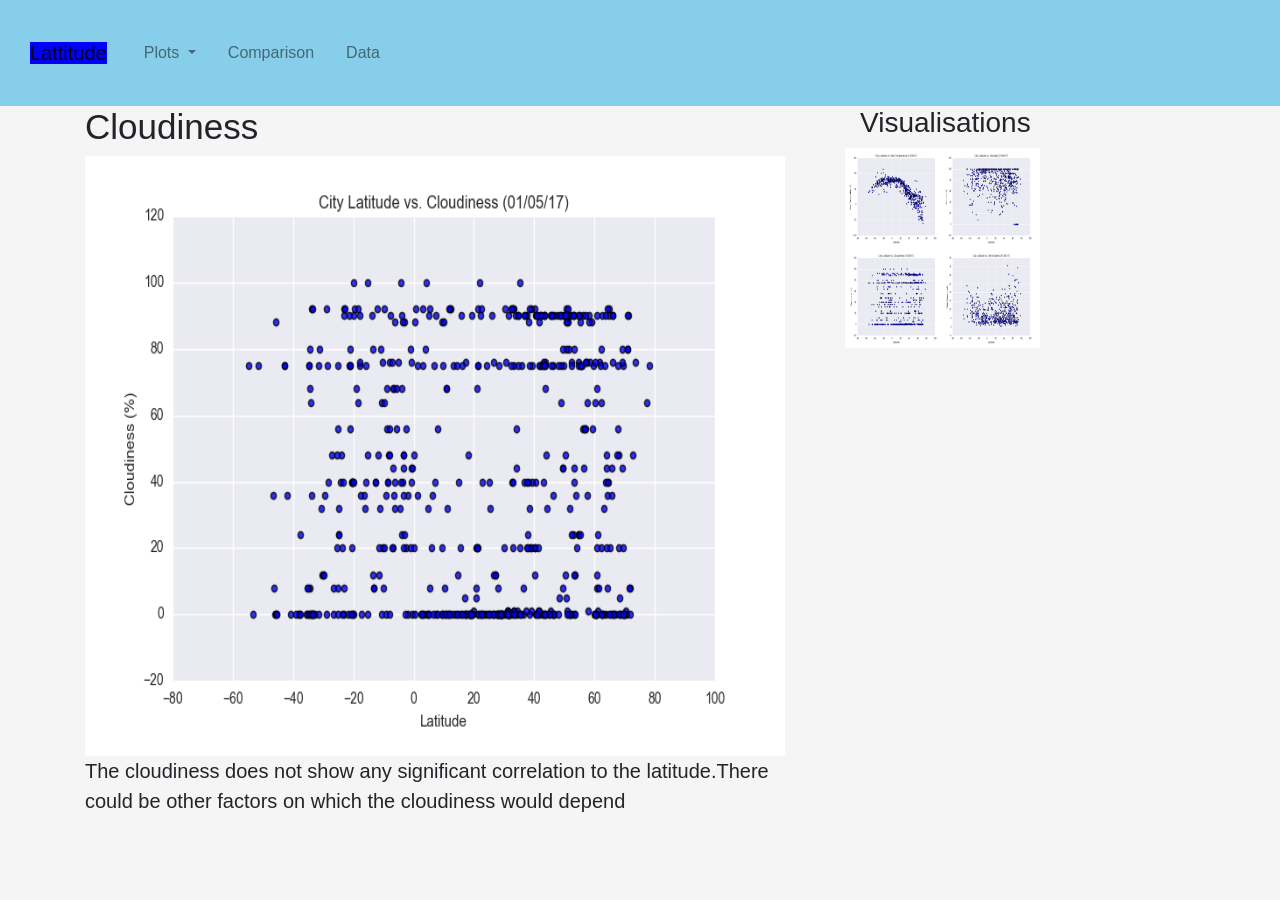
<file: cloudiness.html>
<!DOCTYPE html>
<html>

<head>
  <meta charset="utf-8" />
  <meta http-equiv="X-UA-Compatible" content="IE=edge">
  <title>Bootstrap Visualization Dashboard</title>
  <meta name="viewport" content="width=device-width, initial-scale=1">

  <link rel="stylesheet" href="https://stackpath.bootstrapcdn.com/bootstrap/4.3.1/css/bootstrap.min.css" integrity="sha384-ggOyR0iXCbMQv3Xipma34MD+dH/1fQ784/j6cY/iJTQUOhcWr7x9JvoRxT2MZw1T" crossorigin="anonymous">

  <script src="https://code.jquery.com/jquery-3.3.1.slim.min.js" integrity="sha384-q8i/X+965DzO0rT7abK41JStQIAqVgRVzpbzo5smXKp4YfRvH+8abtTE1Pi6jizo" crossorigin="anonymous"></script>
  <script src="https://cdnjs.cloudflare.com/ajax/libs/popper.js/1.14.7/umd/popper.min.js" integrity="sha384-UO2eT0CpHqdSJQ6hJty5KVphtPhzWj9WO1clHTMGa3JDZwrnQq4sF86dIHNDz0W1" crossorigin="anonymous"></script>
  <script src="https://stackpath.bootstrapcdn.com/bootstrap/4.3.1/js/bootstrap.min.js" integrity="sha384-JjSmVgyd0p3pXB1rRibZUAYoIIy6OrQ6VrjIEaFf/nJGzIxFDsf4x0xIM+B07jRM" crossorigin="anonymous"></script>

  <link rel="stylesheet" href="style.css">
</head>

<body>
   <nav class="navbar navbar-expand-lg navbar-light">
    <a class="navbar-brand" href="index.html"><span class="home-button">Lattitude</a>
    <button class="navbar-toggler" type="button" data-toggle="collapse" data-target="#navbarSupportedContent" aria-controls="navbarSupportedContent" aria-expanded="false" aria-label="Toggle navigation">
      <span class="navbar-toggler-icon"></span>
    </button>

    <div class="collapse navbar-collapse" id="navbarSupportedContent">
      <ul class="navbar-nav mr-auto">
        <li class="nav-item dropdown">
          <a class="nav-link dropdown-toggle" href="#" id="navbarDropdown" role="button" data-toggle="dropdown" aria-haspopup="true" aria-expanded="false">
            Plots
          </a>
          <div class="dropdown-menu" aria-labelledby="navbarDropdown">
            <a class="dropdown-item" href="maxtemp.html">Max Temperature</a>
            <a class="dropdown-item" href="humidity.html">Humidity</a>
            <a class="dropdown-item" href="cloudiness.html">Cloudiness</a>
            <a class="dropdown-item" href="windspeed.html">Wind Speed</a>
          </div>
        </li>
        <li class="nav-item">
          <a class="nav-link" href="comparison.html">Comparison</a>
        </li>
        <li class="nav-item">
          <a class="nav-link" href="data.html">Data</a>
        </li>
      </ul>
    </div>
  </nav>
  <div class = "container">
    <div class = "row">
        <div class = "col-md-8">
            <div class = "box" >
                <h2>Cloudiness</h2>
                <img src = "Resources/assets/images/Fig3.png" height = 600 width =700 > 
                <p>The cloudiness does not show any significant correlation to the latitude.There could be other factors on which the cloudiness would depend
            
                </p>
          
            </div>
        </div>
        <div class = "col-md-4 sidebar">
            <div class = "col-md-12">
                <h3 >Visualisations </h3> 
            </div>
  
            <div class = "row">
  
                <div class = "col-md-3">
                    <img src = "Resources/assets/images/Fig1.png" height = 100 width =100> 
    
                </div>

                <div class = "col-md-3">
                    <img src = "Resources/assets/images/Fig2.png" height = 100 width =100> 
                </div>
            </div>
  
            <div class = "row">

                <div class = "col-md-3">
                    <img src = "Resources/assets/images/Fig3.png" height = 100 width =100> 
                </div>

                <div class = "col-md-3">
                    <img src = "Resources/assets/images/Fig4.png" height = 100 width =100> 
                </div>
            </div>
        </div>
    </div>
  </div>
</body>


</html>
</file>
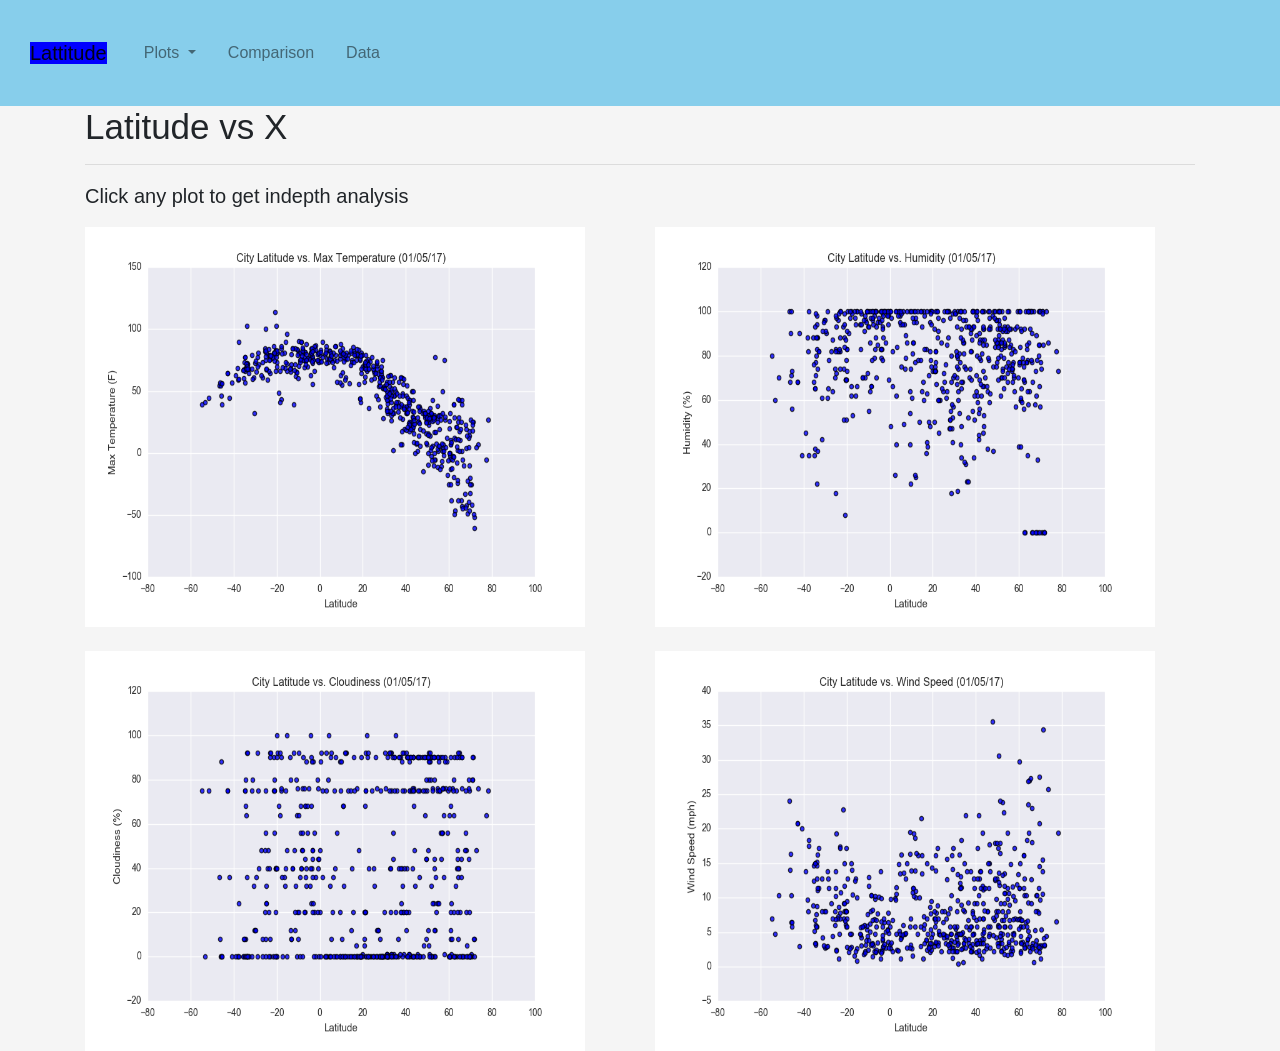
<file: comparison.html>
<!DOCTYPE html>
<html>

<head>
  <meta charset="utf-8" />
  <meta http-equiv="X-UA-Compatible" content="IE=edge">
  <title>Bootstrap Visualization Dashboard</title>
  <meta name="viewport" content="width=device-width, initial-scale=1">

  <link rel="stylesheet" href="https://stackpath.bootstrapcdn.com/bootstrap/4.3.1/css/bootstrap.min.css" integrity="sha384-ggOyR0iXCbMQv3Xipma34MD+dH/1fQ784/j6cY/iJTQUOhcWr7x9JvoRxT2MZw1T" crossorigin="anonymous">

  <script src="https://code.jquery.com/jquery-3.3.1.slim.min.js" integrity="sha384-q8i/X+965DzO0rT7abK41JStQIAqVgRVzpbzo5smXKp4YfRvH+8abtTE1Pi6jizo" crossorigin="anonymous"></script>
  <script src="https://cdnjs.cloudflare.com/ajax/libs/popper.js/1.14.7/umd/popper.min.js" integrity="sha384-UO2eT0CpHqdSJQ6hJty5KVphtPhzWj9WO1clHTMGa3JDZwrnQq4sF86dIHNDz0W1" crossorigin="anonymous"></script>
  <script src="https://stackpath.bootstrapcdn.com/bootstrap/4.3.1/js/bootstrap.min.js" integrity="sha384-JjSmVgyd0p3pXB1rRibZUAYoIIy6OrQ6VrjIEaFf/nJGzIxFDsf4x0xIM+B07jRM" crossorigin="anonymous"></script>

  <link rel="stylesheet" href="style.css">

<head>
<body>
    <nav class="navbar navbar-expand-lg navbar-light">
        <a class="navbar-brand" href="index.html"><span class="home-button">Lattitude</a>
        <button class="navbar-toggler" type="button" data-toggle="collapse" data-target="#navbarSupportedContent" aria-controls="navbarSupportedContent" aria-expanded="false" aria-label="Toggle navigation">
          <span class="navbar-toggler-icon"></span>
        </button>
    
        <div class="collapse navbar-collapse" id="navbarSupportedContent">
          <ul class="navbar-nav mr-auto">
            <li class="nav-item dropdown">
              <a class="nav-link dropdown-toggle" href="#" id="navbarDropdown" role="button" data-toggle="dropdown" aria-haspopup="true" aria-expanded="false">
                Plots
              </a>
              <div class="dropdown-menu" aria-labelledby="navbarDropdown">
                <a class="dropdown-item" href="maxtemp.html">Max Temperature</a>
                <a class="dropdown-item" href="humidity.html">Humidity</a>
                <a class="dropdown-item" href="cloudiness.html">Cloudiness</a>
                <a class="dropdown-item" href="windspeed.html">Wind Speed</a>
              </div>
            </li>
            <li class="nav-item">
              <a class="nav-link" href="comparison.html">Comparison</a>
            </li>
            <li class="nav-item">
              <a class="nav-link" href="data.html">Data</a>
            </li>
          </ul>
        </div>
      </nav>

  <div class = "container">
        <div class = "row">
            <div class = "col-md-12">
                <h1>Latitude vs X </h1>
                <hr>
                <p>Click any plot to get indepth analysis </p>
            </div>    
        </div>

        <div class = "row">
  
                <div class = "col-md-6">
                    <a href="maxtemp.html"><img class = "img img-responsive" src="Resources/assets/images/Fig1.png" height = 400 width =500></a>
                </div>
                <div class = "col-md-6">
                    <a href="humidity.html"><img class = "img img-responsive" src="Resources/assets/images/Fig2.png" height = 400 width =500></a>
                </div>
        </div>
        <br>
        <div class = "row">
                
                <div class = "col-md-6">
                    <a href="cloudiness.html"><img class = "img img-responsive" src="Resources/assets/images/Fig3.png" height = 400 width =500></a>
                </div>
                <div class = "col-md-6">
                    <a href="windspeed.html"><img class = "img img-responsive" src="Resources/assets/images/Fig4.png" height = 400 width =500></a>
                </div>

        </div>
  </div>
</file>
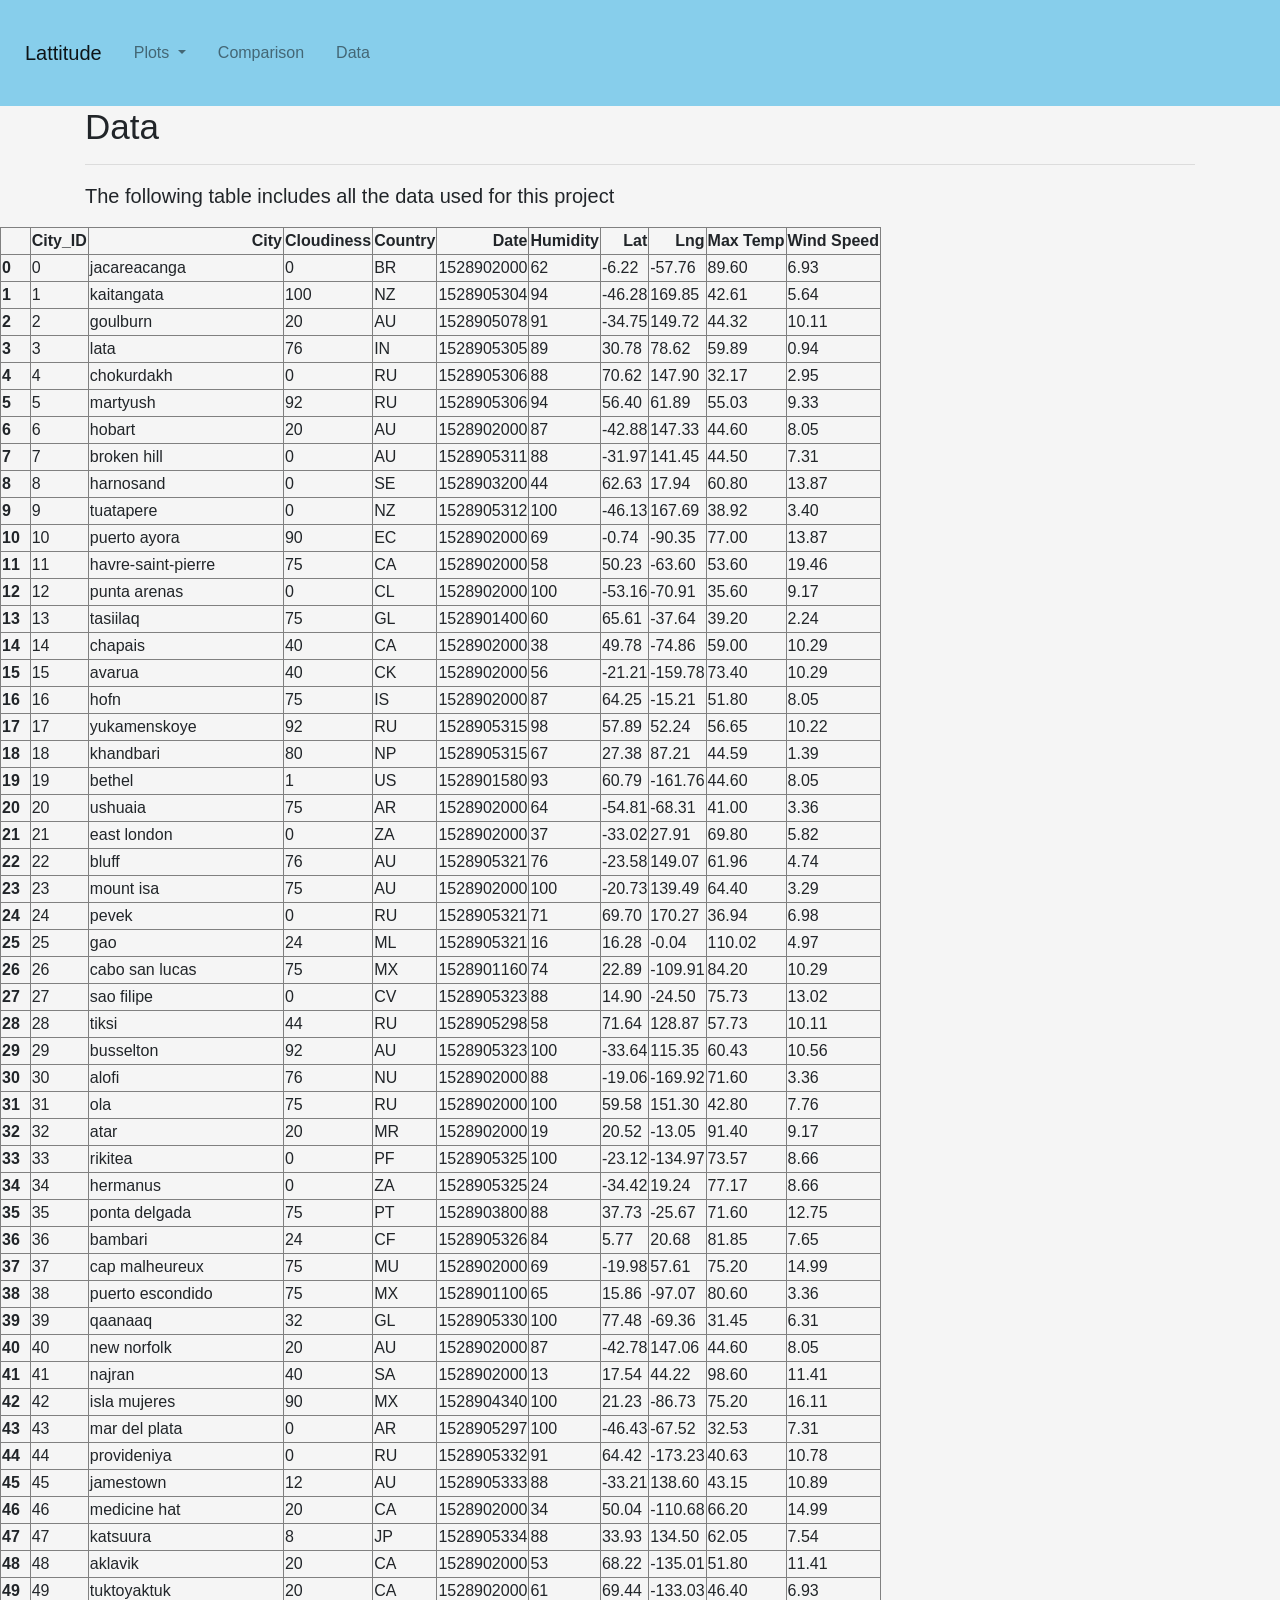
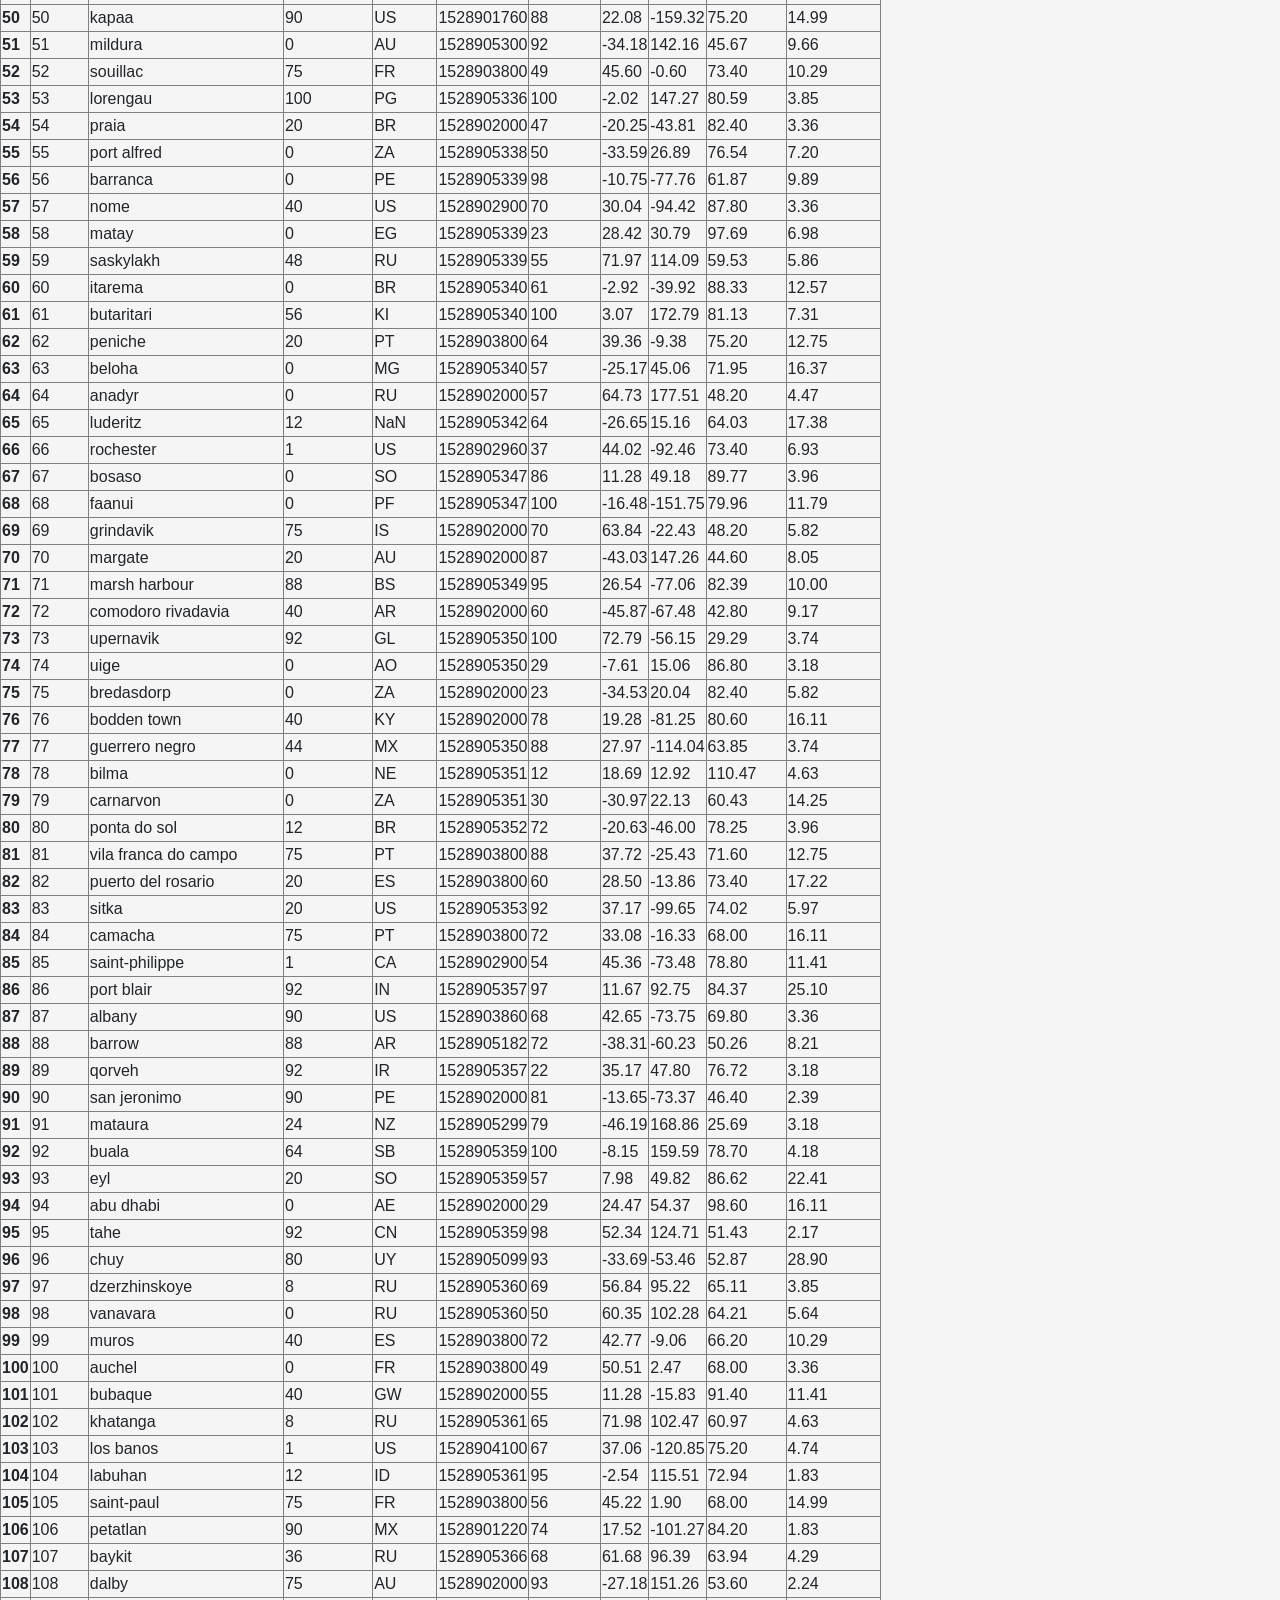
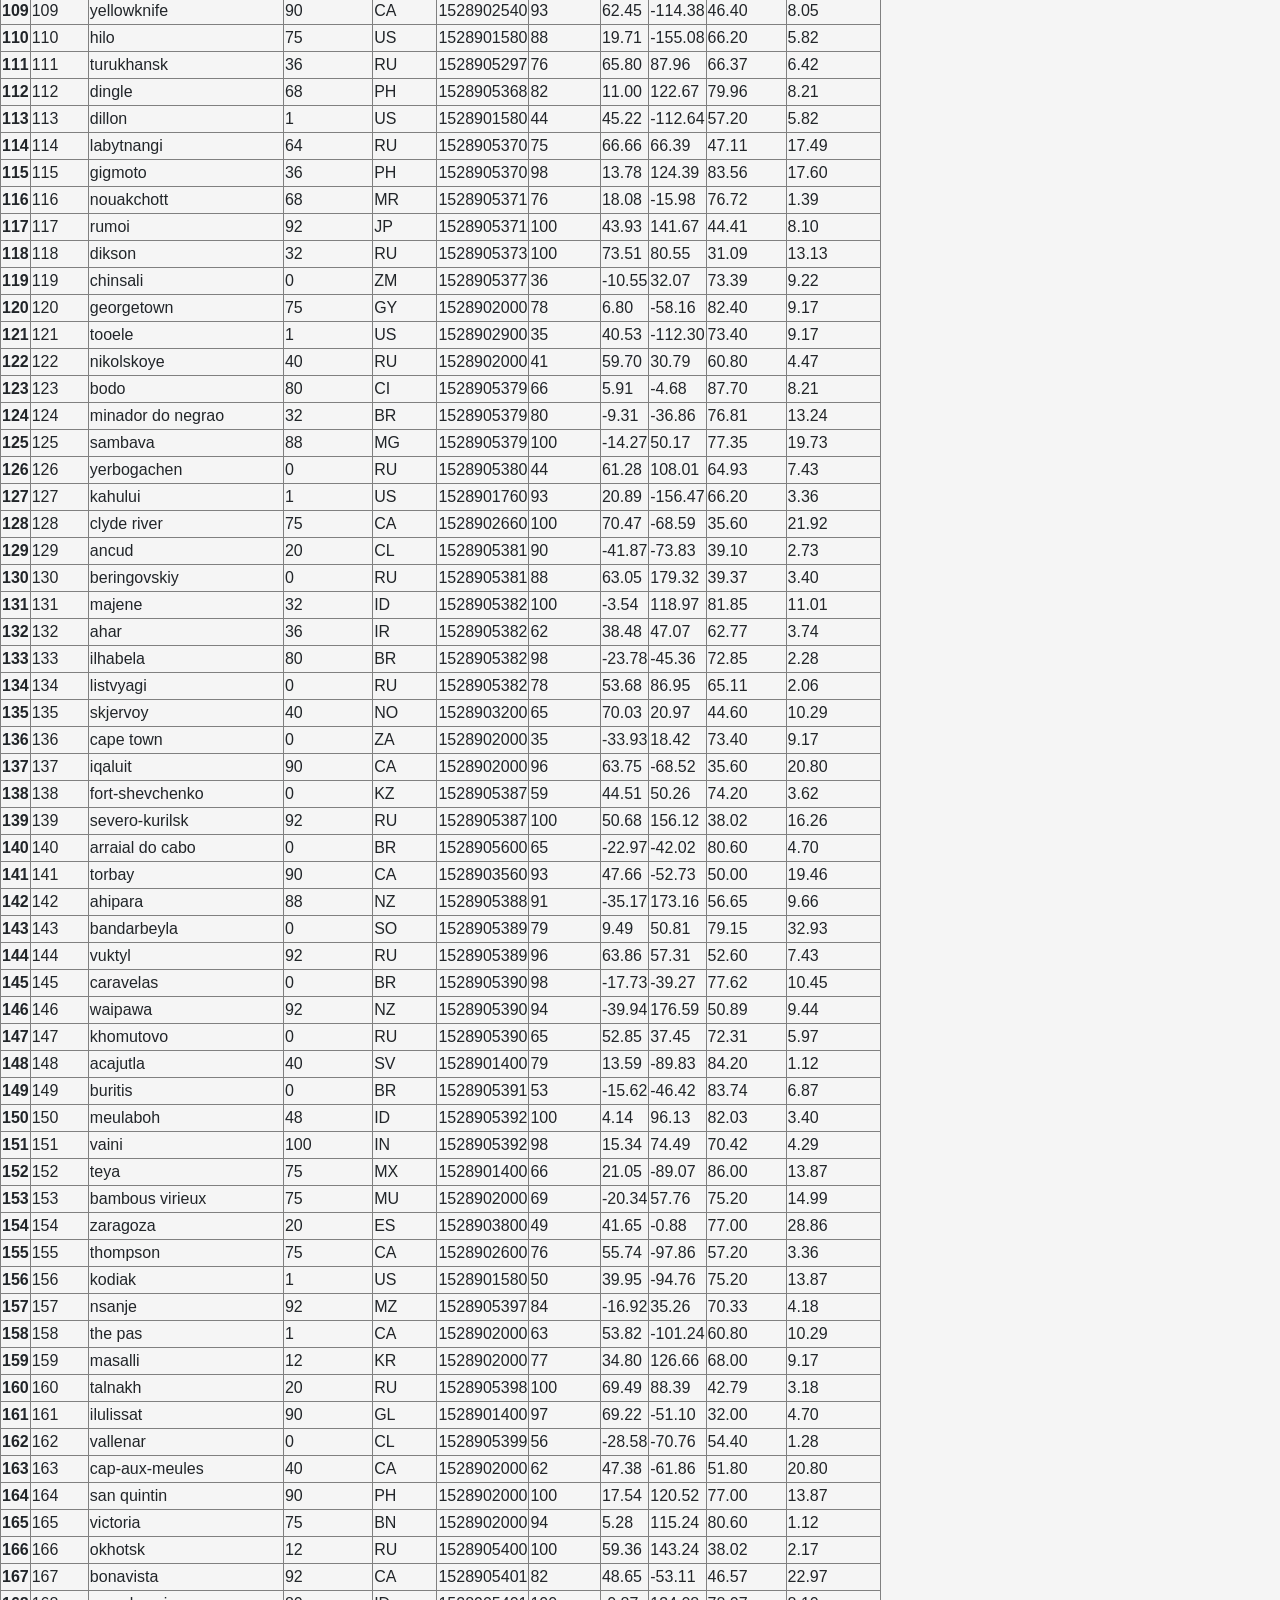
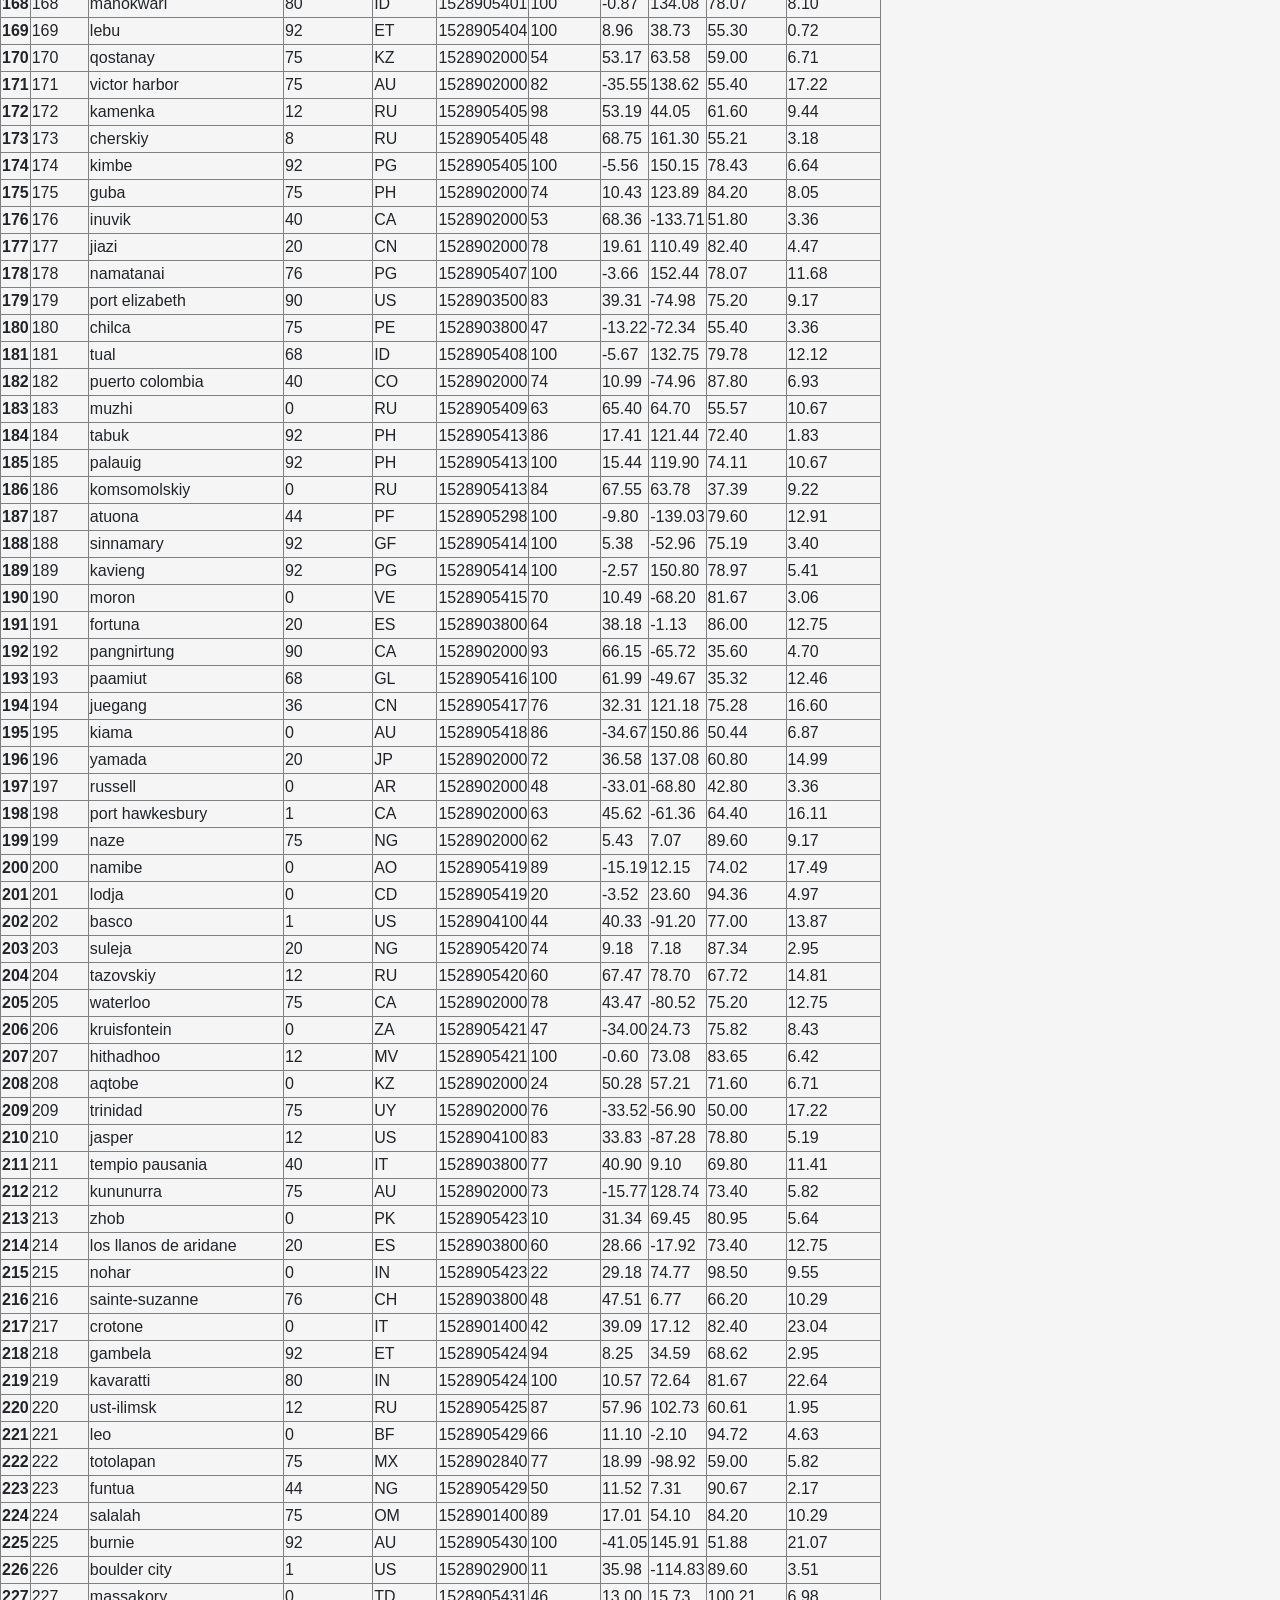
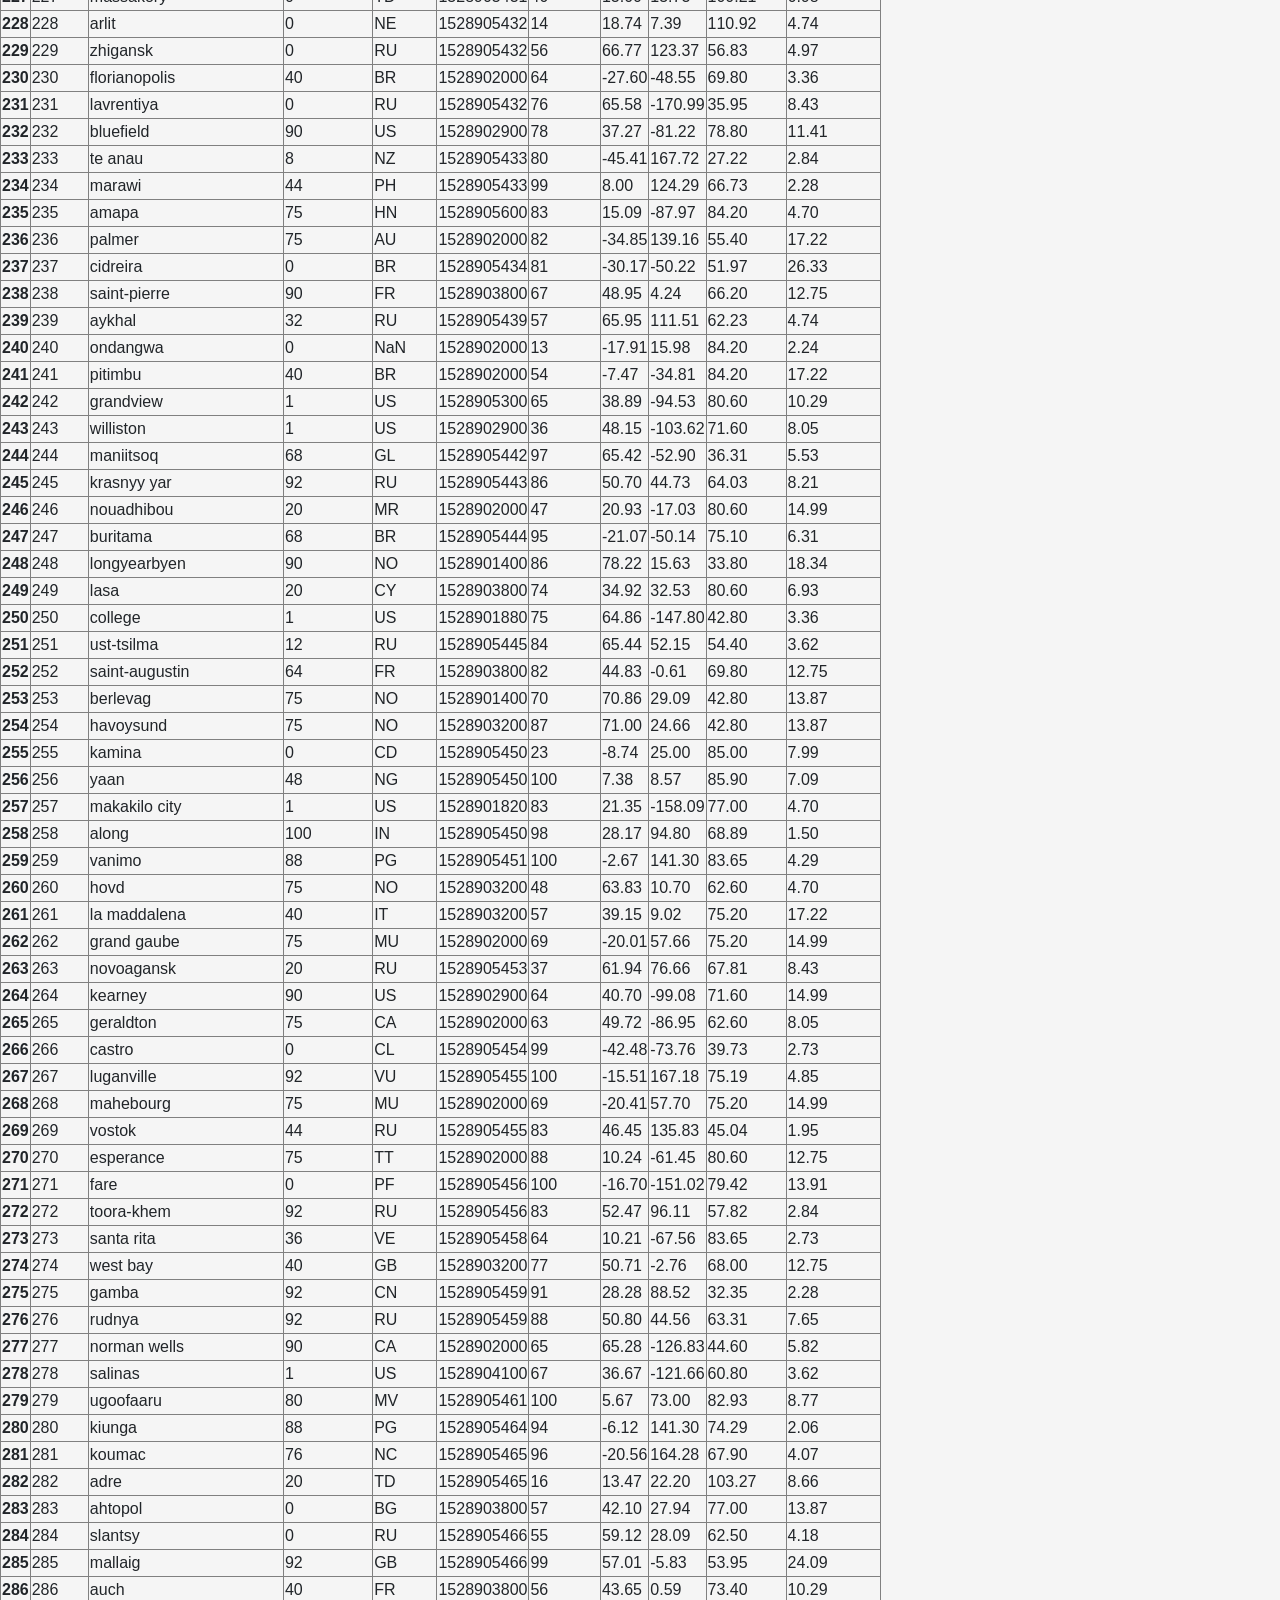
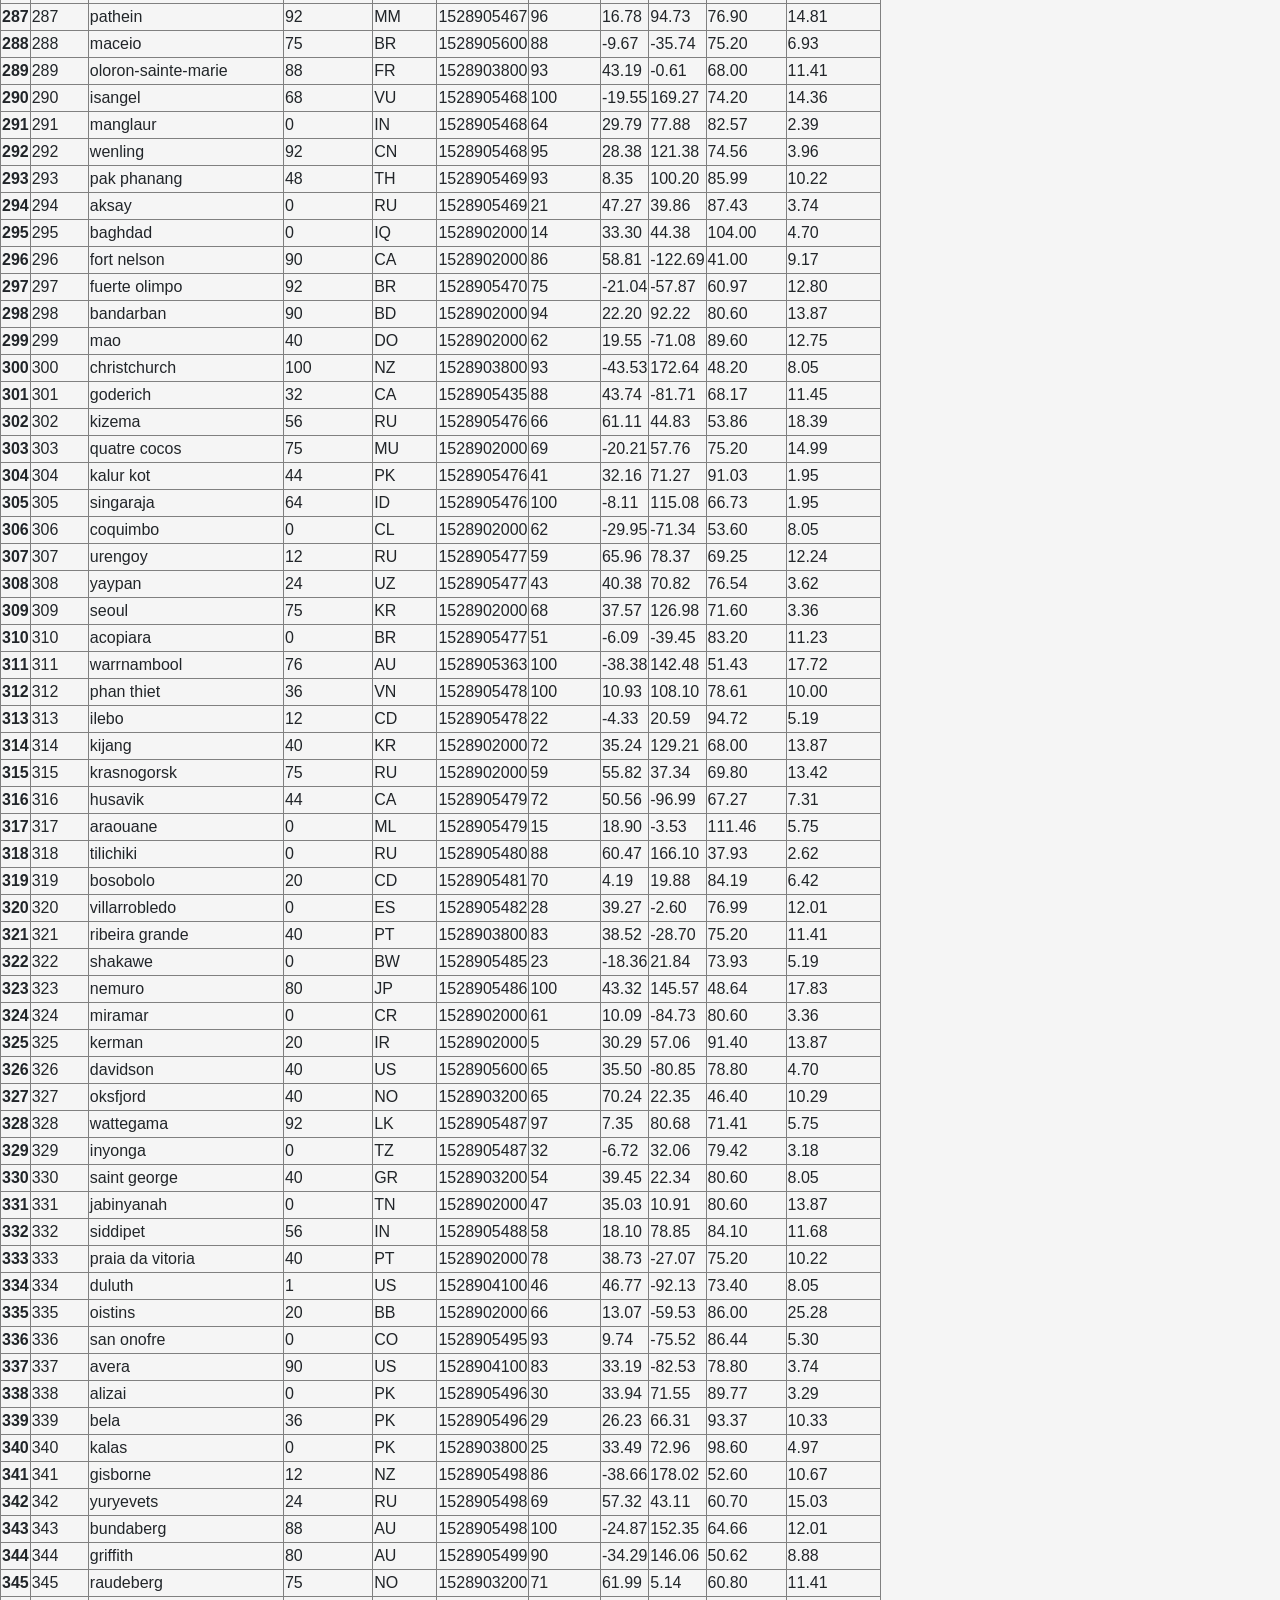
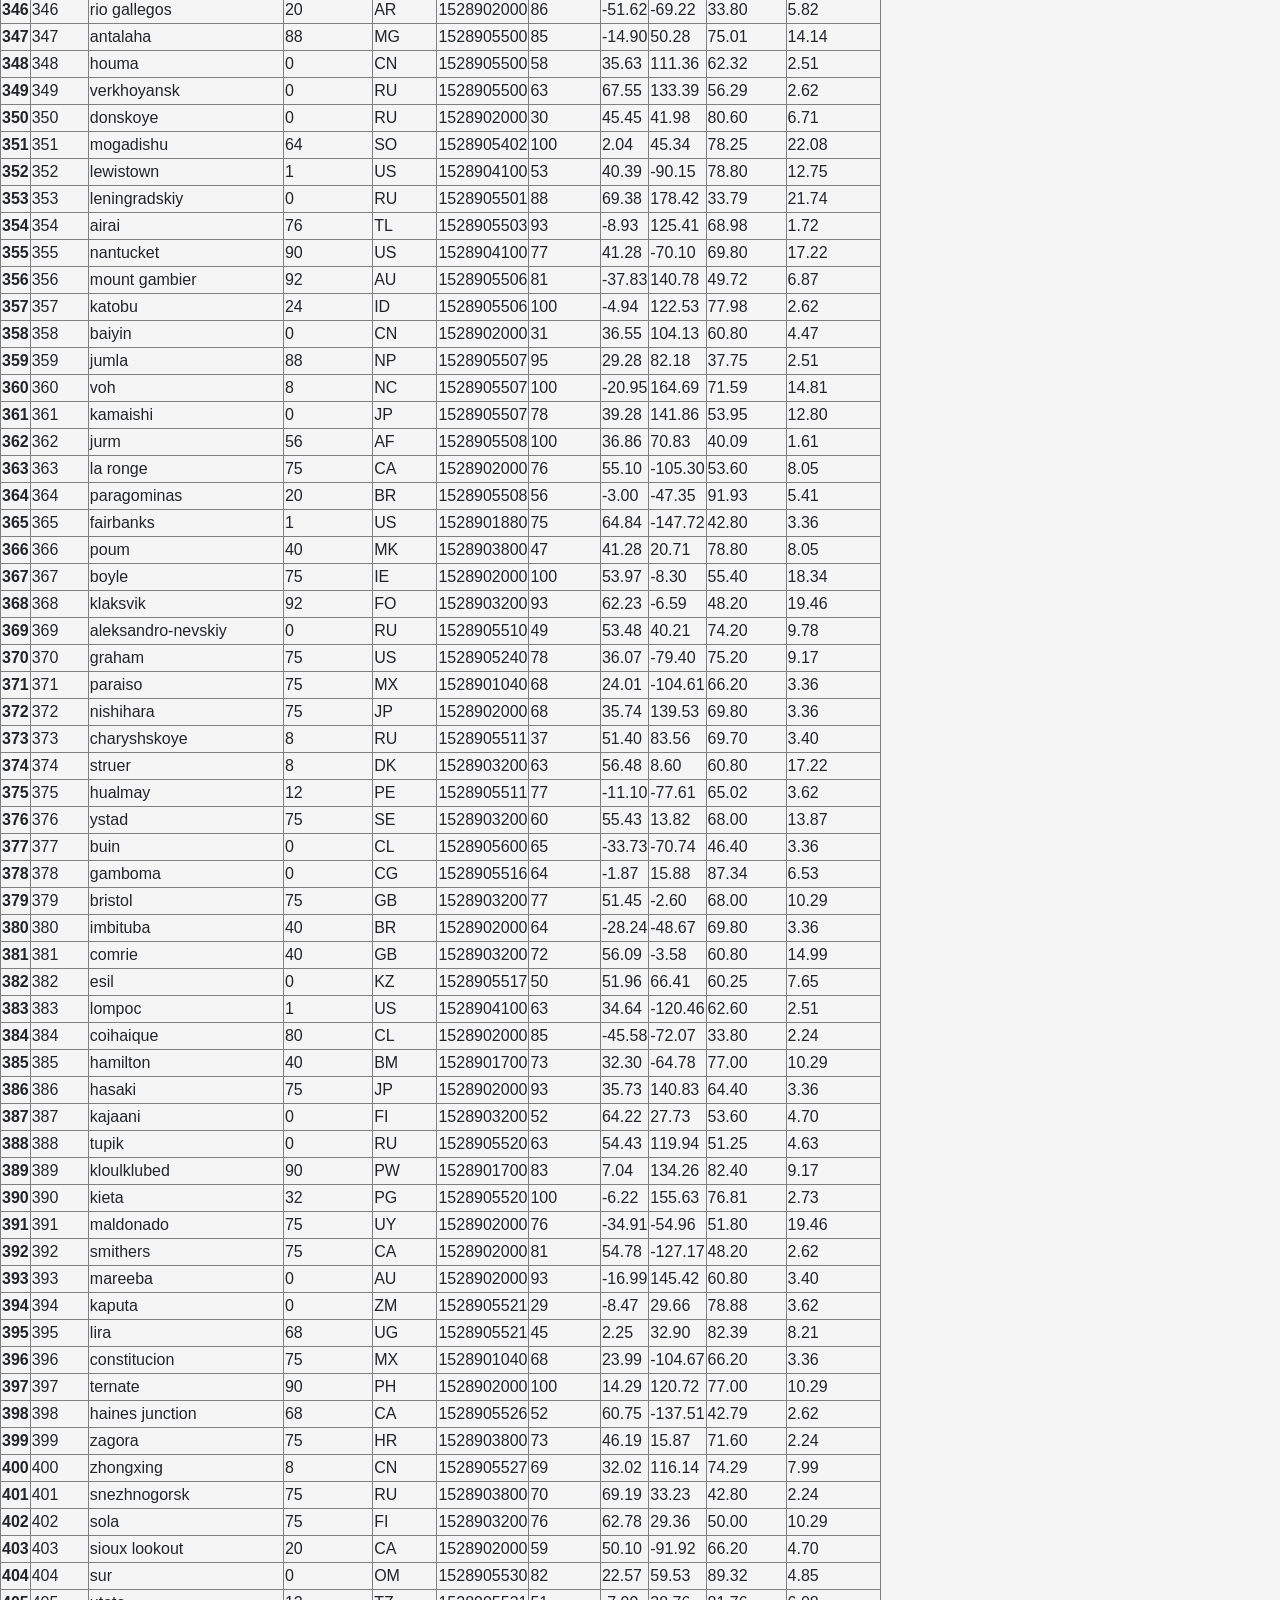
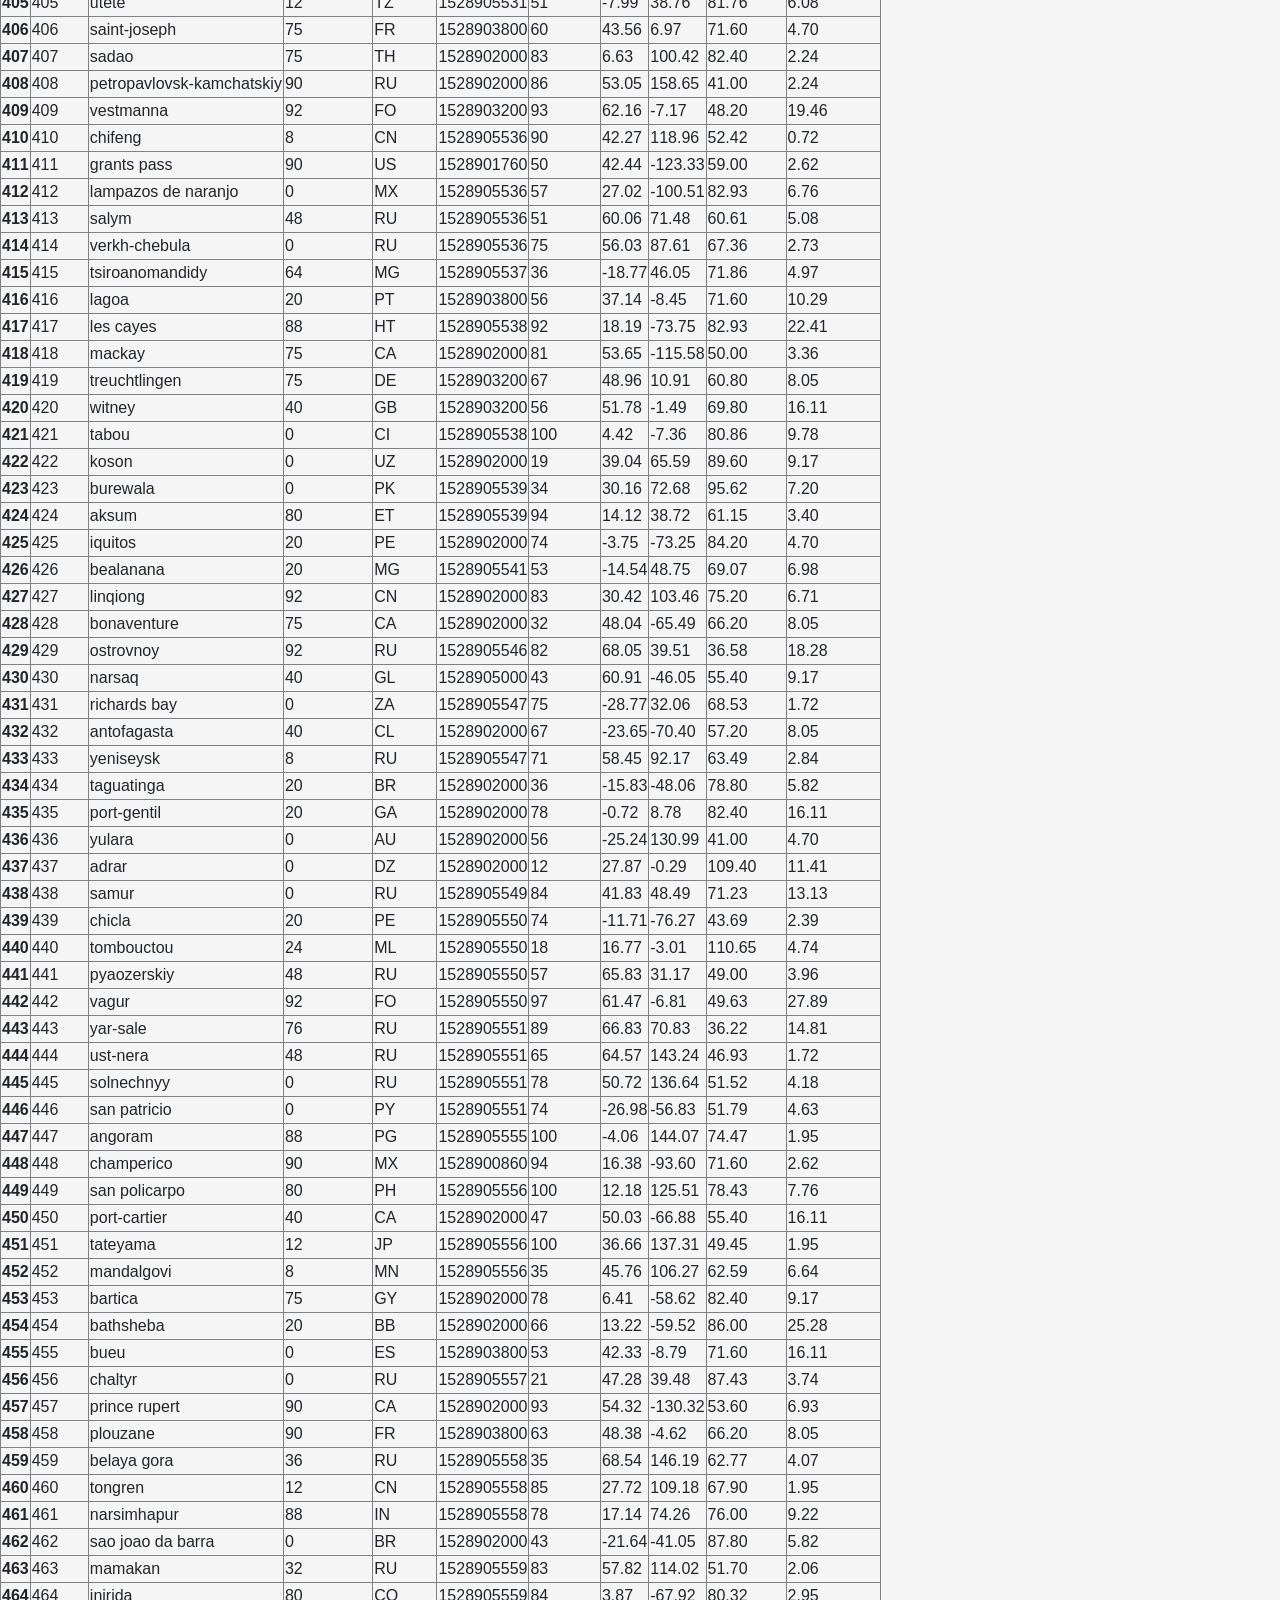
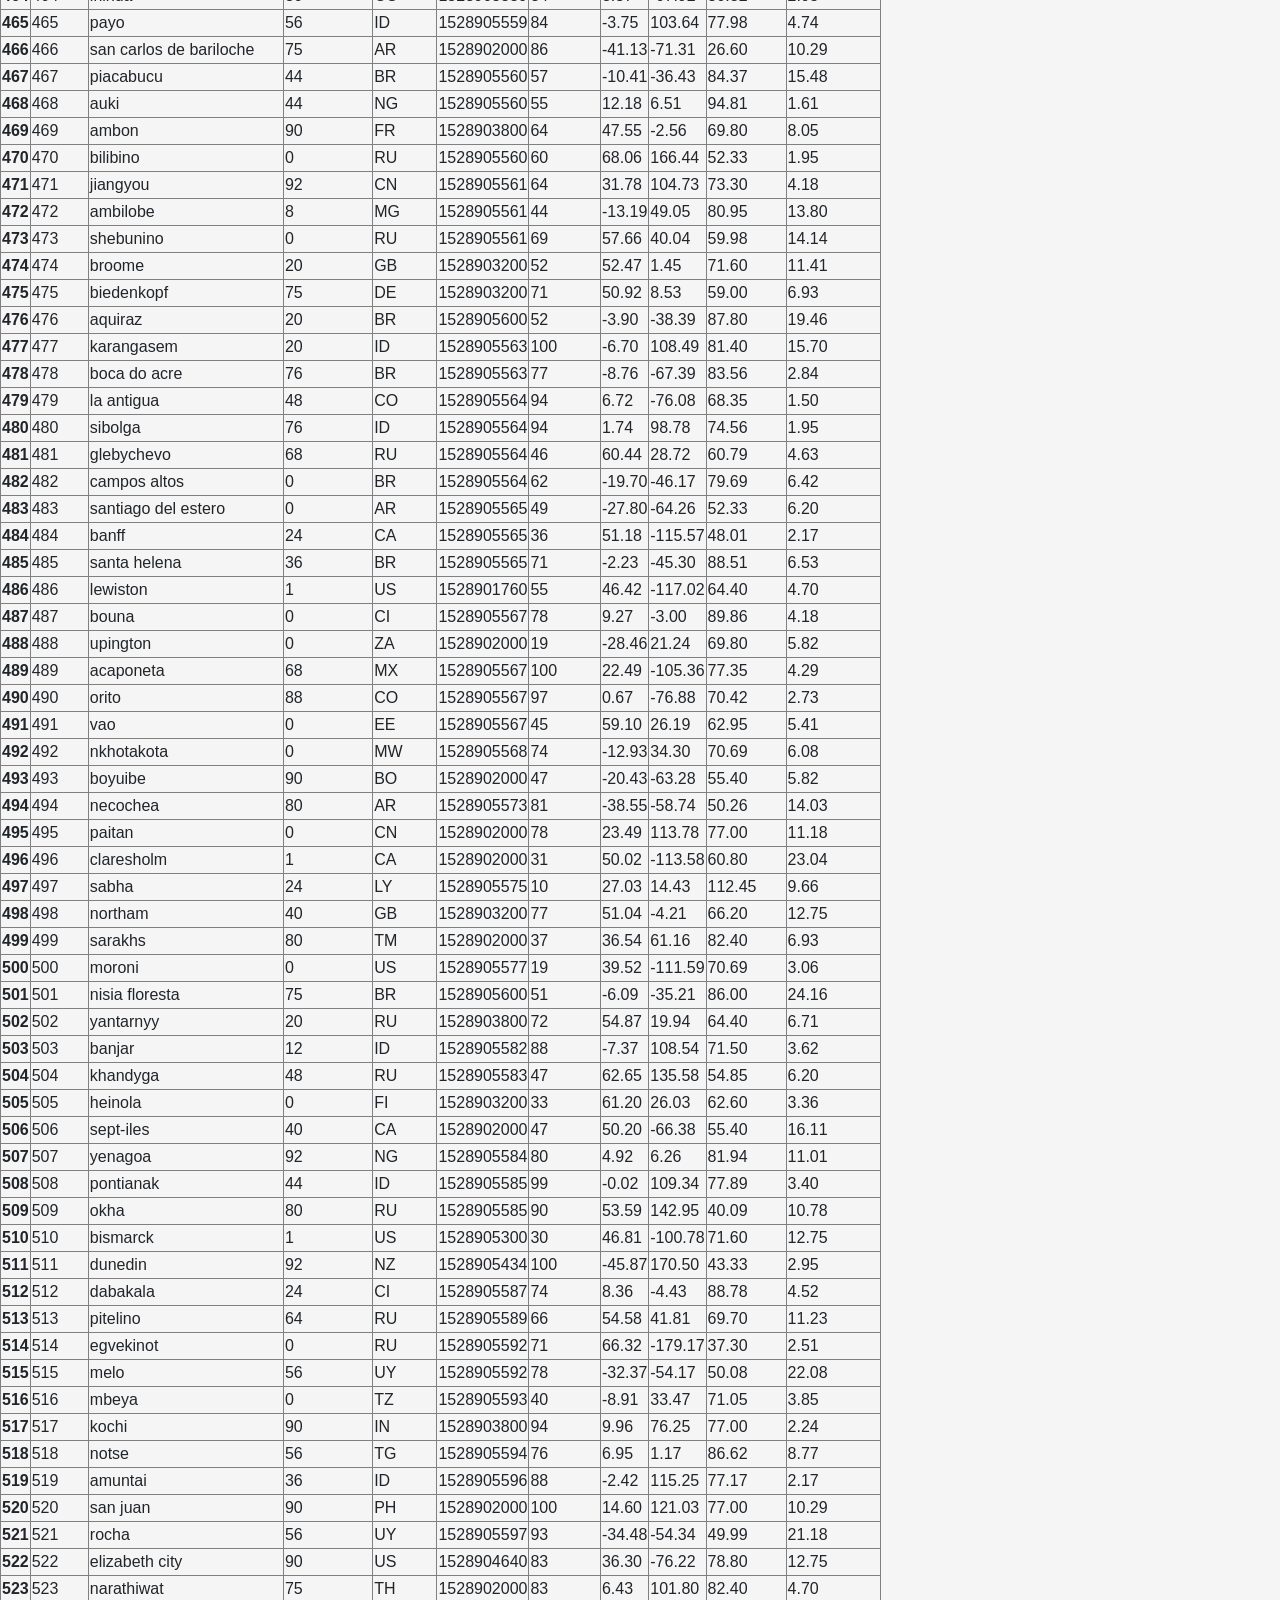
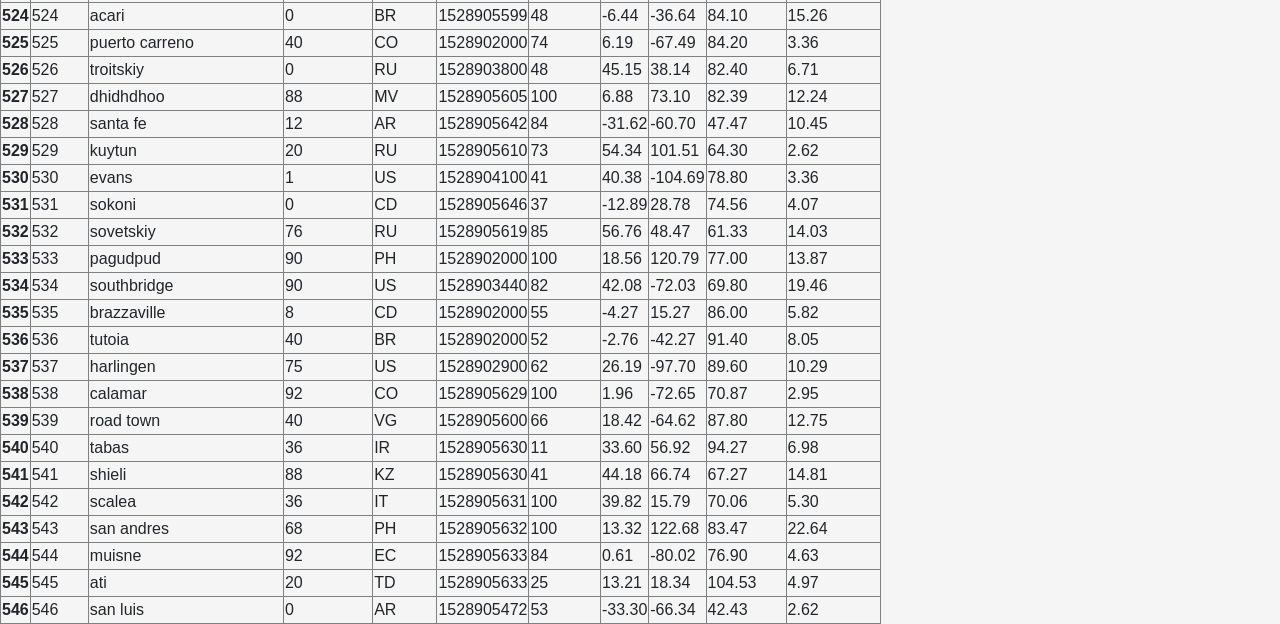
<file: data.html>
<!DOCTYPE html>
<html>

<head>
  <meta charset="utf-8" />
  <meta http-equiv="X-UA-Compatible" content="IE=edge">
  <title>Bootstrap Visualization Dashboard</title>
  <meta name="viewport" content="width=device-width, initial-scale=1">

  <link rel="stylesheet" href="https://stackpath.bootstrapcdn.com/bootstrap/4.3.1/css/bootstrap.min.css" integrity="sha384-ggOyR0iXCbMQv3Xipma34MD+dH/1fQ784/j6cY/iJTQUOhcWr7x9JvoRxT2MZw1T" crossorigin="anonymous">

  <script src="https://code.jquery.com/jquery-3.3.1.slim.min.js" integrity="sha384-q8i/X+965DzO0rT7abK41JStQIAqVgRVzpbzo5smXKp4YfRvH+8abtTE1Pi6jizo" crossorigin="anonymous"></script>
  <script src="https://cdnjs.cloudflare.com/ajax/libs/popper.js/1.14.7/umd/popper.min.js" integrity="sha384-UO2eT0CpHqdSJQ6hJty5KVphtPhzWj9WO1clHTMGa3JDZwrnQq4sF86dIHNDz0W1" crossorigin="anonymous"></script>
  <script src="https://stackpath.bootstrapcdn.com/bootstrap/4.3.1/js/bootstrap.min.js" integrity="sha384-JjSmVgyd0p3pXB1rRibZUAYoIIy6OrQ6VrjIEaFf/nJGzIxFDsf4x0xIM+B07jRM" crossorigin="anonymous"></script>

  <link rel="stylesheet" href="style.css">

</head>
<body>
        <nav class="navbar navbar-expand-lg navbar-light">
                <a class="navbar-brand" href="index.html">Lattitude</a>
                <button class="navbar-toggler" type="button" data-toggle="collapse" data-target="#navbarSupportedContent" aria-controls="navbarSupportedContent" aria-expanded="false" aria-label="Toggle navigation">
                  <span class="navbar-toggler-icon"></span>
                </button>
            
                <div class="collapse navbar-collapse" id="navbarSupportedContent">
                  <ul class="navbar-nav mr-auto">
                    <li class="nav-item dropdown">
                      <a class="nav-link dropdown-toggle" href="#" id="navbarDropdown" role="button" data-toggle="dropdown" aria-haspopup="true" aria-expanded="false">
                        Plots
                      </a>
                      <div class="dropdown-menu" aria-labelledby="navbarDropdown">
                        <a class="dropdown-item" href="maxtemp.html">Max Temperature</a>
                        <a class="dropdown-item" href="humidity.html">Humidity</a>
                        <a class="dropdown-item" href="cloudiness.html">Cloudiness</a>
                        <a class="dropdown-item" href="windspeed.html">Wind Speed</a>
                      </div>
                    </li>
                    <li class="nav-item">
                      <a class="nav-link" href="comparison.html">Comparison</a>
                    </li>
                    <li class="nav-item">
                      <a class="nav-link" href="data.html">Data</a>
                    </li>
                  </ul>
                </div>
              </nav>


              <div class = "container">
                    <div class = "row">
                        <div class = "col-md-12">
                            <h1>Data</h1>
                            <hr>
                            <p>The following table includes all the data used for this project </p>
                        </div>    
                    </div>
                </div>
        <table border="1" class="dataframe">
                <thead>
                  <tr style="text-align: right;">
                    <th></th>
                    <th>City_ID</th>
                    <th>City</th>
                    <th>Cloudiness</th>
                    <th>Country</th>
                    <th>Date</th>
                    <th>Humidity</th>
                    <th>Lat</th>
                    <th>Lng</th>
                    <th>Max Temp</th>
                    <th>Wind Speed</th>
                  </tr>
                </thead>
                <tbody>
                  <tr>
                    <th>0</th>
                    <td>0</td>
                    <td>jacareacanga</td>
                    <td>0</td>
                    <td>BR</td>
                    <td>1528902000</td>
                    <td>62</td>
                    <td>-6.22</td>
                    <td>-57.76</td>
                    <td>89.60</td>
                    <td>6.93</td>
                  </tr>
                  <tr>
                    <th>1</th>
                    <td>1</td>
                    <td>kaitangata</td>
                    <td>100</td>
                    <td>NZ</td>
                    <td>1528905304</td>
                    <td>94</td>
                    <td>-46.28</td>
                    <td>169.85</td>
                    <td>42.61</td>
                    <td>5.64</td>
                  </tr>
                  <tr>
                    <th>2</th>
                    <td>2</td>
                    <td>goulburn</td>
                    <td>20</td>
                    <td>AU</td>
                    <td>1528905078</td>
                    <td>91</td>
                    <td>-34.75</td>
                    <td>149.72</td>
                    <td>44.32</td>
                    <td>10.11</td>
                  </tr>
                  <tr>
                    <th>3</th>
                    <td>3</td>
                    <td>lata</td>
                    <td>76</td>
                    <td>IN</td>
                    <td>1528905305</td>
                    <td>89</td>
                    <td>30.78</td>
                    <td>78.62</td>
                    <td>59.89</td>
                    <td>0.94</td>
                  </tr>
                  <tr>
                    <th>4</th>
                    <td>4</td>
                    <td>chokurdakh</td>
                    <td>0</td>
                    <td>RU</td>
                    <td>1528905306</td>
                    <td>88</td>
                    <td>70.62</td>
                    <td>147.90</td>
                    <td>32.17</td>
                    <td>2.95</td>
                  </tr>
                  <tr>
                    <th>5</th>
                    <td>5</td>
                    <td>martyush</td>
                    <td>92</td>
                    <td>RU</td>
                    <td>1528905306</td>
                    <td>94</td>
                    <td>56.40</td>
                    <td>61.89</td>
                    <td>55.03</td>
                    <td>9.33</td>
                  </tr>
                  <tr>
                    <th>6</th>
                    <td>6</td>
                    <td>hobart</td>
                    <td>20</td>
                    <td>AU</td>
                    <td>1528902000</td>
                    <td>87</td>
                    <td>-42.88</td>
                    <td>147.33</td>
                    <td>44.60</td>
                    <td>8.05</td>
                  </tr>
                  <tr>
                    <th>7</th>
                    <td>7</td>
                    <td>broken hill</td>
                    <td>0</td>
                    <td>AU</td>
                    <td>1528905311</td>
                    <td>88</td>
                    <td>-31.97</td>
                    <td>141.45</td>
                    <td>44.50</td>
                    <td>7.31</td>
                  </tr>
                  <tr>
                    <th>8</th>
                    <td>8</td>
                    <td>harnosand</td>
                    <td>0</td>
                    <td>SE</td>
                    <td>1528903200</td>
                    <td>44</td>
                    <td>62.63</td>
                    <td>17.94</td>
                    <td>60.80</td>
                    <td>13.87</td>
                  </tr>
                  <tr>
                    <th>9</th>
                    <td>9</td>
                    <td>tuatapere</td>
                    <td>0</td>
                    <td>NZ</td>
                    <td>1528905312</td>
                    <td>100</td>
                    <td>-46.13</td>
                    <td>167.69</td>
                    <td>38.92</td>
                    <td>3.40</td>
                  </tr>
                  <tr>
                    <th>10</th>
                    <td>10</td>
                    <td>puerto ayora</td>
                    <td>90</td>
                    <td>EC</td>
                    <td>1528902000</td>
                    <td>69</td>
                    <td>-0.74</td>
                    <td>-90.35</td>
                    <td>77.00</td>
                    <td>13.87</td>
                  </tr>
                  <tr>
                    <th>11</th>
                    <td>11</td>
                    <td>havre-saint-pierre</td>
                    <td>75</td>
                    <td>CA</td>
                    <td>1528902000</td>
                    <td>58</td>
                    <td>50.23</td>
                    <td>-63.60</td>
                    <td>53.60</td>
                    <td>19.46</td>
                  </tr>
                  <tr>
                    <th>12</th>
                    <td>12</td>
                    <td>punta arenas</td>
                    <td>0</td>
                    <td>CL</td>
                    <td>1528902000</td>
                    <td>100</td>
                    <td>-53.16</td>
                    <td>-70.91</td>
                    <td>35.60</td>
                    <td>9.17</td>
                  </tr>
                  <tr>
                    <th>13</th>
                    <td>13</td>
                    <td>tasiilaq</td>
                    <td>75</td>
                    <td>GL</td>
                    <td>1528901400</td>
                    <td>60</td>
                    <td>65.61</td>
                    <td>-37.64</td>
                    <td>39.20</td>
                    <td>2.24</td>
                  </tr>
                  <tr>
                    <th>14</th>
                    <td>14</td>
                    <td>chapais</td>
                    <td>40</td>
                    <td>CA</td>
                    <td>1528902000</td>
                    <td>38</td>
                    <td>49.78</td>
                    <td>-74.86</td>
                    <td>59.00</td>
                    <td>10.29</td>
                  </tr>
                  <tr>
                    <th>15</th>
                    <td>15</td>
                    <td>avarua</td>
                    <td>40</td>
                    <td>CK</td>
                    <td>1528902000</td>
                    <td>56</td>
                    <td>-21.21</td>
                    <td>-159.78</td>
                    <td>73.40</td>
                    <td>10.29</td>
                  </tr>
                  <tr>
                    <th>16</th>
                    <td>16</td>
                    <td>hofn</td>
                    <td>75</td>
                    <td>IS</td>
                    <td>1528902000</td>
                    <td>87</td>
                    <td>64.25</td>
                    <td>-15.21</td>
                    <td>51.80</td>
                    <td>8.05</td>
                  </tr>
                  <tr>
                    <th>17</th>
                    <td>17</td>
                    <td>yukamenskoye</td>
                    <td>92</td>
                    <td>RU</td>
                    <td>1528905315</td>
                    <td>98</td>
                    <td>57.89</td>
                    <td>52.24</td>
                    <td>56.65</td>
                    <td>10.22</td>
                  </tr>
                  <tr>
                    <th>18</th>
                    <td>18</td>
                    <td>khandbari</td>
                    <td>80</td>
                    <td>NP</td>
                    <td>1528905315</td>
                    <td>67</td>
                    <td>27.38</td>
                    <td>87.21</td>
                    <td>44.59</td>
                    <td>1.39</td>
                  </tr>
                  <tr>
                    <th>19</th>
                    <td>19</td>
                    <td>bethel</td>
                    <td>1</td>
                    <td>US</td>
                    <td>1528901580</td>
                    <td>93</td>
                    <td>60.79</td>
                    <td>-161.76</td>
                    <td>44.60</td>
                    <td>8.05</td>
                  </tr>
                  <tr>
                    <th>20</th>
                    <td>20</td>
                    <td>ushuaia</td>
                    <td>75</td>
                    <td>AR</td>
                    <td>1528902000</td>
                    <td>64</td>
                    <td>-54.81</td>
                    <td>-68.31</td>
                    <td>41.00</td>
                    <td>3.36</td>
                  </tr>
                  <tr>
                    <th>21</th>
                    <td>21</td>
                    <td>east london</td>
                    <td>0</td>
                    <td>ZA</td>
                    <td>1528902000</td>
                    <td>37</td>
                    <td>-33.02</td>
                    <td>27.91</td>
                    <td>69.80</td>
                    <td>5.82</td>
                  </tr>
                  <tr>
                    <th>22</th>
                    <td>22</td>
                    <td>bluff</td>
                    <td>76</td>
                    <td>AU</td>
                    <td>1528905321</td>
                    <td>76</td>
                    <td>-23.58</td>
                    <td>149.07</td>
                    <td>61.96</td>
                    <td>4.74</td>
                  </tr>
                  <tr>
                    <th>23</th>
                    <td>23</td>
                    <td>mount isa</td>
                    <td>75</td>
                    <td>AU</td>
                    <td>1528902000</td>
                    <td>100</td>
                    <td>-20.73</td>
                    <td>139.49</td>
                    <td>64.40</td>
                    <td>3.29</td>
                  </tr>
                  <tr>
                    <th>24</th>
                    <td>24</td>
                    <td>pevek</td>
                    <td>0</td>
                    <td>RU</td>
                    <td>1528905321</td>
                    <td>71</td>
                    <td>69.70</td>
                    <td>170.27</td>
                    <td>36.94</td>
                    <td>6.98</td>
                  </tr>
                  <tr>
                    <th>25</th>
                    <td>25</td>
                    <td>gao</td>
                    <td>24</td>
                    <td>ML</td>
                    <td>1528905321</td>
                    <td>16</td>
                    <td>16.28</td>
                    <td>-0.04</td>
                    <td>110.02</td>
                    <td>4.97</td>
                  </tr>
                  <tr>
                    <th>26</th>
                    <td>26</td>
                    <td>cabo san lucas</td>
                    <td>75</td>
                    <td>MX</td>
                    <td>1528901160</td>
                    <td>74</td>
                    <td>22.89</td>
                    <td>-109.91</td>
                    <td>84.20</td>
                    <td>10.29</td>
                  </tr>
                  <tr>
                    <th>27</th>
                    <td>27</td>
                    <td>sao filipe</td>
                    <td>0</td>
                    <td>CV</td>
                    <td>1528905323</td>
                    <td>88</td>
                    <td>14.90</td>
                    <td>-24.50</td>
                    <td>75.73</td>
                    <td>13.02</td>
                  </tr>
                  <tr>
                    <th>28</th>
                    <td>28</td>
                    <td>tiksi</td>
                    <td>44</td>
                    <td>RU</td>
                    <td>1528905298</td>
                    <td>58</td>
                    <td>71.64</td>
                    <td>128.87</td>
                    <td>57.73</td>
                    <td>10.11</td>
                  </tr>
                  <tr>
                    <th>29</th>
                    <td>29</td>
                    <td>busselton</td>
                    <td>92</td>
                    <td>AU</td>
                    <td>1528905323</td>
                    <td>100</td>
                    <td>-33.64</td>
                    <td>115.35</td>
                    <td>60.43</td>
                    <td>10.56</td>
                  </tr>
                  <tr>
                    <th>30</th>
                    <td>30</td>
                    <td>alofi</td>
                    <td>76</td>
                    <td>NU</td>
                    <td>1528902000</td>
                    <td>88</td>
                    <td>-19.06</td>
                    <td>-169.92</td>
                    <td>71.60</td>
                    <td>3.36</td>
                  </tr>
                  <tr>
                    <th>31</th>
                    <td>31</td>
                    <td>ola</td>
                    <td>75</td>
                    <td>RU</td>
                    <td>1528902000</td>
                    <td>100</td>
                    <td>59.58</td>
                    <td>151.30</td>
                    <td>42.80</td>
                    <td>7.76</td>
                  </tr>
                  <tr>
                    <th>32</th>
                    <td>32</td>
                    <td>atar</td>
                    <td>20</td>
                    <td>MR</td>
                    <td>1528902000</td>
                    <td>19</td>
                    <td>20.52</td>
                    <td>-13.05</td>
                    <td>91.40</td>
                    <td>9.17</td>
                  </tr>
                  <tr>
                    <th>33</th>
                    <td>33</td>
                    <td>rikitea</td>
                    <td>0</td>
                    <td>PF</td>
                    <td>1528905325</td>
                    <td>100</td>
                    <td>-23.12</td>
                    <td>-134.97</td>
                    <td>73.57</td>
                    <td>8.66</td>
                  </tr>
                  <tr>
                    <th>34</th>
                    <td>34</td>
                    <td>hermanus</td>
                    <td>0</td>
                    <td>ZA</td>
                    <td>1528905325</td>
                    <td>24</td>
                    <td>-34.42</td>
                    <td>19.24</td>
                    <td>77.17</td>
                    <td>8.66</td>
                  </tr>
                  <tr>
                    <th>35</th>
                    <td>35</td>
                    <td>ponta delgada</td>
                    <td>75</td>
                    <td>PT</td>
                    <td>1528903800</td>
                    <td>88</td>
                    <td>37.73</td>
                    <td>-25.67</td>
                    <td>71.60</td>
                    <td>12.75</td>
                  </tr>
                  <tr>
                    <th>36</th>
                    <td>36</td>
                    <td>bambari</td>
                    <td>24</td>
                    <td>CF</td>
                    <td>1528905326</td>
                    <td>84</td>
                    <td>5.77</td>
                    <td>20.68</td>
                    <td>81.85</td>
                    <td>7.65</td>
                  </tr>
                  <tr>
                    <th>37</th>
                    <td>37</td>
                    <td>cap malheureux</td>
                    <td>75</td>
                    <td>MU</td>
                    <td>1528902000</td>
                    <td>69</td>
                    <td>-19.98</td>
                    <td>57.61</td>
                    <td>75.20</td>
                    <td>14.99</td>
                  </tr>
                  <tr>
                    <th>38</th>
                    <td>38</td>
                    <td>puerto escondido</td>
                    <td>75</td>
                    <td>MX</td>
                    <td>1528901100</td>
                    <td>65</td>
                    <td>15.86</td>
                    <td>-97.07</td>
                    <td>80.60</td>
                    <td>3.36</td>
                  </tr>
                  <tr>
                    <th>39</th>
                    <td>39</td>
                    <td>qaanaaq</td>
                    <td>32</td>
                    <td>GL</td>
                    <td>1528905330</td>
                    <td>100</td>
                    <td>77.48</td>
                    <td>-69.36</td>
                    <td>31.45</td>
                    <td>6.31</td>
                  </tr>
                  <tr>
                    <th>40</th>
                    <td>40</td>
                    <td>new norfolk</td>
                    <td>20</td>
                    <td>AU</td>
                    <td>1528902000</td>
                    <td>87</td>
                    <td>-42.78</td>
                    <td>147.06</td>
                    <td>44.60</td>
                    <td>8.05</td>
                  </tr>
                  <tr>
                    <th>41</th>
                    <td>41</td>
                    <td>najran</td>
                    <td>40</td>
                    <td>SA</td>
                    <td>1528902000</td>
                    <td>13</td>
                    <td>17.54</td>
                    <td>44.22</td>
                    <td>98.60</td>
                    <td>11.41</td>
                  </tr>
                  <tr>
                    <th>42</th>
                    <td>42</td>
                    <td>isla mujeres</td>
                    <td>90</td>
                    <td>MX</td>
                    <td>1528904340</td>
                    <td>100</td>
                    <td>21.23</td>
                    <td>-86.73</td>
                    <td>75.20</td>
                    <td>16.11</td>
                  </tr>
                  <tr>
                    <th>43</th>
                    <td>43</td>
                    <td>mar del plata</td>
                    <td>0</td>
                    <td>AR</td>
                    <td>1528905297</td>
                    <td>100</td>
                    <td>-46.43</td>
                    <td>-67.52</td>
                    <td>32.53</td>
                    <td>7.31</td>
                  </tr>
                  <tr>
                    <th>44</th>
                    <td>44</td>
                    <td>provideniya</td>
                    <td>0</td>
                    <td>RU</td>
                    <td>1528905332</td>
                    <td>91</td>
                    <td>64.42</td>
                    <td>-173.23</td>
                    <td>40.63</td>
                    <td>10.78</td>
                  </tr>
                  <tr>
                    <th>45</th>
                    <td>45</td>
                    <td>jamestown</td>
                    <td>12</td>
                    <td>AU</td>
                    <td>1528905333</td>
                    <td>88</td>
                    <td>-33.21</td>
                    <td>138.60</td>
                    <td>43.15</td>
                    <td>10.89</td>
                  </tr>
                  <tr>
                    <th>46</th>
                    <td>46</td>
                    <td>medicine hat</td>
                    <td>20</td>
                    <td>CA</td>
                    <td>1528902000</td>
                    <td>34</td>
                    <td>50.04</td>
                    <td>-110.68</td>
                    <td>66.20</td>
                    <td>14.99</td>
                  </tr>
                  <tr>
                    <th>47</th>
                    <td>47</td>
                    <td>katsuura</td>
                    <td>8</td>
                    <td>JP</td>
                    <td>1528905334</td>
                    <td>88</td>
                    <td>33.93</td>
                    <td>134.50</td>
                    <td>62.05</td>
                    <td>7.54</td>
                  </tr>
                  <tr>
                    <th>48</th>
                    <td>48</td>
                    <td>aklavik</td>
                    <td>20</td>
                    <td>CA</td>
                    <td>1528902000</td>
                    <td>53</td>
                    <td>68.22</td>
                    <td>-135.01</td>
                    <td>51.80</td>
                    <td>11.41</td>
                  </tr>
                  <tr>
                    <th>49</th>
                    <td>49</td>
                    <td>tuktoyaktuk</td>
                    <td>20</td>
                    <td>CA</td>
                    <td>1528902000</td>
                    <td>61</td>
                    <td>69.44</td>
                    <td>-133.03</td>
                    <td>46.40</td>
                    <td>6.93</td>
                  </tr>
                  <tr>
                    <th>50</th>
                    <td>50</td>
                    <td>kapaa</td>
                    <td>90</td>
                    <td>US</td>
                    <td>1528901760</td>
                    <td>88</td>
                    <td>22.08</td>
                    <td>-159.32</td>
                    <td>75.20</td>
                    <td>14.99</td>
                  </tr>
                  <tr>
                    <th>51</th>
                    <td>51</td>
                    <td>mildura</td>
                    <td>0</td>
                    <td>AU</td>
                    <td>1528905300</td>
                    <td>92</td>
                    <td>-34.18</td>
                    <td>142.16</td>
                    <td>45.67</td>
                    <td>9.66</td>
                  </tr>
                  <tr>
                    <th>52</th>
                    <td>52</td>
                    <td>souillac</td>
                    <td>75</td>
                    <td>FR</td>
                    <td>1528903800</td>
                    <td>49</td>
                    <td>45.60</td>
                    <td>-0.60</td>
                    <td>73.40</td>
                    <td>10.29</td>
                  </tr>
                  <tr>
                    <th>53</th>
                    <td>53</td>
                    <td>lorengau</td>
                    <td>100</td>
                    <td>PG</td>
                    <td>1528905336</td>
                    <td>100</td>
                    <td>-2.02</td>
                    <td>147.27</td>
                    <td>80.59</td>
                    <td>3.85</td>
                  </tr>
                  <tr>
                    <th>54</th>
                    <td>54</td>
                    <td>praia</td>
                    <td>20</td>
                    <td>BR</td>
                    <td>1528902000</td>
                    <td>47</td>
                    <td>-20.25</td>
                    <td>-43.81</td>
                    <td>82.40</td>
                    <td>3.36</td>
                  </tr>
                  <tr>
                    <th>55</th>
                    <td>55</td>
                    <td>port alfred</td>
                    <td>0</td>
                    <td>ZA</td>
                    <td>1528905338</td>
                    <td>50</td>
                    <td>-33.59</td>
                    <td>26.89</td>
                    <td>76.54</td>
                    <td>7.20</td>
                  </tr>
                  <tr>
                    <th>56</th>
                    <td>56</td>
                    <td>barranca</td>
                    <td>0</td>
                    <td>PE</td>
                    <td>1528905339</td>
                    <td>98</td>
                    <td>-10.75</td>
                    <td>-77.76</td>
                    <td>61.87</td>
                    <td>9.89</td>
                  </tr>
                  <tr>
                    <th>57</th>
                    <td>57</td>
                    <td>nome</td>
                    <td>40</td>
                    <td>US</td>
                    <td>1528902900</td>
                    <td>70</td>
                    <td>30.04</td>
                    <td>-94.42</td>
                    <td>87.80</td>
                    <td>3.36</td>
                  </tr>
                  <tr>
                    <th>58</th>
                    <td>58</td>
                    <td>matay</td>
                    <td>0</td>
                    <td>EG</td>
                    <td>1528905339</td>
                    <td>23</td>
                    <td>28.42</td>
                    <td>30.79</td>
                    <td>97.69</td>
                    <td>6.98</td>
                  </tr>
                  <tr>
                    <th>59</th>
                    <td>59</td>
                    <td>saskylakh</td>
                    <td>48</td>
                    <td>RU</td>
                    <td>1528905339</td>
                    <td>55</td>
                    <td>71.97</td>
                    <td>114.09</td>
                    <td>59.53</td>
                    <td>5.86</td>
                  </tr>
                  <tr>
                    <th>60</th>
                    <td>60</td>
                    <td>itarema</td>
                    <td>0</td>
                    <td>BR</td>
                    <td>1528905340</td>
                    <td>61</td>
                    <td>-2.92</td>
                    <td>-39.92</td>
                    <td>88.33</td>
                    <td>12.57</td>
                  </tr>
                  <tr>
                    <th>61</th>
                    <td>61</td>
                    <td>butaritari</td>
                    <td>56</td>
                    <td>KI</td>
                    <td>1528905340</td>
                    <td>100</td>
                    <td>3.07</td>
                    <td>172.79</td>
                    <td>81.13</td>
                    <td>7.31</td>
                  </tr>
                  <tr>
                    <th>62</th>
                    <td>62</td>
                    <td>peniche</td>
                    <td>20</td>
                    <td>PT</td>
                    <td>1528903800</td>
                    <td>64</td>
                    <td>39.36</td>
                    <td>-9.38</td>
                    <td>75.20</td>
                    <td>12.75</td>
                  </tr>
                  <tr>
                    <th>63</th>
                    <td>63</td>
                    <td>beloha</td>
                    <td>0</td>
                    <td>MG</td>
                    <td>1528905340</td>
                    <td>57</td>
                    <td>-25.17</td>
                    <td>45.06</td>
                    <td>71.95</td>
                    <td>16.37</td>
                  </tr>
                  <tr>
                    <th>64</th>
                    <td>64</td>
                    <td>anadyr</td>
                    <td>0</td>
                    <td>RU</td>
                    <td>1528902000</td>
                    <td>57</td>
                    <td>64.73</td>
                    <td>177.51</td>
                    <td>48.20</td>
                    <td>4.47</td>
                  </tr>
                  <tr>
                    <th>65</th>
                    <td>65</td>
                    <td>luderitz</td>
                    <td>12</td>
                    <td>NaN</td>
                    <td>1528905342</td>
                    <td>64</td>
                    <td>-26.65</td>
                    <td>15.16</td>
                    <td>64.03</td>
                    <td>17.38</td>
                  </tr>
                  <tr>
                    <th>66</th>
                    <td>66</td>
                    <td>rochester</td>
                    <td>1</td>
                    <td>US</td>
                    <td>1528902960</td>
                    <td>37</td>
                    <td>44.02</td>
                    <td>-92.46</td>
                    <td>73.40</td>
                    <td>6.93</td>
                  </tr>
                  <tr>
                    <th>67</th>
                    <td>67</td>
                    <td>bosaso</td>
                    <td>0</td>
                    <td>SO</td>
                    <td>1528905347</td>
                    <td>86</td>
                    <td>11.28</td>
                    <td>49.18</td>
                    <td>89.77</td>
                    <td>3.96</td>
                  </tr>
                  <tr>
                    <th>68</th>
                    <td>68</td>
                    <td>faanui</td>
                    <td>0</td>
                    <td>PF</td>
                    <td>1528905347</td>
                    <td>100</td>
                    <td>-16.48</td>
                    <td>-151.75</td>
                    <td>79.96</td>
                    <td>11.79</td>
                  </tr>
                  <tr>
                    <th>69</th>
                    <td>69</td>
                    <td>grindavik</td>
                    <td>75</td>
                    <td>IS</td>
                    <td>1528902000</td>
                    <td>70</td>
                    <td>63.84</td>
                    <td>-22.43</td>
                    <td>48.20</td>
                    <td>5.82</td>
                  </tr>
                  <tr>
                    <th>70</th>
                    <td>70</td>
                    <td>margate</td>
                    <td>20</td>
                    <td>AU</td>
                    <td>1528902000</td>
                    <td>87</td>
                    <td>-43.03</td>
                    <td>147.26</td>
                    <td>44.60</td>
                    <td>8.05</td>
                  </tr>
                  <tr>
                    <th>71</th>
                    <td>71</td>
                    <td>marsh harbour</td>
                    <td>88</td>
                    <td>BS</td>
                    <td>1528905349</td>
                    <td>95</td>
                    <td>26.54</td>
                    <td>-77.06</td>
                    <td>82.39</td>
                    <td>10.00</td>
                  </tr>
                  <tr>
                    <th>72</th>
                    <td>72</td>
                    <td>comodoro rivadavia</td>
                    <td>40</td>
                    <td>AR</td>
                    <td>1528902000</td>
                    <td>60</td>
                    <td>-45.87</td>
                    <td>-67.48</td>
                    <td>42.80</td>
                    <td>9.17</td>
                  </tr>
                  <tr>
                    <th>73</th>
                    <td>73</td>
                    <td>upernavik</td>
                    <td>92</td>
                    <td>GL</td>
                    <td>1528905350</td>
                    <td>100</td>
                    <td>72.79</td>
                    <td>-56.15</td>
                    <td>29.29</td>
                    <td>3.74</td>
                  </tr>
                  <tr>
                    <th>74</th>
                    <td>74</td>
                    <td>uige</td>
                    <td>0</td>
                    <td>AO</td>
                    <td>1528905350</td>
                    <td>29</td>
                    <td>-7.61</td>
                    <td>15.06</td>
                    <td>86.80</td>
                    <td>3.18</td>
                  </tr>
                  <tr>
                    <th>75</th>
                    <td>75</td>
                    <td>bredasdorp</td>
                    <td>0</td>
                    <td>ZA</td>
                    <td>1528902000</td>
                    <td>23</td>
                    <td>-34.53</td>
                    <td>20.04</td>
                    <td>82.40</td>
                    <td>5.82</td>
                  </tr>
                  <tr>
                    <th>76</th>
                    <td>76</td>
                    <td>bodden town</td>
                    <td>40</td>
                    <td>KY</td>
                    <td>1528902000</td>
                    <td>78</td>
                    <td>19.28</td>
                    <td>-81.25</td>
                    <td>80.60</td>
                    <td>16.11</td>
                  </tr>
                  <tr>
                    <th>77</th>
                    <td>77</td>
                    <td>guerrero negro</td>
                    <td>44</td>
                    <td>MX</td>
                    <td>1528905350</td>
                    <td>88</td>
                    <td>27.97</td>
                    <td>-114.04</td>
                    <td>63.85</td>
                    <td>3.74</td>
                  </tr>
                  <tr>
                    <th>78</th>
                    <td>78</td>
                    <td>bilma</td>
                    <td>0</td>
                    <td>NE</td>
                    <td>1528905351</td>
                    <td>12</td>
                    <td>18.69</td>
                    <td>12.92</td>
                    <td>110.47</td>
                    <td>4.63</td>
                  </tr>
                  <tr>
                    <th>79</th>
                    <td>79</td>
                    <td>carnarvon</td>
                    <td>0</td>
                    <td>ZA</td>
                    <td>1528905351</td>
                    <td>30</td>
                    <td>-30.97</td>
                    <td>22.13</td>
                    <td>60.43</td>
                    <td>14.25</td>
                  </tr>
                  <tr>
                    <th>80</th>
                    <td>80</td>
                    <td>ponta do sol</td>
                    <td>12</td>
                    <td>BR</td>
                    <td>1528905352</td>
                    <td>72</td>
                    <td>-20.63</td>
                    <td>-46.00</td>
                    <td>78.25</td>
                    <td>3.96</td>
                  </tr>
                  <tr>
                    <th>81</th>
                    <td>81</td>
                    <td>vila franca do campo</td>
                    <td>75</td>
                    <td>PT</td>
                    <td>1528903800</td>
                    <td>88</td>
                    <td>37.72</td>
                    <td>-25.43</td>
                    <td>71.60</td>
                    <td>12.75</td>
                  </tr>
                  <tr>
                    <th>82</th>
                    <td>82</td>
                    <td>puerto del rosario</td>
                    <td>20</td>
                    <td>ES</td>
                    <td>1528903800</td>
                    <td>60</td>
                    <td>28.50</td>
                    <td>-13.86</td>
                    <td>73.40</td>
                    <td>17.22</td>
                  </tr>
                  <tr>
                    <th>83</th>
                    <td>83</td>
                    <td>sitka</td>
                    <td>20</td>
                    <td>US</td>
                    <td>1528905353</td>
                    <td>92</td>
                    <td>37.17</td>
                    <td>-99.65</td>
                    <td>74.02</td>
                    <td>5.97</td>
                  </tr>
                  <tr>
                    <th>84</th>
                    <td>84</td>
                    <td>camacha</td>
                    <td>75</td>
                    <td>PT</td>
                    <td>1528903800</td>
                    <td>72</td>
                    <td>33.08</td>
                    <td>-16.33</td>
                    <td>68.00</td>
                    <td>16.11</td>
                  </tr>
                  <tr>
                    <th>85</th>
                    <td>85</td>
                    <td>saint-philippe</td>
                    <td>1</td>
                    <td>CA</td>
                    <td>1528902900</td>
                    <td>54</td>
                    <td>45.36</td>
                    <td>-73.48</td>
                    <td>78.80</td>
                    <td>11.41</td>
                  </tr>
                  <tr>
                    <th>86</th>
                    <td>86</td>
                    <td>port blair</td>
                    <td>92</td>
                    <td>IN</td>
                    <td>1528905357</td>
                    <td>97</td>
                    <td>11.67</td>
                    <td>92.75</td>
                    <td>84.37</td>
                    <td>25.10</td>
                  </tr>
                  <tr>
                    <th>87</th>
                    <td>87</td>
                    <td>albany</td>
                    <td>90</td>
                    <td>US</td>
                    <td>1528903860</td>
                    <td>68</td>
                    <td>42.65</td>
                    <td>-73.75</td>
                    <td>69.80</td>
                    <td>3.36</td>
                  </tr>
                  <tr>
                    <th>88</th>
                    <td>88</td>
                    <td>barrow</td>
                    <td>88</td>
                    <td>AR</td>
                    <td>1528905182</td>
                    <td>72</td>
                    <td>-38.31</td>
                    <td>-60.23</td>
                    <td>50.26</td>
                    <td>8.21</td>
                  </tr>
                  <tr>
                    <th>89</th>
                    <td>89</td>
                    <td>qorveh</td>
                    <td>92</td>
                    <td>IR</td>
                    <td>1528905357</td>
                    <td>22</td>
                    <td>35.17</td>
                    <td>47.80</td>
                    <td>76.72</td>
                    <td>3.18</td>
                  </tr>
                  <tr>
                    <th>90</th>
                    <td>90</td>
                    <td>san jeronimo</td>
                    <td>90</td>
                    <td>PE</td>
                    <td>1528902000</td>
                    <td>81</td>
                    <td>-13.65</td>
                    <td>-73.37</td>
                    <td>46.40</td>
                    <td>2.39</td>
                  </tr>
                  <tr>
                    <th>91</th>
                    <td>91</td>
                    <td>mataura</td>
                    <td>24</td>
                    <td>NZ</td>
                    <td>1528905299</td>
                    <td>79</td>
                    <td>-46.19</td>
                    <td>168.86</td>
                    <td>25.69</td>
                    <td>3.18</td>
                  </tr>
                  <tr>
                    <th>92</th>
                    <td>92</td>
                    <td>buala</td>
                    <td>64</td>
                    <td>SB</td>
                    <td>1528905359</td>
                    <td>100</td>
                    <td>-8.15</td>
                    <td>159.59</td>
                    <td>78.70</td>
                    <td>4.18</td>
                  </tr>
                  <tr>
                    <th>93</th>
                    <td>93</td>
                    <td>eyl</td>
                    <td>20</td>
                    <td>SO</td>
                    <td>1528905359</td>
                    <td>57</td>
                    <td>7.98</td>
                    <td>49.82</td>
                    <td>86.62</td>
                    <td>22.41</td>
                  </tr>
                  <tr>
                    <th>94</th>
                    <td>94</td>
                    <td>abu dhabi</td>
                    <td>0</td>
                    <td>AE</td>
                    <td>1528902000</td>
                    <td>29</td>
                    <td>24.47</td>
                    <td>54.37</td>
                    <td>98.60</td>
                    <td>16.11</td>
                  </tr>
                  <tr>
                    <th>95</th>
                    <td>95</td>
                    <td>tahe</td>
                    <td>92</td>
                    <td>CN</td>
                    <td>1528905359</td>
                    <td>98</td>
                    <td>52.34</td>
                    <td>124.71</td>
                    <td>51.43</td>
                    <td>2.17</td>
                  </tr>
                  <tr>
                    <th>96</th>
                    <td>96</td>
                    <td>chuy</td>
                    <td>80</td>
                    <td>UY</td>
                    <td>1528905099</td>
                    <td>93</td>
                    <td>-33.69</td>
                    <td>-53.46</td>
                    <td>52.87</td>
                    <td>28.90</td>
                  </tr>
                  <tr>
                    <th>97</th>
                    <td>97</td>
                    <td>dzerzhinskoye</td>
                    <td>8</td>
                    <td>RU</td>
                    <td>1528905360</td>
                    <td>69</td>
                    <td>56.84</td>
                    <td>95.22</td>
                    <td>65.11</td>
                    <td>3.85</td>
                  </tr>
                  <tr>
                    <th>98</th>
                    <td>98</td>
                    <td>vanavara</td>
                    <td>0</td>
                    <td>RU</td>
                    <td>1528905360</td>
                    <td>50</td>
                    <td>60.35</td>
                    <td>102.28</td>
                    <td>64.21</td>
                    <td>5.64</td>
                  </tr>
                  <tr>
                    <th>99</th>
                    <td>99</td>
                    <td>muros</td>
                    <td>40</td>
                    <td>ES</td>
                    <td>1528903800</td>
                    <td>72</td>
                    <td>42.77</td>
                    <td>-9.06</td>
                    <td>66.20</td>
                    <td>10.29</td>
                  </tr>
                  <tr>
                    <th>100</th>
                    <td>100</td>
                    <td>auchel</td>
                    <td>0</td>
                    <td>FR</td>
                    <td>1528903800</td>
                    <td>49</td>
                    <td>50.51</td>
                    <td>2.47</td>
                    <td>68.00</td>
                    <td>3.36</td>
                  </tr>
                  <tr>
                    <th>101</th>
                    <td>101</td>
                    <td>bubaque</td>
                    <td>40</td>
                    <td>GW</td>
                    <td>1528902000</td>
                    <td>55</td>
                    <td>11.28</td>
                    <td>-15.83</td>
                    <td>91.40</td>
                    <td>11.41</td>
                  </tr>
                  <tr>
                    <th>102</th>
                    <td>102</td>
                    <td>khatanga</td>
                    <td>8</td>
                    <td>RU</td>
                    <td>1528905361</td>
                    <td>65</td>
                    <td>71.98</td>
                    <td>102.47</td>
                    <td>60.97</td>
                    <td>4.63</td>
                  </tr>
                  <tr>
                    <th>103</th>
                    <td>103</td>
                    <td>los banos</td>
                    <td>1</td>
                    <td>US</td>
                    <td>1528904100</td>
                    <td>67</td>
                    <td>37.06</td>
                    <td>-120.85</td>
                    <td>75.20</td>
                    <td>4.74</td>
                  </tr>
                  <tr>
                    <th>104</th>
                    <td>104</td>
                    <td>labuhan</td>
                    <td>12</td>
                    <td>ID</td>
                    <td>1528905361</td>
                    <td>95</td>
                    <td>-2.54</td>
                    <td>115.51</td>
                    <td>72.94</td>
                    <td>1.83</td>
                  </tr>
                  <tr>
                    <th>105</th>
                    <td>105</td>
                    <td>saint-paul</td>
                    <td>75</td>
                    <td>FR</td>
                    <td>1528903800</td>
                    <td>56</td>
                    <td>45.22</td>
                    <td>1.90</td>
                    <td>68.00</td>
                    <td>14.99</td>
                  </tr>
                  <tr>
                    <th>106</th>
                    <td>106</td>
                    <td>petatlan</td>
                    <td>90</td>
                    <td>MX</td>
                    <td>1528901220</td>
                    <td>74</td>
                    <td>17.52</td>
                    <td>-101.27</td>
                    <td>84.20</td>
                    <td>1.83</td>
                  </tr>
                  <tr>
                    <th>107</th>
                    <td>107</td>
                    <td>baykit</td>
                    <td>36</td>
                    <td>RU</td>
                    <td>1528905366</td>
                    <td>68</td>
                    <td>61.68</td>
                    <td>96.39</td>
                    <td>63.94</td>
                    <td>4.29</td>
                  </tr>
                  <tr>
                    <th>108</th>
                    <td>108</td>
                    <td>dalby</td>
                    <td>75</td>
                    <td>AU</td>
                    <td>1528902000</td>
                    <td>93</td>
                    <td>-27.18</td>
                    <td>151.26</td>
                    <td>53.60</td>
                    <td>2.24</td>
                  </tr>
                  <tr>
                    <th>109</th>
                    <td>109</td>
                    <td>yellowknife</td>
                    <td>90</td>
                    <td>CA</td>
                    <td>1528902540</td>
                    <td>93</td>
                    <td>62.45</td>
                    <td>-114.38</td>
                    <td>46.40</td>
                    <td>8.05</td>
                  </tr>
                  <tr>
                    <th>110</th>
                    <td>110</td>
                    <td>hilo</td>
                    <td>75</td>
                    <td>US</td>
                    <td>1528901580</td>
                    <td>88</td>
                    <td>19.71</td>
                    <td>-155.08</td>
                    <td>66.20</td>
                    <td>5.82</td>
                  </tr>
                  <tr>
                    <th>111</th>
                    <td>111</td>
                    <td>turukhansk</td>
                    <td>36</td>
                    <td>RU</td>
                    <td>1528905297</td>
                    <td>76</td>
                    <td>65.80</td>
                    <td>87.96</td>
                    <td>66.37</td>
                    <td>6.42</td>
                  </tr>
                  <tr>
                    <th>112</th>
                    <td>112</td>
                    <td>dingle</td>
                    <td>68</td>
                    <td>PH</td>
                    <td>1528905368</td>
                    <td>82</td>
                    <td>11.00</td>
                    <td>122.67</td>
                    <td>79.96</td>
                    <td>8.21</td>
                  </tr>
                  <tr>
                    <th>113</th>
                    <td>113</td>
                    <td>dillon</td>
                    <td>1</td>
                    <td>US</td>
                    <td>1528901580</td>
                    <td>44</td>
                    <td>45.22</td>
                    <td>-112.64</td>
                    <td>57.20</td>
                    <td>5.82</td>
                  </tr>
                  <tr>
                    <th>114</th>
                    <td>114</td>
                    <td>labytnangi</td>
                    <td>64</td>
                    <td>RU</td>
                    <td>1528905370</td>
                    <td>75</td>
                    <td>66.66</td>
                    <td>66.39</td>
                    <td>47.11</td>
                    <td>17.49</td>
                  </tr>
                  <tr>
                    <th>115</th>
                    <td>115</td>
                    <td>gigmoto</td>
                    <td>36</td>
                    <td>PH</td>
                    <td>1528905370</td>
                    <td>98</td>
                    <td>13.78</td>
                    <td>124.39</td>
                    <td>83.56</td>
                    <td>17.60</td>
                  </tr>
                  <tr>
                    <th>116</th>
                    <td>116</td>
                    <td>nouakchott</td>
                    <td>68</td>
                    <td>MR</td>
                    <td>1528905371</td>
                    <td>76</td>
                    <td>18.08</td>
                    <td>-15.98</td>
                    <td>76.72</td>
                    <td>1.39</td>
                  </tr>
                  <tr>
                    <th>117</th>
                    <td>117</td>
                    <td>rumoi</td>
                    <td>92</td>
                    <td>JP</td>
                    <td>1528905371</td>
                    <td>100</td>
                    <td>43.93</td>
                    <td>141.67</td>
                    <td>44.41</td>
                    <td>8.10</td>
                  </tr>
                  <tr>
                    <th>118</th>
                    <td>118</td>
                    <td>dikson</td>
                    <td>32</td>
                    <td>RU</td>
                    <td>1528905373</td>
                    <td>100</td>
                    <td>73.51</td>
                    <td>80.55</td>
                    <td>31.09</td>
                    <td>13.13</td>
                  </tr>
                  <tr>
                    <th>119</th>
                    <td>119</td>
                    <td>chinsali</td>
                    <td>0</td>
                    <td>ZM</td>
                    <td>1528905377</td>
                    <td>36</td>
                    <td>-10.55</td>
                    <td>32.07</td>
                    <td>73.39</td>
                    <td>9.22</td>
                  </tr>
                  <tr>
                    <th>120</th>
                    <td>120</td>
                    <td>georgetown</td>
                    <td>75</td>
                    <td>GY</td>
                    <td>1528902000</td>
                    <td>78</td>
                    <td>6.80</td>
                    <td>-58.16</td>
                    <td>82.40</td>
                    <td>9.17</td>
                  </tr>
                  <tr>
                    <th>121</th>
                    <td>121</td>
                    <td>tooele</td>
                    <td>1</td>
                    <td>US</td>
                    <td>1528902900</td>
                    <td>35</td>
                    <td>40.53</td>
                    <td>-112.30</td>
                    <td>73.40</td>
                    <td>9.17</td>
                  </tr>
                  <tr>
                    <th>122</th>
                    <td>122</td>
                    <td>nikolskoye</td>
                    <td>40</td>
                    <td>RU</td>
                    <td>1528902000</td>
                    <td>41</td>
                    <td>59.70</td>
                    <td>30.79</td>
                    <td>60.80</td>
                    <td>4.47</td>
                  </tr>
                  <tr>
                    <th>123</th>
                    <td>123</td>
                    <td>bodo</td>
                    <td>80</td>
                    <td>CI</td>
                    <td>1528905379</td>
                    <td>66</td>
                    <td>5.91</td>
                    <td>-4.68</td>
                    <td>87.70</td>
                    <td>8.21</td>
                  </tr>
                  <tr>
                    <th>124</th>
                    <td>124</td>
                    <td>minador do negrao</td>
                    <td>32</td>
                    <td>BR</td>
                    <td>1528905379</td>
                    <td>80</td>
                    <td>-9.31</td>
                    <td>-36.86</td>
                    <td>76.81</td>
                    <td>13.24</td>
                  </tr>
                  <tr>
                    <th>125</th>
                    <td>125</td>
                    <td>sambava</td>
                    <td>88</td>
                    <td>MG</td>
                    <td>1528905379</td>
                    <td>100</td>
                    <td>-14.27</td>
                    <td>50.17</td>
                    <td>77.35</td>
                    <td>19.73</td>
                  </tr>
                  <tr>
                    <th>126</th>
                    <td>126</td>
                    <td>yerbogachen</td>
                    <td>0</td>
                    <td>RU</td>
                    <td>1528905380</td>
                    <td>44</td>
                    <td>61.28</td>
                    <td>108.01</td>
                    <td>64.93</td>
                    <td>7.43</td>
                  </tr>
                  <tr>
                    <th>127</th>
                    <td>127</td>
                    <td>kahului</td>
                    <td>1</td>
                    <td>US</td>
                    <td>1528901760</td>
                    <td>93</td>
                    <td>20.89</td>
                    <td>-156.47</td>
                    <td>66.20</td>
                    <td>3.36</td>
                  </tr>
                  <tr>
                    <th>128</th>
                    <td>128</td>
                    <td>clyde river</td>
                    <td>75</td>
                    <td>CA</td>
                    <td>1528902660</td>
                    <td>100</td>
                    <td>70.47</td>
                    <td>-68.59</td>
                    <td>35.60</td>
                    <td>21.92</td>
                  </tr>
                  <tr>
                    <th>129</th>
                    <td>129</td>
                    <td>ancud</td>
                    <td>20</td>
                    <td>CL</td>
                    <td>1528905381</td>
                    <td>90</td>
                    <td>-41.87</td>
                    <td>-73.83</td>
                    <td>39.10</td>
                    <td>2.73</td>
                  </tr>
                  <tr>
                    <th>130</th>
                    <td>130</td>
                    <td>beringovskiy</td>
                    <td>0</td>
                    <td>RU</td>
                    <td>1528905381</td>
                    <td>88</td>
                    <td>63.05</td>
                    <td>179.32</td>
                    <td>39.37</td>
                    <td>3.40</td>
                  </tr>
                  <tr>
                    <th>131</th>
                    <td>131</td>
                    <td>majene</td>
                    <td>32</td>
                    <td>ID</td>
                    <td>1528905382</td>
                    <td>100</td>
                    <td>-3.54</td>
                    <td>118.97</td>
                    <td>81.85</td>
                    <td>11.01</td>
                  </tr>
                  <tr>
                    <th>132</th>
                    <td>132</td>
                    <td>ahar</td>
                    <td>36</td>
                    <td>IR</td>
                    <td>1528905382</td>
                    <td>62</td>
                    <td>38.48</td>
                    <td>47.07</td>
                    <td>62.77</td>
                    <td>3.74</td>
                  </tr>
                  <tr>
                    <th>133</th>
                    <td>133</td>
                    <td>ilhabela</td>
                    <td>80</td>
                    <td>BR</td>
                    <td>1528905382</td>
                    <td>98</td>
                    <td>-23.78</td>
                    <td>-45.36</td>
                    <td>72.85</td>
                    <td>2.28</td>
                  </tr>
                  <tr>
                    <th>134</th>
                    <td>134</td>
                    <td>listvyagi</td>
                    <td>0</td>
                    <td>RU</td>
                    <td>1528905382</td>
                    <td>78</td>
                    <td>53.68</td>
                    <td>86.95</td>
                    <td>65.11</td>
                    <td>2.06</td>
                  </tr>
                  <tr>
                    <th>135</th>
                    <td>135</td>
                    <td>skjervoy</td>
                    <td>40</td>
                    <td>NO</td>
                    <td>1528903200</td>
                    <td>65</td>
                    <td>70.03</td>
                    <td>20.97</td>
                    <td>44.60</td>
                    <td>10.29</td>
                  </tr>
                  <tr>
                    <th>136</th>
                    <td>136</td>
                    <td>cape town</td>
                    <td>0</td>
                    <td>ZA</td>
                    <td>1528902000</td>
                    <td>35</td>
                    <td>-33.93</td>
                    <td>18.42</td>
                    <td>73.40</td>
                    <td>9.17</td>
                  </tr>
                  <tr>
                    <th>137</th>
                    <td>137</td>
                    <td>iqaluit</td>
                    <td>90</td>
                    <td>CA</td>
                    <td>1528902000</td>
                    <td>96</td>
                    <td>63.75</td>
                    <td>-68.52</td>
                    <td>35.60</td>
                    <td>20.80</td>
                  </tr>
                  <tr>
                    <th>138</th>
                    <td>138</td>
                    <td>fort-shevchenko</td>
                    <td>0</td>
                    <td>KZ</td>
                    <td>1528905387</td>
                    <td>59</td>
                    <td>44.51</td>
                    <td>50.26</td>
                    <td>74.20</td>
                    <td>3.62</td>
                  </tr>
                  <tr>
                    <th>139</th>
                    <td>139</td>
                    <td>severo-kurilsk</td>
                    <td>92</td>
                    <td>RU</td>
                    <td>1528905387</td>
                    <td>100</td>
                    <td>50.68</td>
                    <td>156.12</td>
                    <td>38.02</td>
                    <td>16.26</td>
                  </tr>
                  <tr>
                    <th>140</th>
                    <td>140</td>
                    <td>arraial do cabo</td>
                    <td>0</td>
                    <td>BR</td>
                    <td>1528905600</td>
                    <td>65</td>
                    <td>-22.97</td>
                    <td>-42.02</td>
                    <td>80.60</td>
                    <td>4.70</td>
                  </tr>
                  <tr>
                    <th>141</th>
                    <td>141</td>
                    <td>torbay</td>
                    <td>90</td>
                    <td>CA</td>
                    <td>1528903560</td>
                    <td>93</td>
                    <td>47.66</td>
                    <td>-52.73</td>
                    <td>50.00</td>
                    <td>19.46</td>
                  </tr>
                  <tr>
                    <th>142</th>
                    <td>142</td>
                    <td>ahipara</td>
                    <td>88</td>
                    <td>NZ</td>
                    <td>1528905388</td>
                    <td>91</td>
                    <td>-35.17</td>
                    <td>173.16</td>
                    <td>56.65</td>
                    <td>9.66</td>
                  </tr>
                  <tr>
                    <th>143</th>
                    <td>143</td>
                    <td>bandarbeyla</td>
                    <td>0</td>
                    <td>SO</td>
                    <td>1528905389</td>
                    <td>79</td>
                    <td>9.49</td>
                    <td>50.81</td>
                    <td>79.15</td>
                    <td>32.93</td>
                  </tr>
                  <tr>
                    <th>144</th>
                    <td>144</td>
                    <td>vuktyl</td>
                    <td>92</td>
                    <td>RU</td>
                    <td>1528905389</td>
                    <td>96</td>
                    <td>63.86</td>
                    <td>57.31</td>
                    <td>52.60</td>
                    <td>7.43</td>
                  </tr>
                  <tr>
                    <th>145</th>
                    <td>145</td>
                    <td>caravelas</td>
                    <td>0</td>
                    <td>BR</td>
                    <td>1528905390</td>
                    <td>98</td>
                    <td>-17.73</td>
                    <td>-39.27</td>
                    <td>77.62</td>
                    <td>10.45</td>
                  </tr>
                  <tr>
                    <th>146</th>
                    <td>146</td>
                    <td>waipawa</td>
                    <td>92</td>
                    <td>NZ</td>
                    <td>1528905390</td>
                    <td>94</td>
                    <td>-39.94</td>
                    <td>176.59</td>
                    <td>50.89</td>
                    <td>9.44</td>
                  </tr>
                  <tr>
                    <th>147</th>
                    <td>147</td>
                    <td>khomutovo</td>
                    <td>0</td>
                    <td>RU</td>
                    <td>1528905390</td>
                    <td>65</td>
                    <td>52.85</td>
                    <td>37.45</td>
                    <td>72.31</td>
                    <td>5.97</td>
                  </tr>
                  <tr>
                    <th>148</th>
                    <td>148</td>
                    <td>acajutla</td>
                    <td>40</td>
                    <td>SV</td>
                    <td>1528901400</td>
                    <td>79</td>
                    <td>13.59</td>
                    <td>-89.83</td>
                    <td>84.20</td>
                    <td>1.12</td>
                  </tr>
                  <tr>
                    <th>149</th>
                    <td>149</td>
                    <td>buritis</td>
                    <td>0</td>
                    <td>BR</td>
                    <td>1528905391</td>
                    <td>53</td>
                    <td>-15.62</td>
                    <td>-46.42</td>
                    <td>83.74</td>
                    <td>6.87</td>
                  </tr>
                  <tr>
                    <th>150</th>
                    <td>150</td>
                    <td>meulaboh</td>
                    <td>48</td>
                    <td>ID</td>
                    <td>1528905392</td>
                    <td>100</td>
                    <td>4.14</td>
                    <td>96.13</td>
                    <td>82.03</td>
                    <td>3.40</td>
                  </tr>
                  <tr>
                    <th>151</th>
                    <td>151</td>
                    <td>vaini</td>
                    <td>100</td>
                    <td>IN</td>
                    <td>1528905392</td>
                    <td>98</td>
                    <td>15.34</td>
                    <td>74.49</td>
                    <td>70.42</td>
                    <td>4.29</td>
                  </tr>
                  <tr>
                    <th>152</th>
                    <td>152</td>
                    <td>teya</td>
                    <td>75</td>
                    <td>MX</td>
                    <td>1528901400</td>
                    <td>66</td>
                    <td>21.05</td>
                    <td>-89.07</td>
                    <td>86.00</td>
                    <td>13.87</td>
                  </tr>
                  <tr>
                    <th>153</th>
                    <td>153</td>
                    <td>bambous virieux</td>
                    <td>75</td>
                    <td>MU</td>
                    <td>1528902000</td>
                    <td>69</td>
                    <td>-20.34</td>
                    <td>57.76</td>
                    <td>75.20</td>
                    <td>14.99</td>
                  </tr>
                  <tr>
                    <th>154</th>
                    <td>154</td>
                    <td>zaragoza</td>
                    <td>20</td>
                    <td>ES</td>
                    <td>1528903800</td>
                    <td>49</td>
                    <td>41.65</td>
                    <td>-0.88</td>
                    <td>77.00</td>
                    <td>28.86</td>
                  </tr>
                  <tr>
                    <th>155</th>
                    <td>155</td>
                    <td>thompson</td>
                    <td>75</td>
                    <td>CA</td>
                    <td>1528902600</td>
                    <td>76</td>
                    <td>55.74</td>
                    <td>-97.86</td>
                    <td>57.20</td>
                    <td>3.36</td>
                  </tr>
                  <tr>
                    <th>156</th>
                    <td>156</td>
                    <td>kodiak</td>
                    <td>1</td>
                    <td>US</td>
                    <td>1528901580</td>
                    <td>50</td>
                    <td>39.95</td>
                    <td>-94.76</td>
                    <td>75.20</td>
                    <td>13.87</td>
                  </tr>
                  <tr>
                    <th>157</th>
                    <td>157</td>
                    <td>nsanje</td>
                    <td>92</td>
                    <td>MZ</td>
                    <td>1528905397</td>
                    <td>84</td>
                    <td>-16.92</td>
                    <td>35.26</td>
                    <td>70.33</td>
                    <td>4.18</td>
                  </tr>
                  <tr>
                    <th>158</th>
                    <td>158</td>
                    <td>the pas</td>
                    <td>1</td>
                    <td>CA</td>
                    <td>1528902000</td>
                    <td>63</td>
                    <td>53.82</td>
                    <td>-101.24</td>
                    <td>60.80</td>
                    <td>10.29</td>
                  </tr>
                  <tr>
                    <th>159</th>
                    <td>159</td>
                    <td>masalli</td>
                    <td>12</td>
                    <td>KR</td>
                    <td>1528902000</td>
                    <td>77</td>
                    <td>34.80</td>
                    <td>126.66</td>
                    <td>68.00</td>
                    <td>9.17</td>
                  </tr>
                  <tr>
                    <th>160</th>
                    <td>160</td>
                    <td>talnakh</td>
                    <td>20</td>
                    <td>RU</td>
                    <td>1528905398</td>
                    <td>100</td>
                    <td>69.49</td>
                    <td>88.39</td>
                    <td>42.79</td>
                    <td>3.18</td>
                  </tr>
                  <tr>
                    <th>161</th>
                    <td>161</td>
                    <td>ilulissat</td>
                    <td>90</td>
                    <td>GL</td>
                    <td>1528901400</td>
                    <td>97</td>
                    <td>69.22</td>
                    <td>-51.10</td>
                    <td>32.00</td>
                    <td>4.70</td>
                  </tr>
                  <tr>
                    <th>162</th>
                    <td>162</td>
                    <td>vallenar</td>
                    <td>0</td>
                    <td>CL</td>
                    <td>1528905399</td>
                    <td>56</td>
                    <td>-28.58</td>
                    <td>-70.76</td>
                    <td>54.40</td>
                    <td>1.28</td>
                  </tr>
                  <tr>
                    <th>163</th>
                    <td>163</td>
                    <td>cap-aux-meules</td>
                    <td>40</td>
                    <td>CA</td>
                    <td>1528902000</td>
                    <td>62</td>
                    <td>47.38</td>
                    <td>-61.86</td>
                    <td>51.80</td>
                    <td>20.80</td>
                  </tr>
                  <tr>
                    <th>164</th>
                    <td>164</td>
                    <td>san quintin</td>
                    <td>90</td>
                    <td>PH</td>
                    <td>1528902000</td>
                    <td>100</td>
                    <td>17.54</td>
                    <td>120.52</td>
                    <td>77.00</td>
                    <td>13.87</td>
                  </tr>
                  <tr>
                    <th>165</th>
                    <td>165</td>
                    <td>victoria</td>
                    <td>75</td>
                    <td>BN</td>
                    <td>1528902000</td>
                    <td>94</td>
                    <td>5.28</td>
                    <td>115.24</td>
                    <td>80.60</td>
                    <td>1.12</td>
                  </tr>
                  <tr>
                    <th>166</th>
                    <td>166</td>
                    <td>okhotsk</td>
                    <td>12</td>
                    <td>RU</td>
                    <td>1528905400</td>
                    <td>100</td>
                    <td>59.36</td>
                    <td>143.24</td>
                    <td>38.02</td>
                    <td>2.17</td>
                  </tr>
                  <tr>
                    <th>167</th>
                    <td>167</td>
                    <td>bonavista</td>
                    <td>92</td>
                    <td>CA</td>
                    <td>1528905401</td>
                    <td>82</td>
                    <td>48.65</td>
                    <td>-53.11</td>
                    <td>46.57</td>
                    <td>22.97</td>
                  </tr>
                  <tr>
                    <th>168</th>
                    <td>168</td>
                    <td>manokwari</td>
                    <td>80</td>
                    <td>ID</td>
                    <td>1528905401</td>
                    <td>100</td>
                    <td>-0.87</td>
                    <td>134.08</td>
                    <td>78.07</td>
                    <td>8.10</td>
                  </tr>
                  <tr>
                    <th>169</th>
                    <td>169</td>
                    <td>lebu</td>
                    <td>92</td>
                    <td>ET</td>
                    <td>1528905404</td>
                    <td>100</td>
                    <td>8.96</td>
                    <td>38.73</td>
                    <td>55.30</td>
                    <td>0.72</td>
                  </tr>
                  <tr>
                    <th>170</th>
                    <td>170</td>
                    <td>qostanay</td>
                    <td>75</td>
                    <td>KZ</td>
                    <td>1528902000</td>
                    <td>54</td>
                    <td>53.17</td>
                    <td>63.58</td>
                    <td>59.00</td>
                    <td>6.71</td>
                  </tr>
                  <tr>
                    <th>171</th>
                    <td>171</td>
                    <td>victor harbor</td>
                    <td>75</td>
                    <td>AU</td>
                    <td>1528902000</td>
                    <td>82</td>
                    <td>-35.55</td>
                    <td>138.62</td>
                    <td>55.40</td>
                    <td>17.22</td>
                  </tr>
                  <tr>
                    <th>172</th>
                    <td>172</td>
                    <td>kamenka</td>
                    <td>12</td>
                    <td>RU</td>
                    <td>1528905405</td>
                    <td>98</td>
                    <td>53.19</td>
                    <td>44.05</td>
                    <td>61.60</td>
                    <td>9.44</td>
                  </tr>
                  <tr>
                    <th>173</th>
                    <td>173</td>
                    <td>cherskiy</td>
                    <td>8</td>
                    <td>RU</td>
                    <td>1528905405</td>
                    <td>48</td>
                    <td>68.75</td>
                    <td>161.30</td>
                    <td>55.21</td>
                    <td>3.18</td>
                  </tr>
                  <tr>
                    <th>174</th>
                    <td>174</td>
                    <td>kimbe</td>
                    <td>92</td>
                    <td>PG</td>
                    <td>1528905405</td>
                    <td>100</td>
                    <td>-5.56</td>
                    <td>150.15</td>
                    <td>78.43</td>
                    <td>6.64</td>
                  </tr>
                  <tr>
                    <th>175</th>
                    <td>175</td>
                    <td>guba</td>
                    <td>75</td>
                    <td>PH</td>
                    <td>1528902000</td>
                    <td>74</td>
                    <td>10.43</td>
                    <td>123.89</td>
                    <td>84.20</td>
                    <td>8.05</td>
                  </tr>
                  <tr>
                    <th>176</th>
                    <td>176</td>
                    <td>inuvik</td>
                    <td>40</td>
                    <td>CA</td>
                    <td>1528902000</td>
                    <td>53</td>
                    <td>68.36</td>
                    <td>-133.71</td>
                    <td>51.80</td>
                    <td>3.36</td>
                  </tr>
                  <tr>
                    <th>177</th>
                    <td>177</td>
                    <td>jiazi</td>
                    <td>20</td>
                    <td>CN</td>
                    <td>1528902000</td>
                    <td>78</td>
                    <td>19.61</td>
                    <td>110.49</td>
                    <td>82.40</td>
                    <td>4.47</td>
                  </tr>
                  <tr>
                    <th>178</th>
                    <td>178</td>
                    <td>namatanai</td>
                    <td>76</td>
                    <td>PG</td>
                    <td>1528905407</td>
                    <td>100</td>
                    <td>-3.66</td>
                    <td>152.44</td>
                    <td>78.07</td>
                    <td>11.68</td>
                  </tr>
                  <tr>
                    <th>179</th>
                    <td>179</td>
                    <td>port elizabeth</td>
                    <td>90</td>
                    <td>US</td>
                    <td>1528903500</td>
                    <td>83</td>
                    <td>39.31</td>
                    <td>-74.98</td>
                    <td>75.20</td>
                    <td>9.17</td>
                  </tr>
                  <tr>
                    <th>180</th>
                    <td>180</td>
                    <td>chilca</td>
                    <td>75</td>
                    <td>PE</td>
                    <td>1528903800</td>
                    <td>47</td>
                    <td>-13.22</td>
                    <td>-72.34</td>
                    <td>55.40</td>
                    <td>3.36</td>
                  </tr>
                  <tr>
                    <th>181</th>
                    <td>181</td>
                    <td>tual</td>
                    <td>68</td>
                    <td>ID</td>
                    <td>1528905408</td>
                    <td>100</td>
                    <td>-5.67</td>
                    <td>132.75</td>
                    <td>79.78</td>
                    <td>12.12</td>
                  </tr>
                  <tr>
                    <th>182</th>
                    <td>182</td>
                    <td>puerto colombia</td>
                    <td>40</td>
                    <td>CO</td>
                    <td>1528902000</td>
                    <td>74</td>
                    <td>10.99</td>
                    <td>-74.96</td>
                    <td>87.80</td>
                    <td>6.93</td>
                  </tr>
                  <tr>
                    <th>183</th>
                    <td>183</td>
                    <td>muzhi</td>
                    <td>0</td>
                    <td>RU</td>
                    <td>1528905409</td>
                    <td>63</td>
                    <td>65.40</td>
                    <td>64.70</td>
                    <td>55.57</td>
                    <td>10.67</td>
                  </tr>
                  <tr>
                    <th>184</th>
                    <td>184</td>
                    <td>tabuk</td>
                    <td>92</td>
                    <td>PH</td>
                    <td>1528905413</td>
                    <td>86</td>
                    <td>17.41</td>
                    <td>121.44</td>
                    <td>72.40</td>
                    <td>1.83</td>
                  </tr>
                  <tr>
                    <th>185</th>
                    <td>185</td>
                    <td>palauig</td>
                    <td>92</td>
                    <td>PH</td>
                    <td>1528905413</td>
                    <td>100</td>
                    <td>15.44</td>
                    <td>119.90</td>
                    <td>74.11</td>
                    <td>10.67</td>
                  </tr>
                  <tr>
                    <th>186</th>
                    <td>186</td>
                    <td>komsomolskiy</td>
                    <td>0</td>
                    <td>RU</td>
                    <td>1528905413</td>
                    <td>84</td>
                    <td>67.55</td>
                    <td>63.78</td>
                    <td>37.39</td>
                    <td>9.22</td>
                  </tr>
                  <tr>
                    <th>187</th>
                    <td>187</td>
                    <td>atuona</td>
                    <td>44</td>
                    <td>PF</td>
                    <td>1528905298</td>
                    <td>100</td>
                    <td>-9.80</td>
                    <td>-139.03</td>
                    <td>79.60</td>
                    <td>12.91</td>
                  </tr>
                  <tr>
                    <th>188</th>
                    <td>188</td>
                    <td>sinnamary</td>
                    <td>92</td>
                    <td>GF</td>
                    <td>1528905414</td>
                    <td>100</td>
                    <td>5.38</td>
                    <td>-52.96</td>
                    <td>75.19</td>
                    <td>3.40</td>
                  </tr>
                  <tr>
                    <th>189</th>
                    <td>189</td>
                    <td>kavieng</td>
                    <td>92</td>
                    <td>PG</td>
                    <td>1528905414</td>
                    <td>100</td>
                    <td>-2.57</td>
                    <td>150.80</td>
                    <td>78.97</td>
                    <td>5.41</td>
                  </tr>
                  <tr>
                    <th>190</th>
                    <td>190</td>
                    <td>moron</td>
                    <td>0</td>
                    <td>VE</td>
                    <td>1528905415</td>
                    <td>70</td>
                    <td>10.49</td>
                    <td>-68.20</td>
                    <td>81.67</td>
                    <td>3.06</td>
                  </tr>
                  <tr>
                    <th>191</th>
                    <td>191</td>
                    <td>fortuna</td>
                    <td>20</td>
                    <td>ES</td>
                    <td>1528903800</td>
                    <td>64</td>
                    <td>38.18</td>
                    <td>-1.13</td>
                    <td>86.00</td>
                    <td>12.75</td>
                  </tr>
                  <tr>
                    <th>192</th>
                    <td>192</td>
                    <td>pangnirtung</td>
                    <td>90</td>
                    <td>CA</td>
                    <td>1528902000</td>
                    <td>93</td>
                    <td>66.15</td>
                    <td>-65.72</td>
                    <td>35.60</td>
                    <td>4.70</td>
                  </tr>
                  <tr>
                    <th>193</th>
                    <td>193</td>
                    <td>paamiut</td>
                    <td>68</td>
                    <td>GL</td>
                    <td>1528905416</td>
                    <td>100</td>
                    <td>61.99</td>
                    <td>-49.67</td>
                    <td>35.32</td>
                    <td>12.46</td>
                  </tr>
                  <tr>
                    <th>194</th>
                    <td>194</td>
                    <td>juegang</td>
                    <td>36</td>
                    <td>CN</td>
                    <td>1528905417</td>
                    <td>76</td>
                    <td>32.31</td>
                    <td>121.18</td>
                    <td>75.28</td>
                    <td>16.60</td>
                  </tr>
                  <tr>
                    <th>195</th>
                    <td>195</td>
                    <td>kiama</td>
                    <td>0</td>
                    <td>AU</td>
                    <td>1528905418</td>
                    <td>86</td>
                    <td>-34.67</td>
                    <td>150.86</td>
                    <td>50.44</td>
                    <td>6.87</td>
                  </tr>
                  <tr>
                    <th>196</th>
                    <td>196</td>
                    <td>yamada</td>
                    <td>20</td>
                    <td>JP</td>
                    <td>1528902000</td>
                    <td>72</td>
                    <td>36.58</td>
                    <td>137.08</td>
                    <td>60.80</td>
                    <td>14.99</td>
                  </tr>
                  <tr>
                    <th>197</th>
                    <td>197</td>
                    <td>russell</td>
                    <td>0</td>
                    <td>AR</td>
                    <td>1528902000</td>
                    <td>48</td>
                    <td>-33.01</td>
                    <td>-68.80</td>
                    <td>42.80</td>
                    <td>3.36</td>
                  </tr>
                  <tr>
                    <th>198</th>
                    <td>198</td>
                    <td>port hawkesbury</td>
                    <td>1</td>
                    <td>CA</td>
                    <td>1528902000</td>
                    <td>63</td>
                    <td>45.62</td>
                    <td>-61.36</td>
                    <td>64.40</td>
                    <td>16.11</td>
                  </tr>
                  <tr>
                    <th>199</th>
                    <td>199</td>
                    <td>naze</td>
                    <td>75</td>
                    <td>NG</td>
                    <td>1528902000</td>
                    <td>62</td>
                    <td>5.43</td>
                    <td>7.07</td>
                    <td>89.60</td>
                    <td>9.17</td>
                  </tr>
                  <tr>
                    <th>200</th>
                    <td>200</td>
                    <td>namibe</td>
                    <td>0</td>
                    <td>AO</td>
                    <td>1528905419</td>
                    <td>89</td>
                    <td>-15.19</td>
                    <td>12.15</td>
                    <td>74.02</td>
                    <td>17.49</td>
                  </tr>
                  <tr>
                    <th>201</th>
                    <td>201</td>
                    <td>lodja</td>
                    <td>0</td>
                    <td>CD</td>
                    <td>1528905419</td>
                    <td>20</td>
                    <td>-3.52</td>
                    <td>23.60</td>
                    <td>94.36</td>
                    <td>4.97</td>
                  </tr>
                  <tr>
                    <th>202</th>
                    <td>202</td>
                    <td>basco</td>
                    <td>1</td>
                    <td>US</td>
                    <td>1528904100</td>
                    <td>44</td>
                    <td>40.33</td>
                    <td>-91.20</td>
                    <td>77.00</td>
                    <td>13.87</td>
                  </tr>
                  <tr>
                    <th>203</th>
                    <td>203</td>
                    <td>suleja</td>
                    <td>20</td>
                    <td>NG</td>
                    <td>1528905420</td>
                    <td>74</td>
                    <td>9.18</td>
                    <td>7.18</td>
                    <td>87.34</td>
                    <td>2.95</td>
                  </tr>
                  <tr>
                    <th>204</th>
                    <td>204</td>
                    <td>tazovskiy</td>
                    <td>12</td>
                    <td>RU</td>
                    <td>1528905420</td>
                    <td>60</td>
                    <td>67.47</td>
                    <td>78.70</td>
                    <td>67.72</td>
                    <td>14.81</td>
                  </tr>
                  <tr>
                    <th>205</th>
                    <td>205</td>
                    <td>waterloo</td>
                    <td>75</td>
                    <td>CA</td>
                    <td>1528902000</td>
                    <td>78</td>
                    <td>43.47</td>
                    <td>-80.52</td>
                    <td>75.20</td>
                    <td>12.75</td>
                  </tr>
                  <tr>
                    <th>206</th>
                    <td>206</td>
                    <td>kruisfontein</td>
                    <td>0</td>
                    <td>ZA</td>
                    <td>1528905421</td>
                    <td>47</td>
                    <td>-34.00</td>
                    <td>24.73</td>
                    <td>75.82</td>
                    <td>8.43</td>
                  </tr>
                  <tr>
                    <th>207</th>
                    <td>207</td>
                    <td>hithadhoo</td>
                    <td>12</td>
                    <td>MV</td>
                    <td>1528905421</td>
                    <td>100</td>
                    <td>-0.60</td>
                    <td>73.08</td>
                    <td>83.65</td>
                    <td>6.42</td>
                  </tr>
                  <tr>
                    <th>208</th>
                    <td>208</td>
                    <td>aqtobe</td>
                    <td>0</td>
                    <td>KZ</td>
                    <td>1528902000</td>
                    <td>24</td>
                    <td>50.28</td>
                    <td>57.21</td>
                    <td>71.60</td>
                    <td>6.71</td>
                  </tr>
                  <tr>
                    <th>209</th>
                    <td>209</td>
                    <td>trinidad</td>
                    <td>75</td>
                    <td>UY</td>
                    <td>1528902000</td>
                    <td>76</td>
                    <td>-33.52</td>
                    <td>-56.90</td>
                    <td>50.00</td>
                    <td>17.22</td>
                  </tr>
                  <tr>
                    <th>210</th>
                    <td>210</td>
                    <td>jasper</td>
                    <td>12</td>
                    <td>US</td>
                    <td>1528904100</td>
                    <td>83</td>
                    <td>33.83</td>
                    <td>-87.28</td>
                    <td>78.80</td>
                    <td>5.19</td>
                  </tr>
                  <tr>
                    <th>211</th>
                    <td>211</td>
                    <td>tempio pausania</td>
                    <td>40</td>
                    <td>IT</td>
                    <td>1528903800</td>
                    <td>77</td>
                    <td>40.90</td>
                    <td>9.10</td>
                    <td>69.80</td>
                    <td>11.41</td>
                  </tr>
                  <tr>
                    <th>212</th>
                    <td>212</td>
                    <td>kununurra</td>
                    <td>75</td>
                    <td>AU</td>
                    <td>1528902000</td>
                    <td>73</td>
                    <td>-15.77</td>
                    <td>128.74</td>
                    <td>73.40</td>
                    <td>5.82</td>
                  </tr>
                  <tr>
                    <th>213</th>
                    <td>213</td>
                    <td>zhob</td>
                    <td>0</td>
                    <td>PK</td>
                    <td>1528905423</td>
                    <td>10</td>
                    <td>31.34</td>
                    <td>69.45</td>
                    <td>80.95</td>
                    <td>5.64</td>
                  </tr>
                  <tr>
                    <th>214</th>
                    <td>214</td>
                    <td>los llanos de aridane</td>
                    <td>20</td>
                    <td>ES</td>
                    <td>1528903800</td>
                    <td>60</td>
                    <td>28.66</td>
                    <td>-17.92</td>
                    <td>73.40</td>
                    <td>12.75</td>
                  </tr>
                  <tr>
                    <th>215</th>
                    <td>215</td>
                    <td>nohar</td>
                    <td>0</td>
                    <td>IN</td>
                    <td>1528905423</td>
                    <td>22</td>
                    <td>29.18</td>
                    <td>74.77</td>
                    <td>98.50</td>
                    <td>9.55</td>
                  </tr>
                  <tr>
                    <th>216</th>
                    <td>216</td>
                    <td>sainte-suzanne</td>
                    <td>76</td>
                    <td>CH</td>
                    <td>1528903800</td>
                    <td>48</td>
                    <td>47.51</td>
                    <td>6.77</td>
                    <td>66.20</td>
                    <td>10.29</td>
                  </tr>
                  <tr>
                    <th>217</th>
                    <td>217</td>
                    <td>crotone</td>
                    <td>0</td>
                    <td>IT</td>
                    <td>1528901400</td>
                    <td>42</td>
                    <td>39.09</td>
                    <td>17.12</td>
                    <td>82.40</td>
                    <td>23.04</td>
                  </tr>
                  <tr>
                    <th>218</th>
                    <td>218</td>
                    <td>gambela</td>
                    <td>92</td>
                    <td>ET</td>
                    <td>1528905424</td>
                    <td>94</td>
                    <td>8.25</td>
                    <td>34.59</td>
                    <td>68.62</td>
                    <td>2.95</td>
                  </tr>
                  <tr>
                    <th>219</th>
                    <td>219</td>
                    <td>kavaratti</td>
                    <td>80</td>
                    <td>IN</td>
                    <td>1528905424</td>
                    <td>100</td>
                    <td>10.57</td>
                    <td>72.64</td>
                    <td>81.67</td>
                    <td>22.64</td>
                  </tr>
                  <tr>
                    <th>220</th>
                    <td>220</td>
                    <td>ust-ilimsk</td>
                    <td>12</td>
                    <td>RU</td>
                    <td>1528905425</td>
                    <td>87</td>
                    <td>57.96</td>
                    <td>102.73</td>
                    <td>60.61</td>
                    <td>1.95</td>
                  </tr>
                  <tr>
                    <th>221</th>
                    <td>221</td>
                    <td>leo</td>
                    <td>0</td>
                    <td>BF</td>
                    <td>1528905429</td>
                    <td>66</td>
                    <td>11.10</td>
                    <td>-2.10</td>
                    <td>94.72</td>
                    <td>4.63</td>
                  </tr>
                  <tr>
                    <th>222</th>
                    <td>222</td>
                    <td>totolapan</td>
                    <td>75</td>
                    <td>MX</td>
                    <td>1528902840</td>
                    <td>77</td>
                    <td>18.99</td>
                    <td>-98.92</td>
                    <td>59.00</td>
                    <td>5.82</td>
                  </tr>
                  <tr>
                    <th>223</th>
                    <td>223</td>
                    <td>funtua</td>
                    <td>44</td>
                    <td>NG</td>
                    <td>1528905429</td>
                    <td>50</td>
                    <td>11.52</td>
                    <td>7.31</td>
                    <td>90.67</td>
                    <td>2.17</td>
                  </tr>
                  <tr>
                    <th>224</th>
                    <td>224</td>
                    <td>salalah</td>
                    <td>75</td>
                    <td>OM</td>
                    <td>1528901400</td>
                    <td>89</td>
                    <td>17.01</td>
                    <td>54.10</td>
                    <td>84.20</td>
                    <td>10.29</td>
                  </tr>
                  <tr>
                    <th>225</th>
                    <td>225</td>
                    <td>burnie</td>
                    <td>92</td>
                    <td>AU</td>
                    <td>1528905430</td>
                    <td>100</td>
                    <td>-41.05</td>
                    <td>145.91</td>
                    <td>51.88</td>
                    <td>21.07</td>
                  </tr>
                  <tr>
                    <th>226</th>
                    <td>226</td>
                    <td>boulder city</td>
                    <td>1</td>
                    <td>US</td>
                    <td>1528902900</td>
                    <td>11</td>
                    <td>35.98</td>
                    <td>-114.83</td>
                    <td>89.60</td>
                    <td>3.51</td>
                  </tr>
                  <tr>
                    <th>227</th>
                    <td>227</td>
                    <td>massakory</td>
                    <td>0</td>
                    <td>TD</td>
                    <td>1528905431</td>
                    <td>46</td>
                    <td>13.00</td>
                    <td>15.73</td>
                    <td>100.21</td>
                    <td>6.98</td>
                  </tr>
                  <tr>
                    <th>228</th>
                    <td>228</td>
                    <td>arlit</td>
                    <td>0</td>
                    <td>NE</td>
                    <td>1528905432</td>
                    <td>14</td>
                    <td>18.74</td>
                    <td>7.39</td>
                    <td>110.92</td>
                    <td>4.74</td>
                  </tr>
                  <tr>
                    <th>229</th>
                    <td>229</td>
                    <td>zhigansk</td>
                    <td>0</td>
                    <td>RU</td>
                    <td>1528905432</td>
                    <td>56</td>
                    <td>66.77</td>
                    <td>123.37</td>
                    <td>56.83</td>
                    <td>4.97</td>
                  </tr>
                  <tr>
                    <th>230</th>
                    <td>230</td>
                    <td>florianopolis</td>
                    <td>40</td>
                    <td>BR</td>
                    <td>1528902000</td>
                    <td>64</td>
                    <td>-27.60</td>
                    <td>-48.55</td>
                    <td>69.80</td>
                    <td>3.36</td>
                  </tr>
                  <tr>
                    <th>231</th>
                    <td>231</td>
                    <td>lavrentiya</td>
                    <td>0</td>
                    <td>RU</td>
                    <td>1528905432</td>
                    <td>76</td>
                    <td>65.58</td>
                    <td>-170.99</td>
                    <td>35.95</td>
                    <td>8.43</td>
                  </tr>
                  <tr>
                    <th>232</th>
                    <td>232</td>
                    <td>bluefield</td>
                    <td>90</td>
                    <td>US</td>
                    <td>1528902900</td>
                    <td>78</td>
                    <td>37.27</td>
                    <td>-81.22</td>
                    <td>78.80</td>
                    <td>11.41</td>
                  </tr>
                  <tr>
                    <th>233</th>
                    <td>233</td>
                    <td>te anau</td>
                    <td>8</td>
                    <td>NZ</td>
                    <td>1528905433</td>
                    <td>80</td>
                    <td>-45.41</td>
                    <td>167.72</td>
                    <td>27.22</td>
                    <td>2.84</td>
                  </tr>
                  <tr>
                    <th>234</th>
                    <td>234</td>
                    <td>marawi</td>
                    <td>44</td>
                    <td>PH</td>
                    <td>1528905433</td>
                    <td>99</td>
                    <td>8.00</td>
                    <td>124.29</td>
                    <td>66.73</td>
                    <td>2.28</td>
                  </tr>
                  <tr>
                    <th>235</th>
                    <td>235</td>
                    <td>amapa</td>
                    <td>75</td>
                    <td>HN</td>
                    <td>1528905600</td>
                    <td>83</td>
                    <td>15.09</td>
                    <td>-87.97</td>
                    <td>84.20</td>
                    <td>4.70</td>
                  </tr>
                  <tr>
                    <th>236</th>
                    <td>236</td>
                    <td>palmer</td>
                    <td>75</td>
                    <td>AU</td>
                    <td>1528902000</td>
                    <td>82</td>
                    <td>-34.85</td>
                    <td>139.16</td>
                    <td>55.40</td>
                    <td>17.22</td>
                  </tr>
                  <tr>
                    <th>237</th>
                    <td>237</td>
                    <td>cidreira</td>
                    <td>0</td>
                    <td>BR</td>
                    <td>1528905434</td>
                    <td>81</td>
                    <td>-30.17</td>
                    <td>-50.22</td>
                    <td>51.97</td>
                    <td>26.33</td>
                  </tr>
                  <tr>
                    <th>238</th>
                    <td>238</td>
                    <td>saint-pierre</td>
                    <td>90</td>
                    <td>FR</td>
                    <td>1528903800</td>
                    <td>67</td>
                    <td>48.95</td>
                    <td>4.24</td>
                    <td>66.20</td>
                    <td>12.75</td>
                  </tr>
                  <tr>
                    <th>239</th>
                    <td>239</td>
                    <td>aykhal</td>
                    <td>32</td>
                    <td>RU</td>
                    <td>1528905439</td>
                    <td>57</td>
                    <td>65.95</td>
                    <td>111.51</td>
                    <td>62.23</td>
                    <td>4.74</td>
                  </tr>
                  <tr>
                    <th>240</th>
                    <td>240</td>
                    <td>ondangwa</td>
                    <td>0</td>
                    <td>NaN</td>
                    <td>1528902000</td>
                    <td>13</td>
                    <td>-17.91</td>
                    <td>15.98</td>
                    <td>84.20</td>
                    <td>2.24</td>
                  </tr>
                  <tr>
                    <th>241</th>
                    <td>241</td>
                    <td>pitimbu</td>
                    <td>40</td>
                    <td>BR</td>
                    <td>1528902000</td>
                    <td>54</td>
                    <td>-7.47</td>
                    <td>-34.81</td>
                    <td>84.20</td>
                    <td>17.22</td>
                  </tr>
                  <tr>
                    <th>242</th>
                    <td>242</td>
                    <td>grandview</td>
                    <td>1</td>
                    <td>US</td>
                    <td>1528905300</td>
                    <td>65</td>
                    <td>38.89</td>
                    <td>-94.53</td>
                    <td>80.60</td>
                    <td>10.29</td>
                  </tr>
                  <tr>
                    <th>243</th>
                    <td>243</td>
                    <td>williston</td>
                    <td>1</td>
                    <td>US</td>
                    <td>1528902900</td>
                    <td>36</td>
                    <td>48.15</td>
                    <td>-103.62</td>
                    <td>71.60</td>
                    <td>8.05</td>
                  </tr>
                  <tr>
                    <th>244</th>
                    <td>244</td>
                    <td>maniitsoq</td>
                    <td>68</td>
                    <td>GL</td>
                    <td>1528905442</td>
                    <td>97</td>
                    <td>65.42</td>
                    <td>-52.90</td>
                    <td>36.31</td>
                    <td>5.53</td>
                  </tr>
                  <tr>
                    <th>245</th>
                    <td>245</td>
                    <td>krasnyy yar</td>
                    <td>92</td>
                    <td>RU</td>
                    <td>1528905443</td>
                    <td>86</td>
                    <td>50.70</td>
                    <td>44.73</td>
                    <td>64.03</td>
                    <td>8.21</td>
                  </tr>
                  <tr>
                    <th>246</th>
                    <td>246</td>
                    <td>nouadhibou</td>
                    <td>20</td>
                    <td>MR</td>
                    <td>1528902000</td>
                    <td>47</td>
                    <td>20.93</td>
                    <td>-17.03</td>
                    <td>80.60</td>
                    <td>14.99</td>
                  </tr>
                  <tr>
                    <th>247</th>
                    <td>247</td>
                    <td>buritama</td>
                    <td>68</td>
                    <td>BR</td>
                    <td>1528905444</td>
                    <td>95</td>
                    <td>-21.07</td>
                    <td>-50.14</td>
                    <td>75.10</td>
                    <td>6.31</td>
                  </tr>
                  <tr>
                    <th>248</th>
                    <td>248</td>
                    <td>longyearbyen</td>
                    <td>90</td>
                    <td>NO</td>
                    <td>1528901400</td>
                    <td>86</td>
                    <td>78.22</td>
                    <td>15.63</td>
                    <td>33.80</td>
                    <td>18.34</td>
                  </tr>
                  <tr>
                    <th>249</th>
                    <td>249</td>
                    <td>lasa</td>
                    <td>20</td>
                    <td>CY</td>
                    <td>1528903800</td>
                    <td>74</td>
                    <td>34.92</td>
                    <td>32.53</td>
                    <td>80.60</td>
                    <td>6.93</td>
                  </tr>
                  <tr>
                    <th>250</th>
                    <td>250</td>
                    <td>college</td>
                    <td>1</td>
                    <td>US</td>
                    <td>1528901880</td>
                    <td>75</td>
                    <td>64.86</td>
                    <td>-147.80</td>
                    <td>42.80</td>
                    <td>3.36</td>
                  </tr>
                  <tr>
                    <th>251</th>
                    <td>251</td>
                    <td>ust-tsilma</td>
                    <td>12</td>
                    <td>RU</td>
                    <td>1528905445</td>
                    <td>84</td>
                    <td>65.44</td>
                    <td>52.15</td>
                    <td>54.40</td>
                    <td>3.62</td>
                  </tr>
                  <tr>
                    <th>252</th>
                    <td>252</td>
                    <td>saint-augustin</td>
                    <td>64</td>
                    <td>FR</td>
                    <td>1528903800</td>
                    <td>82</td>
                    <td>44.83</td>
                    <td>-0.61</td>
                    <td>69.80</td>
                    <td>12.75</td>
                  </tr>
                  <tr>
                    <th>253</th>
                    <td>253</td>
                    <td>berlevag</td>
                    <td>75</td>
                    <td>NO</td>
                    <td>1528901400</td>
                    <td>70</td>
                    <td>70.86</td>
                    <td>29.09</td>
                    <td>42.80</td>
                    <td>13.87</td>
                  </tr>
                  <tr>
                    <th>254</th>
                    <td>254</td>
                    <td>havoysund</td>
                    <td>75</td>
                    <td>NO</td>
                    <td>1528903200</td>
                    <td>87</td>
                    <td>71.00</td>
                    <td>24.66</td>
                    <td>42.80</td>
                    <td>13.87</td>
                  </tr>
                  <tr>
                    <th>255</th>
                    <td>255</td>
                    <td>kamina</td>
                    <td>0</td>
                    <td>CD</td>
                    <td>1528905450</td>
                    <td>23</td>
                    <td>-8.74</td>
                    <td>25.00</td>
                    <td>85.00</td>
                    <td>7.99</td>
                  </tr>
                  <tr>
                    <th>256</th>
                    <td>256</td>
                    <td>yaan</td>
                    <td>48</td>
                    <td>NG</td>
                    <td>1528905450</td>
                    <td>100</td>
                    <td>7.38</td>
                    <td>8.57</td>
                    <td>85.90</td>
                    <td>7.09</td>
                  </tr>
                  <tr>
                    <th>257</th>
                    <td>257</td>
                    <td>makakilo city</td>
                    <td>1</td>
                    <td>US</td>
                    <td>1528901820</td>
                    <td>83</td>
                    <td>21.35</td>
                    <td>-158.09</td>
                    <td>77.00</td>
                    <td>4.70</td>
                  </tr>
                  <tr>
                    <th>258</th>
                    <td>258</td>
                    <td>along</td>
                    <td>100</td>
                    <td>IN</td>
                    <td>1528905450</td>
                    <td>98</td>
                    <td>28.17</td>
                    <td>94.80</td>
                    <td>68.89</td>
                    <td>1.50</td>
                  </tr>
                  <tr>
                    <th>259</th>
                    <td>259</td>
                    <td>vanimo</td>
                    <td>88</td>
                    <td>PG</td>
                    <td>1528905451</td>
                    <td>100</td>
                    <td>-2.67</td>
                    <td>141.30</td>
                    <td>83.65</td>
                    <td>4.29</td>
                  </tr>
                  <tr>
                    <th>260</th>
                    <td>260</td>
                    <td>hovd</td>
                    <td>75</td>
                    <td>NO</td>
                    <td>1528903200</td>
                    <td>48</td>
                    <td>63.83</td>
                    <td>10.70</td>
                    <td>62.60</td>
                    <td>4.70</td>
                  </tr>
                  <tr>
                    <th>261</th>
                    <td>261</td>
                    <td>la maddalena</td>
                    <td>40</td>
                    <td>IT</td>
                    <td>1528903200</td>
                    <td>57</td>
                    <td>39.15</td>
                    <td>9.02</td>
                    <td>75.20</td>
                    <td>17.22</td>
                  </tr>
                  <tr>
                    <th>262</th>
                    <td>262</td>
                    <td>grand gaube</td>
                    <td>75</td>
                    <td>MU</td>
                    <td>1528902000</td>
                    <td>69</td>
                    <td>-20.01</td>
                    <td>57.66</td>
                    <td>75.20</td>
                    <td>14.99</td>
                  </tr>
                  <tr>
                    <th>263</th>
                    <td>263</td>
                    <td>novoagansk</td>
                    <td>20</td>
                    <td>RU</td>
                    <td>1528905453</td>
                    <td>37</td>
                    <td>61.94</td>
                    <td>76.66</td>
                    <td>67.81</td>
                    <td>8.43</td>
                  </tr>
                  <tr>
                    <th>264</th>
                    <td>264</td>
                    <td>kearney</td>
                    <td>90</td>
                    <td>US</td>
                    <td>1528902900</td>
                    <td>64</td>
                    <td>40.70</td>
                    <td>-99.08</td>
                    <td>71.60</td>
                    <td>14.99</td>
                  </tr>
                  <tr>
                    <th>265</th>
                    <td>265</td>
                    <td>geraldton</td>
                    <td>75</td>
                    <td>CA</td>
                    <td>1528902000</td>
                    <td>63</td>
                    <td>49.72</td>
                    <td>-86.95</td>
                    <td>62.60</td>
                    <td>8.05</td>
                  </tr>
                  <tr>
                    <th>266</th>
                    <td>266</td>
                    <td>castro</td>
                    <td>0</td>
                    <td>CL</td>
                    <td>1528905454</td>
                    <td>99</td>
                    <td>-42.48</td>
                    <td>-73.76</td>
                    <td>39.73</td>
                    <td>2.73</td>
                  </tr>
                  <tr>
                    <th>267</th>
                    <td>267</td>
                    <td>luganville</td>
                    <td>92</td>
                    <td>VU</td>
                    <td>1528905455</td>
                    <td>100</td>
                    <td>-15.51</td>
                    <td>167.18</td>
                    <td>75.19</td>
                    <td>4.85</td>
                  </tr>
                  <tr>
                    <th>268</th>
                    <td>268</td>
                    <td>mahebourg</td>
                    <td>75</td>
                    <td>MU</td>
                    <td>1528902000</td>
                    <td>69</td>
                    <td>-20.41</td>
                    <td>57.70</td>
                    <td>75.20</td>
                    <td>14.99</td>
                  </tr>
                  <tr>
                    <th>269</th>
                    <td>269</td>
                    <td>vostok</td>
                    <td>44</td>
                    <td>RU</td>
                    <td>1528905455</td>
                    <td>83</td>
                    <td>46.45</td>
                    <td>135.83</td>
                    <td>45.04</td>
                    <td>1.95</td>
                  </tr>
                  <tr>
                    <th>270</th>
                    <td>270</td>
                    <td>esperance</td>
                    <td>75</td>
                    <td>TT</td>
                    <td>1528902000</td>
                    <td>88</td>
                    <td>10.24</td>
                    <td>-61.45</td>
                    <td>80.60</td>
                    <td>12.75</td>
                  </tr>
                  <tr>
                    <th>271</th>
                    <td>271</td>
                    <td>fare</td>
                    <td>0</td>
                    <td>PF</td>
                    <td>1528905456</td>
                    <td>100</td>
                    <td>-16.70</td>
                    <td>-151.02</td>
                    <td>79.42</td>
                    <td>13.91</td>
                  </tr>
                  <tr>
                    <th>272</th>
                    <td>272</td>
                    <td>toora-khem</td>
                    <td>92</td>
                    <td>RU</td>
                    <td>1528905456</td>
                    <td>83</td>
                    <td>52.47</td>
                    <td>96.11</td>
                    <td>57.82</td>
                    <td>2.84</td>
                  </tr>
                  <tr>
                    <th>273</th>
                    <td>273</td>
                    <td>santa rita</td>
                    <td>36</td>
                    <td>VE</td>
                    <td>1528905458</td>
                    <td>64</td>
                    <td>10.21</td>
                    <td>-67.56</td>
                    <td>83.65</td>
                    <td>2.73</td>
                  </tr>
                  <tr>
                    <th>274</th>
                    <td>274</td>
                    <td>west bay</td>
                    <td>40</td>
                    <td>GB</td>
                    <td>1528903200</td>
                    <td>77</td>
                    <td>50.71</td>
                    <td>-2.76</td>
                    <td>68.00</td>
                    <td>12.75</td>
                  </tr>
                  <tr>
                    <th>275</th>
                    <td>275</td>
                    <td>gamba</td>
                    <td>92</td>
                    <td>CN</td>
                    <td>1528905459</td>
                    <td>91</td>
                    <td>28.28</td>
                    <td>88.52</td>
                    <td>32.35</td>
                    <td>2.28</td>
                  </tr>
                  <tr>
                    <th>276</th>
                    <td>276</td>
                    <td>rudnya</td>
                    <td>92</td>
                    <td>RU</td>
                    <td>1528905459</td>
                    <td>88</td>
                    <td>50.80</td>
                    <td>44.56</td>
                    <td>63.31</td>
                    <td>7.65</td>
                  </tr>
                  <tr>
                    <th>277</th>
                    <td>277</td>
                    <td>norman wells</td>
                    <td>90</td>
                    <td>CA</td>
                    <td>1528902000</td>
                    <td>65</td>
                    <td>65.28</td>
                    <td>-126.83</td>
                    <td>44.60</td>
                    <td>5.82</td>
                  </tr>
                  <tr>
                    <th>278</th>
                    <td>278</td>
                    <td>salinas</td>
                    <td>1</td>
                    <td>US</td>
                    <td>1528904100</td>
                    <td>67</td>
                    <td>36.67</td>
                    <td>-121.66</td>
                    <td>60.80</td>
                    <td>3.62</td>
                  </tr>
                  <tr>
                    <th>279</th>
                    <td>279</td>
                    <td>ugoofaaru</td>
                    <td>80</td>
                    <td>MV</td>
                    <td>1528905461</td>
                    <td>100</td>
                    <td>5.67</td>
                    <td>73.00</td>
                    <td>82.93</td>
                    <td>8.77</td>
                  </tr>
                  <tr>
                    <th>280</th>
                    <td>280</td>
                    <td>kiunga</td>
                    <td>88</td>
                    <td>PG</td>
                    <td>1528905464</td>
                    <td>94</td>
                    <td>-6.12</td>
                    <td>141.30</td>
                    <td>74.29</td>
                    <td>2.06</td>
                  </tr>
                  <tr>
                    <th>281</th>
                    <td>281</td>
                    <td>koumac</td>
                    <td>76</td>
                    <td>NC</td>
                    <td>1528905465</td>
                    <td>96</td>
                    <td>-20.56</td>
                    <td>164.28</td>
                    <td>67.90</td>
                    <td>4.07</td>
                  </tr>
                  <tr>
                    <th>282</th>
                    <td>282</td>
                    <td>adre</td>
                    <td>20</td>
                    <td>TD</td>
                    <td>1528905465</td>
                    <td>16</td>
                    <td>13.47</td>
                    <td>22.20</td>
                    <td>103.27</td>
                    <td>8.66</td>
                  </tr>
                  <tr>
                    <th>283</th>
                    <td>283</td>
                    <td>ahtopol</td>
                    <td>0</td>
                    <td>BG</td>
                    <td>1528903800</td>
                    <td>57</td>
                    <td>42.10</td>
                    <td>27.94</td>
                    <td>77.00</td>
                    <td>13.87</td>
                  </tr>
                  <tr>
                    <th>284</th>
                    <td>284</td>
                    <td>slantsy</td>
                    <td>0</td>
                    <td>RU</td>
                    <td>1528905466</td>
                    <td>55</td>
                    <td>59.12</td>
                    <td>28.09</td>
                    <td>62.50</td>
                    <td>4.18</td>
                  </tr>
                  <tr>
                    <th>285</th>
                    <td>285</td>
                    <td>mallaig</td>
                    <td>92</td>
                    <td>GB</td>
                    <td>1528905466</td>
                    <td>99</td>
                    <td>57.01</td>
                    <td>-5.83</td>
                    <td>53.95</td>
                    <td>24.09</td>
                  </tr>
                  <tr>
                    <th>286</th>
                    <td>286</td>
                    <td>auch</td>
                    <td>40</td>
                    <td>FR</td>
                    <td>1528903800</td>
                    <td>56</td>
                    <td>43.65</td>
                    <td>0.59</td>
                    <td>73.40</td>
                    <td>10.29</td>
                  </tr>
                  <tr>
                    <th>287</th>
                    <td>287</td>
                    <td>pathein</td>
                    <td>92</td>
                    <td>MM</td>
                    <td>1528905467</td>
                    <td>96</td>
                    <td>16.78</td>
                    <td>94.73</td>
                    <td>76.90</td>
                    <td>14.81</td>
                  </tr>
                  <tr>
                    <th>288</th>
                    <td>288</td>
                    <td>maceio</td>
                    <td>75</td>
                    <td>BR</td>
                    <td>1528905600</td>
                    <td>88</td>
                    <td>-9.67</td>
                    <td>-35.74</td>
                    <td>75.20</td>
                    <td>6.93</td>
                  </tr>
                  <tr>
                    <th>289</th>
                    <td>289</td>
                    <td>oloron-sainte-marie</td>
                    <td>88</td>
                    <td>FR</td>
                    <td>1528903800</td>
                    <td>93</td>
                    <td>43.19</td>
                    <td>-0.61</td>
                    <td>68.00</td>
                    <td>11.41</td>
                  </tr>
                  <tr>
                    <th>290</th>
                    <td>290</td>
                    <td>isangel</td>
                    <td>68</td>
                    <td>VU</td>
                    <td>1528905468</td>
                    <td>100</td>
                    <td>-19.55</td>
                    <td>169.27</td>
                    <td>74.20</td>
                    <td>14.36</td>
                  </tr>
                  <tr>
                    <th>291</th>
                    <td>291</td>
                    <td>manglaur</td>
                    <td>0</td>
                    <td>IN</td>
                    <td>1528905468</td>
                    <td>64</td>
                    <td>29.79</td>
                    <td>77.88</td>
                    <td>82.57</td>
                    <td>2.39</td>
                  </tr>
                  <tr>
                    <th>292</th>
                    <td>292</td>
                    <td>wenling</td>
                    <td>92</td>
                    <td>CN</td>
                    <td>1528905468</td>
                    <td>95</td>
                    <td>28.38</td>
                    <td>121.38</td>
                    <td>74.56</td>
                    <td>3.96</td>
                  </tr>
                  <tr>
                    <th>293</th>
                    <td>293</td>
                    <td>pak phanang</td>
                    <td>48</td>
                    <td>TH</td>
                    <td>1528905469</td>
                    <td>93</td>
                    <td>8.35</td>
                    <td>100.20</td>
                    <td>85.99</td>
                    <td>10.22</td>
                  </tr>
                  <tr>
                    <th>294</th>
                    <td>294</td>
                    <td>aksay</td>
                    <td>0</td>
                    <td>RU</td>
                    <td>1528905469</td>
                    <td>21</td>
                    <td>47.27</td>
                    <td>39.86</td>
                    <td>87.43</td>
                    <td>3.74</td>
                  </tr>
                  <tr>
                    <th>295</th>
                    <td>295</td>
                    <td>baghdad</td>
                    <td>0</td>
                    <td>IQ</td>
                    <td>1528902000</td>
                    <td>14</td>
                    <td>33.30</td>
                    <td>44.38</td>
                    <td>104.00</td>
                    <td>4.70</td>
                  </tr>
                  <tr>
                    <th>296</th>
                    <td>296</td>
                    <td>fort nelson</td>
                    <td>90</td>
                    <td>CA</td>
                    <td>1528902000</td>
                    <td>86</td>
                    <td>58.81</td>
                    <td>-122.69</td>
                    <td>41.00</td>
                    <td>9.17</td>
                  </tr>
                  <tr>
                    <th>297</th>
                    <td>297</td>
                    <td>fuerte olimpo</td>
                    <td>92</td>
                    <td>BR</td>
                    <td>1528905470</td>
                    <td>75</td>
                    <td>-21.04</td>
                    <td>-57.87</td>
                    <td>60.97</td>
                    <td>12.80</td>
                  </tr>
                  <tr>
                    <th>298</th>
                    <td>298</td>
                    <td>bandarban</td>
                    <td>90</td>
                    <td>BD</td>
                    <td>1528902000</td>
                    <td>94</td>
                    <td>22.20</td>
                    <td>92.22</td>
                    <td>80.60</td>
                    <td>13.87</td>
                  </tr>
                  <tr>
                    <th>299</th>
                    <td>299</td>
                    <td>mao</td>
                    <td>40</td>
                    <td>DO</td>
                    <td>1528902000</td>
                    <td>62</td>
                    <td>19.55</td>
                    <td>-71.08</td>
                    <td>89.60</td>
                    <td>12.75</td>
                  </tr>
                  <tr>
                    <th>300</th>
                    <td>300</td>
                    <td>christchurch</td>
                    <td>100</td>
                    <td>NZ</td>
                    <td>1528903800</td>
                    <td>93</td>
                    <td>-43.53</td>
                    <td>172.64</td>
                    <td>48.20</td>
                    <td>8.05</td>
                  </tr>
                  <tr>
                    <th>301</th>
                    <td>301</td>
                    <td>goderich</td>
                    <td>32</td>
                    <td>CA</td>
                    <td>1528905435</td>
                    <td>88</td>
                    <td>43.74</td>
                    <td>-81.71</td>
                    <td>68.17</td>
                    <td>11.45</td>
                  </tr>
                  <tr>
                    <th>302</th>
                    <td>302</td>
                    <td>kizema</td>
                    <td>56</td>
                    <td>RU</td>
                    <td>1528905476</td>
                    <td>66</td>
                    <td>61.11</td>
                    <td>44.83</td>
                    <td>53.86</td>
                    <td>18.39</td>
                  </tr>
                  <tr>
                    <th>303</th>
                    <td>303</td>
                    <td>quatre cocos</td>
                    <td>75</td>
                    <td>MU</td>
                    <td>1528902000</td>
                    <td>69</td>
                    <td>-20.21</td>
                    <td>57.76</td>
                    <td>75.20</td>
                    <td>14.99</td>
                  </tr>
                  <tr>
                    <th>304</th>
                    <td>304</td>
                    <td>kalur kot</td>
                    <td>44</td>
                    <td>PK</td>
                    <td>1528905476</td>
                    <td>41</td>
                    <td>32.16</td>
                    <td>71.27</td>
                    <td>91.03</td>
                    <td>1.95</td>
                  </tr>
                  <tr>
                    <th>305</th>
                    <td>305</td>
                    <td>singaraja</td>
                    <td>64</td>
                    <td>ID</td>
                    <td>1528905476</td>
                    <td>100</td>
                    <td>-8.11</td>
                    <td>115.08</td>
                    <td>66.73</td>
                    <td>1.95</td>
                  </tr>
                  <tr>
                    <th>306</th>
                    <td>306</td>
                    <td>coquimbo</td>
                    <td>0</td>
                    <td>CL</td>
                    <td>1528902000</td>
                    <td>62</td>
                    <td>-29.95</td>
                    <td>-71.34</td>
                    <td>53.60</td>
                    <td>8.05</td>
                  </tr>
                  <tr>
                    <th>307</th>
                    <td>307</td>
                    <td>urengoy</td>
                    <td>12</td>
                    <td>RU</td>
                    <td>1528905477</td>
                    <td>59</td>
                    <td>65.96</td>
                    <td>78.37</td>
                    <td>69.25</td>
                    <td>12.24</td>
                  </tr>
                  <tr>
                    <th>308</th>
                    <td>308</td>
                    <td>yaypan</td>
                    <td>24</td>
                    <td>UZ</td>
                    <td>1528905477</td>
                    <td>43</td>
                    <td>40.38</td>
                    <td>70.82</td>
                    <td>76.54</td>
                    <td>3.62</td>
                  </tr>
                  <tr>
                    <th>309</th>
                    <td>309</td>
                    <td>seoul</td>
                    <td>75</td>
                    <td>KR</td>
                    <td>1528902000</td>
                    <td>68</td>
                    <td>37.57</td>
                    <td>126.98</td>
                    <td>71.60</td>
                    <td>3.36</td>
                  </tr>
                  <tr>
                    <th>310</th>
                    <td>310</td>
                    <td>acopiara</td>
                    <td>0</td>
                    <td>BR</td>
                    <td>1528905477</td>
                    <td>51</td>
                    <td>-6.09</td>
                    <td>-39.45</td>
                    <td>83.20</td>
                    <td>11.23</td>
                  </tr>
                  <tr>
                    <th>311</th>
                    <td>311</td>
                    <td>warrnambool</td>
                    <td>76</td>
                    <td>AU</td>
                    <td>1528905363</td>
                    <td>100</td>
                    <td>-38.38</td>
                    <td>142.48</td>
                    <td>51.43</td>
                    <td>17.72</td>
                  </tr>
                  <tr>
                    <th>312</th>
                    <td>312</td>
                    <td>phan thiet</td>
                    <td>36</td>
                    <td>VN</td>
                    <td>1528905478</td>
                    <td>100</td>
                    <td>10.93</td>
                    <td>108.10</td>
                    <td>78.61</td>
                    <td>10.00</td>
                  </tr>
                  <tr>
                    <th>313</th>
                    <td>313</td>
                    <td>ilebo</td>
                    <td>12</td>
                    <td>CD</td>
                    <td>1528905478</td>
                    <td>22</td>
                    <td>-4.33</td>
                    <td>20.59</td>
                    <td>94.72</td>
                    <td>5.19</td>
                  </tr>
                  <tr>
                    <th>314</th>
                    <td>314</td>
                    <td>kijang</td>
                    <td>40</td>
                    <td>KR</td>
                    <td>1528902000</td>
                    <td>72</td>
                    <td>35.24</td>
                    <td>129.21</td>
                    <td>68.00</td>
                    <td>13.87</td>
                  </tr>
                  <tr>
                    <th>315</th>
                    <td>315</td>
                    <td>krasnogorsk</td>
                    <td>75</td>
                    <td>RU</td>
                    <td>1528902000</td>
                    <td>59</td>
                    <td>55.82</td>
                    <td>37.34</td>
                    <td>69.80</td>
                    <td>13.42</td>
                  </tr>
                  <tr>
                    <th>316</th>
                    <td>316</td>
                    <td>husavik</td>
                    <td>44</td>
                    <td>CA</td>
                    <td>1528905479</td>
                    <td>72</td>
                    <td>50.56</td>
                    <td>-96.99</td>
                    <td>67.27</td>
                    <td>7.31</td>
                  </tr>
                  <tr>
                    <th>317</th>
                    <td>317</td>
                    <td>araouane</td>
                    <td>0</td>
                    <td>ML</td>
                    <td>1528905479</td>
                    <td>15</td>
                    <td>18.90</td>
                    <td>-3.53</td>
                    <td>111.46</td>
                    <td>5.75</td>
                  </tr>
                  <tr>
                    <th>318</th>
                    <td>318</td>
                    <td>tilichiki</td>
                    <td>0</td>
                    <td>RU</td>
                    <td>1528905480</td>
                    <td>88</td>
                    <td>60.47</td>
                    <td>166.10</td>
                    <td>37.93</td>
                    <td>2.62</td>
                  </tr>
                  <tr>
                    <th>319</th>
                    <td>319</td>
                    <td>bosobolo</td>
                    <td>20</td>
                    <td>CD</td>
                    <td>1528905481</td>
                    <td>70</td>
                    <td>4.19</td>
                    <td>19.88</td>
                    <td>84.19</td>
                    <td>6.42</td>
                  </tr>
                  <tr>
                    <th>320</th>
                    <td>320</td>
                    <td>villarrobledo</td>
                    <td>0</td>
                    <td>ES</td>
                    <td>1528905482</td>
                    <td>28</td>
                    <td>39.27</td>
                    <td>-2.60</td>
                    <td>76.99</td>
                    <td>12.01</td>
                  </tr>
                  <tr>
                    <th>321</th>
                    <td>321</td>
                    <td>ribeira grande</td>
                    <td>40</td>
                    <td>PT</td>
                    <td>1528903800</td>
                    <td>83</td>
                    <td>38.52</td>
                    <td>-28.70</td>
                    <td>75.20</td>
                    <td>11.41</td>
                  </tr>
                  <tr>
                    <th>322</th>
                    <td>322</td>
                    <td>shakawe</td>
                    <td>0</td>
                    <td>BW</td>
                    <td>1528905485</td>
                    <td>23</td>
                    <td>-18.36</td>
                    <td>21.84</td>
                    <td>73.93</td>
                    <td>5.19</td>
                  </tr>
                  <tr>
                    <th>323</th>
                    <td>323</td>
                    <td>nemuro</td>
                    <td>80</td>
                    <td>JP</td>
                    <td>1528905486</td>
                    <td>100</td>
                    <td>43.32</td>
                    <td>145.57</td>
                    <td>48.64</td>
                    <td>17.83</td>
                  </tr>
                  <tr>
                    <th>324</th>
                    <td>324</td>
                    <td>miramar</td>
                    <td>0</td>
                    <td>CR</td>
                    <td>1528902000</td>
                    <td>61</td>
                    <td>10.09</td>
                    <td>-84.73</td>
                    <td>80.60</td>
                    <td>3.36</td>
                  </tr>
                  <tr>
                    <th>325</th>
                    <td>325</td>
                    <td>kerman</td>
                    <td>20</td>
                    <td>IR</td>
                    <td>1528902000</td>
                    <td>5</td>
                    <td>30.29</td>
                    <td>57.06</td>
                    <td>91.40</td>
                    <td>13.87</td>
                  </tr>
                  <tr>
                    <th>326</th>
                    <td>326</td>
                    <td>davidson</td>
                    <td>40</td>
                    <td>US</td>
                    <td>1528905600</td>
                    <td>65</td>
                    <td>35.50</td>
                    <td>-80.85</td>
                    <td>78.80</td>
                    <td>4.70</td>
                  </tr>
                  <tr>
                    <th>327</th>
                    <td>327</td>
                    <td>oksfjord</td>
                    <td>40</td>
                    <td>NO</td>
                    <td>1528903200</td>
                    <td>65</td>
                    <td>70.24</td>
                    <td>22.35</td>
                    <td>46.40</td>
                    <td>10.29</td>
                  </tr>
                  <tr>
                    <th>328</th>
                    <td>328</td>
                    <td>wattegama</td>
                    <td>92</td>
                    <td>LK</td>
                    <td>1528905487</td>
                    <td>97</td>
                    <td>7.35</td>
                    <td>80.68</td>
                    <td>71.41</td>
                    <td>5.75</td>
                  </tr>
                  <tr>
                    <th>329</th>
                    <td>329</td>
                    <td>inyonga</td>
                    <td>0</td>
                    <td>TZ</td>
                    <td>1528905487</td>
                    <td>32</td>
                    <td>-6.72</td>
                    <td>32.06</td>
                    <td>79.42</td>
                    <td>3.18</td>
                  </tr>
                  <tr>
                    <th>330</th>
                    <td>330</td>
                    <td>saint george</td>
                    <td>40</td>
                    <td>GR</td>
                    <td>1528903200</td>
                    <td>54</td>
                    <td>39.45</td>
                    <td>22.34</td>
                    <td>80.60</td>
                    <td>8.05</td>
                  </tr>
                  <tr>
                    <th>331</th>
                    <td>331</td>
                    <td>jabinyanah</td>
                    <td>0</td>
                    <td>TN</td>
                    <td>1528902000</td>
                    <td>47</td>
                    <td>35.03</td>
                    <td>10.91</td>
                    <td>80.60</td>
                    <td>13.87</td>
                  </tr>
                  <tr>
                    <th>332</th>
                    <td>332</td>
                    <td>siddipet</td>
                    <td>56</td>
                    <td>IN</td>
                    <td>1528905488</td>
                    <td>58</td>
                    <td>18.10</td>
                    <td>78.85</td>
                    <td>84.10</td>
                    <td>11.68</td>
                  </tr>
                  <tr>
                    <th>333</th>
                    <td>333</td>
                    <td>praia da vitoria</td>
                    <td>40</td>
                    <td>PT</td>
                    <td>1528902000</td>
                    <td>78</td>
                    <td>38.73</td>
                    <td>-27.07</td>
                    <td>75.20</td>
                    <td>10.22</td>
                  </tr>
                  <tr>
                    <th>334</th>
                    <td>334</td>
                    <td>duluth</td>
                    <td>1</td>
                    <td>US</td>
                    <td>1528904100</td>
                    <td>46</td>
                    <td>46.77</td>
                    <td>-92.13</td>
                    <td>73.40</td>
                    <td>8.05</td>
                  </tr>
                  <tr>
                    <th>335</th>
                    <td>335</td>
                    <td>oistins</td>
                    <td>20</td>
                    <td>BB</td>
                    <td>1528902000</td>
                    <td>66</td>
                    <td>13.07</td>
                    <td>-59.53</td>
                    <td>86.00</td>
                    <td>25.28</td>
                  </tr>
                  <tr>
                    <th>336</th>
                    <td>336</td>
                    <td>san onofre</td>
                    <td>0</td>
                    <td>CO</td>
                    <td>1528905495</td>
                    <td>93</td>
                    <td>9.74</td>
                    <td>-75.52</td>
                    <td>86.44</td>
                    <td>5.30</td>
                  </tr>
                  <tr>
                    <th>337</th>
                    <td>337</td>
                    <td>avera</td>
                    <td>90</td>
                    <td>US</td>
                    <td>1528904100</td>
                    <td>83</td>
                    <td>33.19</td>
                    <td>-82.53</td>
                    <td>78.80</td>
                    <td>3.74</td>
                  </tr>
                  <tr>
                    <th>338</th>
                    <td>338</td>
                    <td>alizai</td>
                    <td>0</td>
                    <td>PK</td>
                    <td>1528905496</td>
                    <td>30</td>
                    <td>33.94</td>
                    <td>71.55</td>
                    <td>89.77</td>
                    <td>3.29</td>
                  </tr>
                  <tr>
                    <th>339</th>
                    <td>339</td>
                    <td>bela</td>
                    <td>36</td>
                    <td>PK</td>
                    <td>1528905496</td>
                    <td>29</td>
                    <td>26.23</td>
                    <td>66.31</td>
                    <td>93.37</td>
                    <td>10.33</td>
                  </tr>
                  <tr>
                    <th>340</th>
                    <td>340</td>
                    <td>kalas</td>
                    <td>0</td>
                    <td>PK</td>
                    <td>1528903800</td>
                    <td>25</td>
                    <td>33.49</td>
                    <td>72.96</td>
                    <td>98.60</td>
                    <td>4.97</td>
                  </tr>
                  <tr>
                    <th>341</th>
                    <td>341</td>
                    <td>gisborne</td>
                    <td>12</td>
                    <td>NZ</td>
                    <td>1528905498</td>
                    <td>86</td>
                    <td>-38.66</td>
                    <td>178.02</td>
                    <td>52.60</td>
                    <td>10.67</td>
                  </tr>
                  <tr>
                    <th>342</th>
                    <td>342</td>
                    <td>yuryevets</td>
                    <td>24</td>
                    <td>RU</td>
                    <td>1528905498</td>
                    <td>69</td>
                    <td>57.32</td>
                    <td>43.11</td>
                    <td>60.70</td>
                    <td>15.03</td>
                  </tr>
                  <tr>
                    <th>343</th>
                    <td>343</td>
                    <td>bundaberg</td>
                    <td>88</td>
                    <td>AU</td>
                    <td>1528905498</td>
                    <td>100</td>
                    <td>-24.87</td>
                    <td>152.35</td>
                    <td>64.66</td>
                    <td>12.01</td>
                  </tr>
                  <tr>
                    <th>344</th>
                    <td>344</td>
                    <td>griffith</td>
                    <td>80</td>
                    <td>AU</td>
                    <td>1528905499</td>
                    <td>90</td>
                    <td>-34.29</td>
                    <td>146.06</td>
                    <td>50.62</td>
                    <td>8.88</td>
                  </tr>
                  <tr>
                    <th>345</th>
                    <td>345</td>
                    <td>raudeberg</td>
                    <td>75</td>
                    <td>NO</td>
                    <td>1528903200</td>
                    <td>71</td>
                    <td>61.99</td>
                    <td>5.14</td>
                    <td>60.80</td>
                    <td>11.41</td>
                  </tr>
                  <tr>
                    <th>346</th>
                    <td>346</td>
                    <td>rio gallegos</td>
                    <td>20</td>
                    <td>AR</td>
                    <td>1528902000</td>
                    <td>86</td>
                    <td>-51.62</td>
                    <td>-69.22</td>
                    <td>33.80</td>
                    <td>5.82</td>
                  </tr>
                  <tr>
                    <th>347</th>
                    <td>347</td>
                    <td>antalaha</td>
                    <td>88</td>
                    <td>MG</td>
                    <td>1528905500</td>
                    <td>85</td>
                    <td>-14.90</td>
                    <td>50.28</td>
                    <td>75.01</td>
                    <td>14.14</td>
                  </tr>
                  <tr>
                    <th>348</th>
                    <td>348</td>
                    <td>houma</td>
                    <td>0</td>
                    <td>CN</td>
                    <td>1528905500</td>
                    <td>58</td>
                    <td>35.63</td>
                    <td>111.36</td>
                    <td>62.32</td>
                    <td>2.51</td>
                  </tr>
                  <tr>
                    <th>349</th>
                    <td>349</td>
                    <td>verkhoyansk</td>
                    <td>0</td>
                    <td>RU</td>
                    <td>1528905500</td>
                    <td>63</td>
                    <td>67.55</td>
                    <td>133.39</td>
                    <td>56.29</td>
                    <td>2.62</td>
                  </tr>
                  <tr>
                    <th>350</th>
                    <td>350</td>
                    <td>donskoye</td>
                    <td>0</td>
                    <td>RU</td>
                    <td>1528902000</td>
                    <td>30</td>
                    <td>45.45</td>
                    <td>41.98</td>
                    <td>80.60</td>
                    <td>6.71</td>
                  </tr>
                  <tr>
                    <th>351</th>
                    <td>351</td>
                    <td>mogadishu</td>
                    <td>64</td>
                    <td>SO</td>
                    <td>1528905402</td>
                    <td>100</td>
                    <td>2.04</td>
                    <td>45.34</td>
                    <td>78.25</td>
                    <td>22.08</td>
                  </tr>
                  <tr>
                    <th>352</th>
                    <td>352</td>
                    <td>lewistown</td>
                    <td>1</td>
                    <td>US</td>
                    <td>1528904100</td>
                    <td>53</td>
                    <td>40.39</td>
                    <td>-90.15</td>
                    <td>78.80</td>
                    <td>12.75</td>
                  </tr>
                  <tr>
                    <th>353</th>
                    <td>353</td>
                    <td>leningradskiy</td>
                    <td>0</td>
                    <td>RU</td>
                    <td>1528905501</td>
                    <td>88</td>
                    <td>69.38</td>
                    <td>178.42</td>
                    <td>33.79</td>
                    <td>21.74</td>
                  </tr>
                  <tr>
                    <th>354</th>
                    <td>354</td>
                    <td>airai</td>
                    <td>76</td>
                    <td>TL</td>
                    <td>1528905503</td>
                    <td>93</td>
                    <td>-8.93</td>
                    <td>125.41</td>
                    <td>68.98</td>
                    <td>1.72</td>
                  </tr>
                  <tr>
                    <th>355</th>
                    <td>355</td>
                    <td>nantucket</td>
                    <td>90</td>
                    <td>US</td>
                    <td>1528904100</td>
                    <td>77</td>
                    <td>41.28</td>
                    <td>-70.10</td>
                    <td>69.80</td>
                    <td>17.22</td>
                  </tr>
                  <tr>
                    <th>356</th>
                    <td>356</td>
                    <td>mount gambier</td>
                    <td>92</td>
                    <td>AU</td>
                    <td>1528905506</td>
                    <td>81</td>
                    <td>-37.83</td>
                    <td>140.78</td>
                    <td>49.72</td>
                    <td>6.87</td>
                  </tr>
                  <tr>
                    <th>357</th>
                    <td>357</td>
                    <td>katobu</td>
                    <td>24</td>
                    <td>ID</td>
                    <td>1528905506</td>
                    <td>100</td>
                    <td>-4.94</td>
                    <td>122.53</td>
                    <td>77.98</td>
                    <td>2.62</td>
                  </tr>
                  <tr>
                    <th>358</th>
                    <td>358</td>
                    <td>baiyin</td>
                    <td>0</td>
                    <td>CN</td>
                    <td>1528902000</td>
                    <td>31</td>
                    <td>36.55</td>
                    <td>104.13</td>
                    <td>60.80</td>
                    <td>4.47</td>
                  </tr>
                  <tr>
                    <th>359</th>
                    <td>359</td>
                    <td>jumla</td>
                    <td>88</td>
                    <td>NP</td>
                    <td>1528905507</td>
                    <td>95</td>
                    <td>29.28</td>
                    <td>82.18</td>
                    <td>37.75</td>
                    <td>2.51</td>
                  </tr>
                  <tr>
                    <th>360</th>
                    <td>360</td>
                    <td>voh</td>
                    <td>8</td>
                    <td>NC</td>
                    <td>1528905507</td>
                    <td>100</td>
                    <td>-20.95</td>
                    <td>164.69</td>
                    <td>71.59</td>
                    <td>14.81</td>
                  </tr>
                  <tr>
                    <th>361</th>
                    <td>361</td>
                    <td>kamaishi</td>
                    <td>0</td>
                    <td>JP</td>
                    <td>1528905507</td>
                    <td>78</td>
                    <td>39.28</td>
                    <td>141.86</td>
                    <td>53.95</td>
                    <td>12.80</td>
                  </tr>
                  <tr>
                    <th>362</th>
                    <td>362</td>
                    <td>jurm</td>
                    <td>56</td>
                    <td>AF</td>
                    <td>1528905508</td>
                    <td>100</td>
                    <td>36.86</td>
                    <td>70.83</td>
                    <td>40.09</td>
                    <td>1.61</td>
                  </tr>
                  <tr>
                    <th>363</th>
                    <td>363</td>
                    <td>la ronge</td>
                    <td>75</td>
                    <td>CA</td>
                    <td>1528902000</td>
                    <td>76</td>
                    <td>55.10</td>
                    <td>-105.30</td>
                    <td>53.60</td>
                    <td>8.05</td>
                  </tr>
                  <tr>
                    <th>364</th>
                    <td>364</td>
                    <td>paragominas</td>
                    <td>20</td>
                    <td>BR</td>
                    <td>1528905508</td>
                    <td>56</td>
                    <td>-3.00</td>
                    <td>-47.35</td>
                    <td>91.93</td>
                    <td>5.41</td>
                  </tr>
                  <tr>
                    <th>365</th>
                    <td>365</td>
                    <td>fairbanks</td>
                    <td>1</td>
                    <td>US</td>
                    <td>1528901880</td>
                    <td>75</td>
                    <td>64.84</td>
                    <td>-147.72</td>
                    <td>42.80</td>
                    <td>3.36</td>
                  </tr>
                  <tr>
                    <th>366</th>
                    <td>366</td>
                    <td>poum</td>
                    <td>40</td>
                    <td>MK</td>
                    <td>1528903800</td>
                    <td>47</td>
                    <td>41.28</td>
                    <td>20.71</td>
                    <td>78.80</td>
                    <td>8.05</td>
                  </tr>
                  <tr>
                    <th>367</th>
                    <td>367</td>
                    <td>boyle</td>
                    <td>75</td>
                    <td>IE</td>
                    <td>1528902000</td>
                    <td>100</td>
                    <td>53.97</td>
                    <td>-8.30</td>
                    <td>55.40</td>
                    <td>18.34</td>
                  </tr>
                  <tr>
                    <th>368</th>
                    <td>368</td>
                    <td>klaksvik</td>
                    <td>92</td>
                    <td>FO</td>
                    <td>1528903200</td>
                    <td>93</td>
                    <td>62.23</td>
                    <td>-6.59</td>
                    <td>48.20</td>
                    <td>19.46</td>
                  </tr>
                  <tr>
                    <th>369</th>
                    <td>369</td>
                    <td>aleksandro-nevskiy</td>
                    <td>0</td>
                    <td>RU</td>
                    <td>1528905510</td>
                    <td>49</td>
                    <td>53.48</td>
                    <td>40.21</td>
                    <td>74.20</td>
                    <td>9.78</td>
                  </tr>
                  <tr>
                    <th>370</th>
                    <td>370</td>
                    <td>graham</td>
                    <td>75</td>
                    <td>US</td>
                    <td>1528905240</td>
                    <td>78</td>
                    <td>36.07</td>
                    <td>-79.40</td>
                    <td>75.20</td>
                    <td>9.17</td>
                  </tr>
                  <tr>
                    <th>371</th>
                    <td>371</td>
                    <td>paraiso</td>
                    <td>75</td>
                    <td>MX</td>
                    <td>1528901040</td>
                    <td>68</td>
                    <td>24.01</td>
                    <td>-104.61</td>
                    <td>66.20</td>
                    <td>3.36</td>
                  </tr>
                  <tr>
                    <th>372</th>
                    <td>372</td>
                    <td>nishihara</td>
                    <td>75</td>
                    <td>JP</td>
                    <td>1528902000</td>
                    <td>68</td>
                    <td>35.74</td>
                    <td>139.53</td>
                    <td>69.80</td>
                    <td>3.36</td>
                  </tr>
                  <tr>
                    <th>373</th>
                    <td>373</td>
                    <td>charyshskoye</td>
                    <td>8</td>
                    <td>RU</td>
                    <td>1528905511</td>
                    <td>37</td>
                    <td>51.40</td>
                    <td>83.56</td>
                    <td>69.70</td>
                    <td>3.40</td>
                  </tr>
                  <tr>
                    <th>374</th>
                    <td>374</td>
                    <td>struer</td>
                    <td>8</td>
                    <td>DK</td>
                    <td>1528903200</td>
                    <td>63</td>
                    <td>56.48</td>
                    <td>8.60</td>
                    <td>60.80</td>
                    <td>17.22</td>
                  </tr>
                  <tr>
                    <th>375</th>
                    <td>375</td>
                    <td>hualmay</td>
                    <td>12</td>
                    <td>PE</td>
                    <td>1528905511</td>
                    <td>77</td>
                    <td>-11.10</td>
                    <td>-77.61</td>
                    <td>65.02</td>
                    <td>3.62</td>
                  </tr>
                  <tr>
                    <th>376</th>
                    <td>376</td>
                    <td>ystad</td>
                    <td>75</td>
                    <td>SE</td>
                    <td>1528903200</td>
                    <td>60</td>
                    <td>55.43</td>
                    <td>13.82</td>
                    <td>68.00</td>
                    <td>13.87</td>
                  </tr>
                  <tr>
                    <th>377</th>
                    <td>377</td>
                    <td>buin</td>
                    <td>0</td>
                    <td>CL</td>
                    <td>1528905600</td>
                    <td>65</td>
                    <td>-33.73</td>
                    <td>-70.74</td>
                    <td>46.40</td>
                    <td>3.36</td>
                  </tr>
                  <tr>
                    <th>378</th>
                    <td>378</td>
                    <td>gamboma</td>
                    <td>0</td>
                    <td>CG</td>
                    <td>1528905516</td>
                    <td>64</td>
                    <td>-1.87</td>
                    <td>15.88</td>
                    <td>87.34</td>
                    <td>6.53</td>
                  </tr>
                  <tr>
                    <th>379</th>
                    <td>379</td>
                    <td>bristol</td>
                    <td>75</td>
                    <td>GB</td>
                    <td>1528903200</td>
                    <td>77</td>
                    <td>51.45</td>
                    <td>-2.60</td>
                    <td>68.00</td>
                    <td>10.29</td>
                  </tr>
                  <tr>
                    <th>380</th>
                    <td>380</td>
                    <td>imbituba</td>
                    <td>40</td>
                    <td>BR</td>
                    <td>1528902000</td>
                    <td>64</td>
                    <td>-28.24</td>
                    <td>-48.67</td>
                    <td>69.80</td>
                    <td>3.36</td>
                  </tr>
                  <tr>
                    <th>381</th>
                    <td>381</td>
                    <td>comrie</td>
                    <td>40</td>
                    <td>GB</td>
                    <td>1528903200</td>
                    <td>72</td>
                    <td>56.09</td>
                    <td>-3.58</td>
                    <td>60.80</td>
                    <td>14.99</td>
                  </tr>
                  <tr>
                    <th>382</th>
                    <td>382</td>
                    <td>esil</td>
                    <td>0</td>
                    <td>KZ</td>
                    <td>1528905517</td>
                    <td>50</td>
                    <td>51.96</td>
                    <td>66.41</td>
                    <td>60.25</td>
                    <td>7.65</td>
                  </tr>
                  <tr>
                    <th>383</th>
                    <td>383</td>
                    <td>lompoc</td>
                    <td>1</td>
                    <td>US</td>
                    <td>1528904100</td>
                    <td>63</td>
                    <td>34.64</td>
                    <td>-120.46</td>
                    <td>62.60</td>
                    <td>2.51</td>
                  </tr>
                  <tr>
                    <th>384</th>
                    <td>384</td>
                    <td>coihaique</td>
                    <td>80</td>
                    <td>CL</td>
                    <td>1528902000</td>
                    <td>85</td>
                    <td>-45.58</td>
                    <td>-72.07</td>
                    <td>33.80</td>
                    <td>2.24</td>
                  </tr>
                  <tr>
                    <th>385</th>
                    <td>385</td>
                    <td>hamilton</td>
                    <td>40</td>
                    <td>BM</td>
                    <td>1528901700</td>
                    <td>73</td>
                    <td>32.30</td>
                    <td>-64.78</td>
                    <td>77.00</td>
                    <td>10.29</td>
                  </tr>
                  <tr>
                    <th>386</th>
                    <td>386</td>
                    <td>hasaki</td>
                    <td>75</td>
                    <td>JP</td>
                    <td>1528902000</td>
                    <td>93</td>
                    <td>35.73</td>
                    <td>140.83</td>
                    <td>64.40</td>
                    <td>3.36</td>
                  </tr>
                  <tr>
                    <th>387</th>
                    <td>387</td>
                    <td>kajaani</td>
                    <td>0</td>
                    <td>FI</td>
                    <td>1528903200</td>
                    <td>52</td>
                    <td>64.22</td>
                    <td>27.73</td>
                    <td>53.60</td>
                    <td>4.70</td>
                  </tr>
                  <tr>
                    <th>388</th>
                    <td>388</td>
                    <td>tupik</td>
                    <td>0</td>
                    <td>RU</td>
                    <td>1528905520</td>
                    <td>63</td>
                    <td>54.43</td>
                    <td>119.94</td>
                    <td>51.25</td>
                    <td>4.63</td>
                  </tr>
                  <tr>
                    <th>389</th>
                    <td>389</td>
                    <td>kloulklubed</td>
                    <td>90</td>
                    <td>PW</td>
                    <td>1528901700</td>
                    <td>83</td>
                    <td>7.04</td>
                    <td>134.26</td>
                    <td>82.40</td>
                    <td>9.17</td>
                  </tr>
                  <tr>
                    <th>390</th>
                    <td>390</td>
                    <td>kieta</td>
                    <td>32</td>
                    <td>PG</td>
                    <td>1528905520</td>
                    <td>100</td>
                    <td>-6.22</td>
                    <td>155.63</td>
                    <td>76.81</td>
                    <td>2.73</td>
                  </tr>
                  <tr>
                    <th>391</th>
                    <td>391</td>
                    <td>maldonado</td>
                    <td>75</td>
                    <td>UY</td>
                    <td>1528902000</td>
                    <td>76</td>
                    <td>-34.91</td>
                    <td>-54.96</td>
                    <td>51.80</td>
                    <td>19.46</td>
                  </tr>
                  <tr>
                    <th>392</th>
                    <td>392</td>
                    <td>smithers</td>
                    <td>75</td>
                    <td>CA</td>
                    <td>1528902000</td>
                    <td>81</td>
                    <td>54.78</td>
                    <td>-127.17</td>
                    <td>48.20</td>
                    <td>2.62</td>
                  </tr>
                  <tr>
                    <th>393</th>
                    <td>393</td>
                    <td>mareeba</td>
                    <td>0</td>
                    <td>AU</td>
                    <td>1528902000</td>
                    <td>93</td>
                    <td>-16.99</td>
                    <td>145.42</td>
                    <td>60.80</td>
                    <td>3.40</td>
                  </tr>
                  <tr>
                    <th>394</th>
                    <td>394</td>
                    <td>kaputa</td>
                    <td>0</td>
                    <td>ZM</td>
                    <td>1528905521</td>
                    <td>29</td>
                    <td>-8.47</td>
                    <td>29.66</td>
                    <td>78.88</td>
                    <td>3.62</td>
                  </tr>
                  <tr>
                    <th>395</th>
                    <td>395</td>
                    <td>lira</td>
                    <td>68</td>
                    <td>UG</td>
                    <td>1528905521</td>
                    <td>45</td>
                    <td>2.25</td>
                    <td>32.90</td>
                    <td>82.39</td>
                    <td>8.21</td>
                  </tr>
                  <tr>
                    <th>396</th>
                    <td>396</td>
                    <td>constitucion</td>
                    <td>75</td>
                    <td>MX</td>
                    <td>1528901040</td>
                    <td>68</td>
                    <td>23.99</td>
                    <td>-104.67</td>
                    <td>66.20</td>
                    <td>3.36</td>
                  </tr>
                  <tr>
                    <th>397</th>
                    <td>397</td>
                    <td>ternate</td>
                    <td>90</td>
                    <td>PH</td>
                    <td>1528902000</td>
                    <td>100</td>
                    <td>14.29</td>
                    <td>120.72</td>
                    <td>77.00</td>
                    <td>10.29</td>
                  </tr>
                  <tr>
                    <th>398</th>
                    <td>398</td>
                    <td>haines junction</td>
                    <td>68</td>
                    <td>CA</td>
                    <td>1528905526</td>
                    <td>52</td>
                    <td>60.75</td>
                    <td>-137.51</td>
                    <td>42.79</td>
                    <td>2.62</td>
                  </tr>
                  <tr>
                    <th>399</th>
                    <td>399</td>
                    <td>zagora</td>
                    <td>75</td>
                    <td>HR</td>
                    <td>1528903800</td>
                    <td>73</td>
                    <td>46.19</td>
                    <td>15.87</td>
                    <td>71.60</td>
                    <td>2.24</td>
                  </tr>
                  <tr>
                    <th>400</th>
                    <td>400</td>
                    <td>zhongxing</td>
                    <td>8</td>
                    <td>CN</td>
                    <td>1528905527</td>
                    <td>69</td>
                    <td>32.02</td>
                    <td>116.14</td>
                    <td>74.29</td>
                    <td>7.99</td>
                  </tr>
                  <tr>
                    <th>401</th>
                    <td>401</td>
                    <td>snezhnogorsk</td>
                    <td>75</td>
                    <td>RU</td>
                    <td>1528903800</td>
                    <td>70</td>
                    <td>69.19</td>
                    <td>33.23</td>
                    <td>42.80</td>
                    <td>2.24</td>
                  </tr>
                  <tr>
                    <th>402</th>
                    <td>402</td>
                    <td>sola</td>
                    <td>75</td>
                    <td>FI</td>
                    <td>1528903200</td>
                    <td>76</td>
                    <td>62.78</td>
                    <td>29.36</td>
                    <td>50.00</td>
                    <td>10.29</td>
                  </tr>
                  <tr>
                    <th>403</th>
                    <td>403</td>
                    <td>sioux lookout</td>
                    <td>20</td>
                    <td>CA</td>
                    <td>1528902000</td>
                    <td>59</td>
                    <td>50.10</td>
                    <td>-91.92</td>
                    <td>66.20</td>
                    <td>4.70</td>
                  </tr>
                  <tr>
                    <th>404</th>
                    <td>404</td>
                    <td>sur</td>
                    <td>0</td>
                    <td>OM</td>
                    <td>1528905530</td>
                    <td>82</td>
                    <td>22.57</td>
                    <td>59.53</td>
                    <td>89.32</td>
                    <td>4.85</td>
                  </tr>
                  <tr>
                    <th>405</th>
                    <td>405</td>
                    <td>utete</td>
                    <td>12</td>
                    <td>TZ</td>
                    <td>1528905531</td>
                    <td>51</td>
                    <td>-7.99</td>
                    <td>38.76</td>
                    <td>81.76</td>
                    <td>6.08</td>
                  </tr>
                  <tr>
                    <th>406</th>
                    <td>406</td>
                    <td>saint-joseph</td>
                    <td>75</td>
                    <td>FR</td>
                    <td>1528903800</td>
                    <td>60</td>
                    <td>43.56</td>
                    <td>6.97</td>
                    <td>71.60</td>
                    <td>4.70</td>
                  </tr>
                  <tr>
                    <th>407</th>
                    <td>407</td>
                    <td>sadao</td>
                    <td>75</td>
                    <td>TH</td>
                    <td>1528902000</td>
                    <td>83</td>
                    <td>6.63</td>
                    <td>100.42</td>
                    <td>82.40</td>
                    <td>2.24</td>
                  </tr>
                  <tr>
                    <th>408</th>
                    <td>408</td>
                    <td>petropavlovsk-kamchatskiy</td>
                    <td>90</td>
                    <td>RU</td>
                    <td>1528902000</td>
                    <td>86</td>
                    <td>53.05</td>
                    <td>158.65</td>
                    <td>41.00</td>
                    <td>2.24</td>
                  </tr>
                  <tr>
                    <th>409</th>
                    <td>409</td>
                    <td>vestmanna</td>
                    <td>92</td>
                    <td>FO</td>
                    <td>1528903200</td>
                    <td>93</td>
                    <td>62.16</td>
                    <td>-7.17</td>
                    <td>48.20</td>
                    <td>19.46</td>
                  </tr>
                  <tr>
                    <th>410</th>
                    <td>410</td>
                    <td>chifeng</td>
                    <td>8</td>
                    <td>CN</td>
                    <td>1528905536</td>
                    <td>90</td>
                    <td>42.27</td>
                    <td>118.96</td>
                    <td>52.42</td>
                    <td>0.72</td>
                  </tr>
                  <tr>
                    <th>411</th>
                    <td>411</td>
                    <td>grants pass</td>
                    <td>90</td>
                    <td>US</td>
                    <td>1528901760</td>
                    <td>50</td>
                    <td>42.44</td>
                    <td>-123.33</td>
                    <td>59.00</td>
                    <td>2.62</td>
                  </tr>
                  <tr>
                    <th>412</th>
                    <td>412</td>
                    <td>lampazos de naranjo</td>
                    <td>0</td>
                    <td>MX</td>
                    <td>1528905536</td>
                    <td>57</td>
                    <td>27.02</td>
                    <td>-100.51</td>
                    <td>82.93</td>
                    <td>6.76</td>
                  </tr>
                  <tr>
                    <th>413</th>
                    <td>413</td>
                    <td>salym</td>
                    <td>48</td>
                    <td>RU</td>
                    <td>1528905536</td>
                    <td>51</td>
                    <td>60.06</td>
                    <td>71.48</td>
                    <td>60.61</td>
                    <td>5.08</td>
                  </tr>
                  <tr>
                    <th>414</th>
                    <td>414</td>
                    <td>verkh-chebula</td>
                    <td>0</td>
                    <td>RU</td>
                    <td>1528905536</td>
                    <td>75</td>
                    <td>56.03</td>
                    <td>87.61</td>
                    <td>67.36</td>
                    <td>2.73</td>
                  </tr>
                  <tr>
                    <th>415</th>
                    <td>415</td>
                    <td>tsiroanomandidy</td>
                    <td>64</td>
                    <td>MG</td>
                    <td>1528905537</td>
                    <td>36</td>
                    <td>-18.77</td>
                    <td>46.05</td>
                    <td>71.86</td>
                    <td>4.97</td>
                  </tr>
                  <tr>
                    <th>416</th>
                    <td>416</td>
                    <td>lagoa</td>
                    <td>20</td>
                    <td>PT</td>
                    <td>1528903800</td>
                    <td>56</td>
                    <td>37.14</td>
                    <td>-8.45</td>
                    <td>71.60</td>
                    <td>10.29</td>
                  </tr>
                  <tr>
                    <th>417</th>
                    <td>417</td>
                    <td>les cayes</td>
                    <td>88</td>
                    <td>HT</td>
                    <td>1528905538</td>
                    <td>92</td>
                    <td>18.19</td>
                    <td>-73.75</td>
                    <td>82.93</td>
                    <td>22.41</td>
                  </tr>
                  <tr>
                    <th>418</th>
                    <td>418</td>
                    <td>mackay</td>
                    <td>75</td>
                    <td>CA</td>
                    <td>1528902000</td>
                    <td>81</td>
                    <td>53.65</td>
                    <td>-115.58</td>
                    <td>50.00</td>
                    <td>3.36</td>
                  </tr>
                  <tr>
                    <th>419</th>
                    <td>419</td>
                    <td>treuchtlingen</td>
                    <td>75</td>
                    <td>DE</td>
                    <td>1528903200</td>
                    <td>67</td>
                    <td>48.96</td>
                    <td>10.91</td>
                    <td>60.80</td>
                    <td>8.05</td>
                  </tr>
                  <tr>
                    <th>420</th>
                    <td>420</td>
                    <td>witney</td>
                    <td>40</td>
                    <td>GB</td>
                    <td>1528903200</td>
                    <td>56</td>
                    <td>51.78</td>
                    <td>-1.49</td>
                    <td>69.80</td>
                    <td>16.11</td>
                  </tr>
                  <tr>
                    <th>421</th>
                    <td>421</td>
                    <td>tabou</td>
                    <td>0</td>
                    <td>CI</td>
                    <td>1528905538</td>
                    <td>100</td>
                    <td>4.42</td>
                    <td>-7.36</td>
                    <td>80.86</td>
                    <td>9.78</td>
                  </tr>
                  <tr>
                    <th>422</th>
                    <td>422</td>
                    <td>koson</td>
                    <td>0</td>
                    <td>UZ</td>
                    <td>1528902000</td>
                    <td>19</td>
                    <td>39.04</td>
                    <td>65.59</td>
                    <td>89.60</td>
                    <td>9.17</td>
                  </tr>
                  <tr>
                    <th>423</th>
                    <td>423</td>
                    <td>burewala</td>
                    <td>0</td>
                    <td>PK</td>
                    <td>1528905539</td>
                    <td>34</td>
                    <td>30.16</td>
                    <td>72.68</td>
                    <td>95.62</td>
                    <td>7.20</td>
                  </tr>
                  <tr>
                    <th>424</th>
                    <td>424</td>
                    <td>aksum</td>
                    <td>80</td>
                    <td>ET</td>
                    <td>1528905539</td>
                    <td>94</td>
                    <td>14.12</td>
                    <td>38.72</td>
                    <td>61.15</td>
                    <td>3.40</td>
                  </tr>
                  <tr>
                    <th>425</th>
                    <td>425</td>
                    <td>iquitos</td>
                    <td>20</td>
                    <td>PE</td>
                    <td>1528902000</td>
                    <td>74</td>
                    <td>-3.75</td>
                    <td>-73.25</td>
                    <td>84.20</td>
                    <td>4.70</td>
                  </tr>
                  <tr>
                    <th>426</th>
                    <td>426</td>
                    <td>bealanana</td>
                    <td>20</td>
                    <td>MG</td>
                    <td>1528905541</td>
                    <td>53</td>
                    <td>-14.54</td>
                    <td>48.75</td>
                    <td>69.07</td>
                    <td>6.98</td>
                  </tr>
                  <tr>
                    <th>427</th>
                    <td>427</td>
                    <td>linqiong</td>
                    <td>92</td>
                    <td>CN</td>
                    <td>1528902000</td>
                    <td>83</td>
                    <td>30.42</td>
                    <td>103.46</td>
                    <td>75.20</td>
                    <td>6.71</td>
                  </tr>
                  <tr>
                    <th>428</th>
                    <td>428</td>
                    <td>bonaventure</td>
                    <td>75</td>
                    <td>CA</td>
                    <td>1528902000</td>
                    <td>32</td>
                    <td>48.04</td>
                    <td>-65.49</td>
                    <td>66.20</td>
                    <td>8.05</td>
                  </tr>
                  <tr>
                    <th>429</th>
                    <td>429</td>
                    <td>ostrovnoy</td>
                    <td>92</td>
                    <td>RU</td>
                    <td>1528905546</td>
                    <td>82</td>
                    <td>68.05</td>
                    <td>39.51</td>
                    <td>36.58</td>
                    <td>18.28</td>
                  </tr>
                  <tr>
                    <th>430</th>
                    <td>430</td>
                    <td>narsaq</td>
                    <td>40</td>
                    <td>GL</td>
                    <td>1528905000</td>
                    <td>43</td>
                    <td>60.91</td>
                    <td>-46.05</td>
                    <td>55.40</td>
                    <td>9.17</td>
                  </tr>
                  <tr>
                    <th>431</th>
                    <td>431</td>
                    <td>richards bay</td>
                    <td>0</td>
                    <td>ZA</td>
                    <td>1528905547</td>
                    <td>75</td>
                    <td>-28.77</td>
                    <td>32.06</td>
                    <td>68.53</td>
                    <td>1.72</td>
                  </tr>
                  <tr>
                    <th>432</th>
                    <td>432</td>
                    <td>antofagasta</td>
                    <td>40</td>
                    <td>CL</td>
                    <td>1528902000</td>
                    <td>67</td>
                    <td>-23.65</td>
                    <td>-70.40</td>
                    <td>57.20</td>
                    <td>8.05</td>
                  </tr>
                  <tr>
                    <th>433</th>
                    <td>433</td>
                    <td>yeniseysk</td>
                    <td>8</td>
                    <td>RU</td>
                    <td>1528905547</td>
                    <td>71</td>
                    <td>58.45</td>
                    <td>92.17</td>
                    <td>63.49</td>
                    <td>2.84</td>
                  </tr>
                  <tr>
                    <th>434</th>
                    <td>434</td>
                    <td>taguatinga</td>
                    <td>20</td>
                    <td>BR</td>
                    <td>1528902000</td>
                    <td>36</td>
                    <td>-15.83</td>
                    <td>-48.06</td>
                    <td>78.80</td>
                    <td>5.82</td>
                  </tr>
                  <tr>
                    <th>435</th>
                    <td>435</td>
                    <td>port-gentil</td>
                    <td>20</td>
                    <td>GA</td>
                    <td>1528902000</td>
                    <td>78</td>
                    <td>-0.72</td>
                    <td>8.78</td>
                    <td>82.40</td>
                    <td>16.11</td>
                  </tr>
                  <tr>
                    <th>436</th>
                    <td>436</td>
                    <td>yulara</td>
                    <td>0</td>
                    <td>AU</td>
                    <td>1528902000</td>
                    <td>56</td>
                    <td>-25.24</td>
                    <td>130.99</td>
                    <td>41.00</td>
                    <td>4.70</td>
                  </tr>
                  <tr>
                    <th>437</th>
                    <td>437</td>
                    <td>adrar</td>
                    <td>0</td>
                    <td>DZ</td>
                    <td>1528902000</td>
                    <td>12</td>
                    <td>27.87</td>
                    <td>-0.29</td>
                    <td>109.40</td>
                    <td>11.41</td>
                  </tr>
                  <tr>
                    <th>438</th>
                    <td>438</td>
                    <td>samur</td>
                    <td>0</td>
                    <td>RU</td>
                    <td>1528905549</td>
                    <td>84</td>
                    <td>41.83</td>
                    <td>48.49</td>
                    <td>71.23</td>
                    <td>13.13</td>
                  </tr>
                  <tr>
                    <th>439</th>
                    <td>439</td>
                    <td>chicla</td>
                    <td>20</td>
                    <td>PE</td>
                    <td>1528905550</td>
                    <td>74</td>
                    <td>-11.71</td>
                    <td>-76.27</td>
                    <td>43.69</td>
                    <td>2.39</td>
                  </tr>
                  <tr>
                    <th>440</th>
                    <td>440</td>
                    <td>tombouctou</td>
                    <td>24</td>
                    <td>ML</td>
                    <td>1528905550</td>
                    <td>18</td>
                    <td>16.77</td>
                    <td>-3.01</td>
                    <td>110.65</td>
                    <td>4.74</td>
                  </tr>
                  <tr>
                    <th>441</th>
                    <td>441</td>
                    <td>pyaozerskiy</td>
                    <td>48</td>
                    <td>RU</td>
                    <td>1528905550</td>
                    <td>57</td>
                    <td>65.83</td>
                    <td>31.17</td>
                    <td>49.00</td>
                    <td>3.96</td>
                  </tr>
                  <tr>
                    <th>442</th>
                    <td>442</td>
                    <td>vagur</td>
                    <td>92</td>
                    <td>FO</td>
                    <td>1528905550</td>
                    <td>97</td>
                    <td>61.47</td>
                    <td>-6.81</td>
                    <td>49.63</td>
                    <td>27.89</td>
                  </tr>
                  <tr>
                    <th>443</th>
                    <td>443</td>
                    <td>yar-sale</td>
                    <td>76</td>
                    <td>RU</td>
                    <td>1528905551</td>
                    <td>89</td>
                    <td>66.83</td>
                    <td>70.83</td>
                    <td>36.22</td>
                    <td>14.81</td>
                  </tr>
                  <tr>
                    <th>444</th>
                    <td>444</td>
                    <td>ust-nera</td>
                    <td>48</td>
                    <td>RU</td>
                    <td>1528905551</td>
                    <td>65</td>
                    <td>64.57</td>
                    <td>143.24</td>
                    <td>46.93</td>
                    <td>1.72</td>
                  </tr>
                  <tr>
                    <th>445</th>
                    <td>445</td>
                    <td>solnechnyy</td>
                    <td>0</td>
                    <td>RU</td>
                    <td>1528905551</td>
                    <td>78</td>
                    <td>50.72</td>
                    <td>136.64</td>
                    <td>51.52</td>
                    <td>4.18</td>
                  </tr>
                  <tr>
                    <th>446</th>
                    <td>446</td>
                    <td>san patricio</td>
                    <td>0</td>
                    <td>PY</td>
                    <td>1528905551</td>
                    <td>74</td>
                    <td>-26.98</td>
                    <td>-56.83</td>
                    <td>51.79</td>
                    <td>4.63</td>
                  </tr>
                  <tr>
                    <th>447</th>
                    <td>447</td>
                    <td>angoram</td>
                    <td>88</td>
                    <td>PG</td>
                    <td>1528905555</td>
                    <td>100</td>
                    <td>-4.06</td>
                    <td>144.07</td>
                    <td>74.47</td>
                    <td>1.95</td>
                  </tr>
                  <tr>
                    <th>448</th>
                    <td>448</td>
                    <td>champerico</td>
                    <td>90</td>
                    <td>MX</td>
                    <td>1528900860</td>
                    <td>94</td>
                    <td>16.38</td>
                    <td>-93.60</td>
                    <td>71.60</td>
                    <td>2.62</td>
                  </tr>
                  <tr>
                    <th>449</th>
                    <td>449</td>
                    <td>san policarpo</td>
                    <td>80</td>
                    <td>PH</td>
                    <td>1528905556</td>
                    <td>100</td>
                    <td>12.18</td>
                    <td>125.51</td>
                    <td>78.43</td>
                    <td>7.76</td>
                  </tr>
                  <tr>
                    <th>450</th>
                    <td>450</td>
                    <td>port-cartier</td>
                    <td>40</td>
                    <td>CA</td>
                    <td>1528902000</td>
                    <td>47</td>
                    <td>50.03</td>
                    <td>-66.88</td>
                    <td>55.40</td>
                    <td>16.11</td>
                  </tr>
                  <tr>
                    <th>451</th>
                    <td>451</td>
                    <td>tateyama</td>
                    <td>12</td>
                    <td>JP</td>
                    <td>1528905556</td>
                    <td>100</td>
                    <td>36.66</td>
                    <td>137.31</td>
                    <td>49.45</td>
                    <td>1.95</td>
                  </tr>
                  <tr>
                    <th>452</th>
                    <td>452</td>
                    <td>mandalgovi</td>
                    <td>8</td>
                    <td>MN</td>
                    <td>1528905556</td>
                    <td>35</td>
                    <td>45.76</td>
                    <td>106.27</td>
                    <td>62.59</td>
                    <td>6.64</td>
                  </tr>
                  <tr>
                    <th>453</th>
                    <td>453</td>
                    <td>bartica</td>
                    <td>75</td>
                    <td>GY</td>
                    <td>1528902000</td>
                    <td>78</td>
                    <td>6.41</td>
                    <td>-58.62</td>
                    <td>82.40</td>
                    <td>9.17</td>
                  </tr>
                  <tr>
                    <th>454</th>
                    <td>454</td>
                    <td>bathsheba</td>
                    <td>20</td>
                    <td>BB</td>
                    <td>1528902000</td>
                    <td>66</td>
                    <td>13.22</td>
                    <td>-59.52</td>
                    <td>86.00</td>
                    <td>25.28</td>
                  </tr>
                  <tr>
                    <th>455</th>
                    <td>455</td>
                    <td>bueu</td>
                    <td>0</td>
                    <td>ES</td>
                    <td>1528903800</td>
                    <td>53</td>
                    <td>42.33</td>
                    <td>-8.79</td>
                    <td>71.60</td>
                    <td>16.11</td>
                  </tr>
                  <tr>
                    <th>456</th>
                    <td>456</td>
                    <td>chaltyr</td>
                    <td>0</td>
                    <td>RU</td>
                    <td>1528905557</td>
                    <td>21</td>
                    <td>47.28</td>
                    <td>39.48</td>
                    <td>87.43</td>
                    <td>3.74</td>
                  </tr>
                  <tr>
                    <th>457</th>
                    <td>457</td>
                    <td>prince rupert</td>
                    <td>90</td>
                    <td>CA</td>
                    <td>1528902000</td>
                    <td>93</td>
                    <td>54.32</td>
                    <td>-130.32</td>
                    <td>53.60</td>
                    <td>6.93</td>
                  </tr>
                  <tr>
                    <th>458</th>
                    <td>458</td>
                    <td>plouzane</td>
                    <td>90</td>
                    <td>FR</td>
                    <td>1528903800</td>
                    <td>63</td>
                    <td>48.38</td>
                    <td>-4.62</td>
                    <td>66.20</td>
                    <td>8.05</td>
                  </tr>
                  <tr>
                    <th>459</th>
                    <td>459</td>
                    <td>belaya gora</td>
                    <td>36</td>
                    <td>RU</td>
                    <td>1528905558</td>
                    <td>35</td>
                    <td>68.54</td>
                    <td>146.19</td>
                    <td>62.77</td>
                    <td>4.07</td>
                  </tr>
                  <tr>
                    <th>460</th>
                    <td>460</td>
                    <td>tongren</td>
                    <td>12</td>
                    <td>CN</td>
                    <td>1528905558</td>
                    <td>85</td>
                    <td>27.72</td>
                    <td>109.18</td>
                    <td>67.90</td>
                    <td>1.95</td>
                  </tr>
                  <tr>
                    <th>461</th>
                    <td>461</td>
                    <td>narsimhapur</td>
                    <td>88</td>
                    <td>IN</td>
                    <td>1528905558</td>
                    <td>78</td>
                    <td>17.14</td>
                    <td>74.26</td>
                    <td>76.00</td>
                    <td>9.22</td>
                  </tr>
                  <tr>
                    <th>462</th>
                    <td>462</td>
                    <td>sao joao da barra</td>
                    <td>0</td>
                    <td>BR</td>
                    <td>1528902000</td>
                    <td>43</td>
                    <td>-21.64</td>
                    <td>-41.05</td>
                    <td>87.80</td>
                    <td>5.82</td>
                  </tr>
                  <tr>
                    <th>463</th>
                    <td>463</td>
                    <td>mamakan</td>
                    <td>32</td>
                    <td>RU</td>
                    <td>1528905559</td>
                    <td>83</td>
                    <td>57.82</td>
                    <td>114.02</td>
                    <td>51.70</td>
                    <td>2.06</td>
                  </tr>
                  <tr>
                    <th>464</th>
                    <td>464</td>
                    <td>inirida</td>
                    <td>80</td>
                    <td>CO</td>
                    <td>1528905559</td>
                    <td>84</td>
                    <td>3.87</td>
                    <td>-67.92</td>
                    <td>80.32</td>
                    <td>2.95</td>
                  </tr>
                  <tr>
                    <th>465</th>
                    <td>465</td>
                    <td>payo</td>
                    <td>56</td>
                    <td>ID</td>
                    <td>1528905559</td>
                    <td>84</td>
                    <td>-3.75</td>
                    <td>103.64</td>
                    <td>77.98</td>
                    <td>4.74</td>
                  </tr>
                  <tr>
                    <th>466</th>
                    <td>466</td>
                    <td>san carlos de bariloche</td>
                    <td>75</td>
                    <td>AR</td>
                    <td>1528902000</td>
                    <td>86</td>
                    <td>-41.13</td>
                    <td>-71.31</td>
                    <td>26.60</td>
                    <td>10.29</td>
                  </tr>
                  <tr>
                    <th>467</th>
                    <td>467</td>
                    <td>piacabucu</td>
                    <td>44</td>
                    <td>BR</td>
                    <td>1528905560</td>
                    <td>57</td>
                    <td>-10.41</td>
                    <td>-36.43</td>
                    <td>84.37</td>
                    <td>15.48</td>
                  </tr>
                  <tr>
                    <th>468</th>
                    <td>468</td>
                    <td>auki</td>
                    <td>44</td>
                    <td>NG</td>
                    <td>1528905560</td>
                    <td>55</td>
                    <td>12.18</td>
                    <td>6.51</td>
                    <td>94.81</td>
                    <td>1.61</td>
                  </tr>
                  <tr>
                    <th>469</th>
                    <td>469</td>
                    <td>ambon</td>
                    <td>90</td>
                    <td>FR</td>
                    <td>1528903800</td>
                    <td>64</td>
                    <td>47.55</td>
                    <td>-2.56</td>
                    <td>69.80</td>
                    <td>8.05</td>
                  </tr>
                  <tr>
                    <th>470</th>
                    <td>470</td>
                    <td>bilibino</td>
                    <td>0</td>
                    <td>RU</td>
                    <td>1528905560</td>
                    <td>60</td>
                    <td>68.06</td>
                    <td>166.44</td>
                    <td>52.33</td>
                    <td>1.95</td>
                  </tr>
                  <tr>
                    <th>471</th>
                    <td>471</td>
                    <td>jiangyou</td>
                    <td>92</td>
                    <td>CN</td>
                    <td>1528905561</td>
                    <td>64</td>
                    <td>31.78</td>
                    <td>104.73</td>
                    <td>73.30</td>
                    <td>4.18</td>
                  </tr>
                  <tr>
                    <th>472</th>
                    <td>472</td>
                    <td>ambilobe</td>
                    <td>8</td>
                    <td>MG</td>
                    <td>1528905561</td>
                    <td>44</td>
                    <td>-13.19</td>
                    <td>49.05</td>
                    <td>80.95</td>
                    <td>13.80</td>
                  </tr>
                  <tr>
                    <th>473</th>
                    <td>473</td>
                    <td>shebunino</td>
                    <td>0</td>
                    <td>RU</td>
                    <td>1528905561</td>
                    <td>69</td>
                    <td>57.66</td>
                    <td>40.04</td>
                    <td>59.98</td>
                    <td>14.14</td>
                  </tr>
                  <tr>
                    <th>474</th>
                    <td>474</td>
                    <td>broome</td>
                    <td>20</td>
                    <td>GB</td>
                    <td>1528903200</td>
                    <td>52</td>
                    <td>52.47</td>
                    <td>1.45</td>
                    <td>71.60</td>
                    <td>11.41</td>
                  </tr>
                  <tr>
                    <th>475</th>
                    <td>475</td>
                    <td>biedenkopf</td>
                    <td>75</td>
                    <td>DE</td>
                    <td>1528903200</td>
                    <td>71</td>
                    <td>50.92</td>
                    <td>8.53</td>
                    <td>59.00</td>
                    <td>6.93</td>
                  </tr>
                  <tr>
                    <th>476</th>
                    <td>476</td>
                    <td>aquiraz</td>
                    <td>20</td>
                    <td>BR</td>
                    <td>1528905600</td>
                    <td>52</td>
                    <td>-3.90</td>
                    <td>-38.39</td>
                    <td>87.80</td>
                    <td>19.46</td>
                  </tr>
                  <tr>
                    <th>477</th>
                    <td>477</td>
                    <td>karangasem</td>
                    <td>20</td>
                    <td>ID</td>
                    <td>1528905563</td>
                    <td>100</td>
                    <td>-6.70</td>
                    <td>108.49</td>
                    <td>81.40</td>
                    <td>15.70</td>
                  </tr>
                  <tr>
                    <th>478</th>
                    <td>478</td>
                    <td>boca do acre</td>
                    <td>76</td>
                    <td>BR</td>
                    <td>1528905563</td>
                    <td>77</td>
                    <td>-8.76</td>
                    <td>-67.39</td>
                    <td>83.56</td>
                    <td>2.84</td>
                  </tr>
                  <tr>
                    <th>479</th>
                    <td>479</td>
                    <td>la antigua</td>
                    <td>48</td>
                    <td>CO</td>
                    <td>1528905564</td>
                    <td>94</td>
                    <td>6.72</td>
                    <td>-76.08</td>
                    <td>68.35</td>
                    <td>1.50</td>
                  </tr>
                  <tr>
                    <th>480</th>
                    <td>480</td>
                    <td>sibolga</td>
                    <td>76</td>
                    <td>ID</td>
                    <td>1528905564</td>
                    <td>94</td>
                    <td>1.74</td>
                    <td>98.78</td>
                    <td>74.56</td>
                    <td>1.95</td>
                  </tr>
                  <tr>
                    <th>481</th>
                    <td>481</td>
                    <td>glebychevo</td>
                    <td>68</td>
                    <td>RU</td>
                    <td>1528905564</td>
                    <td>46</td>
                    <td>60.44</td>
                    <td>28.72</td>
                    <td>60.79</td>
                    <td>4.63</td>
                  </tr>
                  <tr>
                    <th>482</th>
                    <td>482</td>
                    <td>campos altos</td>
                    <td>0</td>
                    <td>BR</td>
                    <td>1528905564</td>
                    <td>62</td>
                    <td>-19.70</td>
                    <td>-46.17</td>
                    <td>79.69</td>
                    <td>6.42</td>
                  </tr>
                  <tr>
                    <th>483</th>
                    <td>483</td>
                    <td>santiago del estero</td>
                    <td>0</td>
                    <td>AR</td>
                    <td>1528905565</td>
                    <td>49</td>
                    <td>-27.80</td>
                    <td>-64.26</td>
                    <td>52.33</td>
                    <td>6.20</td>
                  </tr>
                  <tr>
                    <th>484</th>
                    <td>484</td>
                    <td>banff</td>
                    <td>24</td>
                    <td>CA</td>
                    <td>1528905565</td>
                    <td>36</td>
                    <td>51.18</td>
                    <td>-115.57</td>
                    <td>48.01</td>
                    <td>2.17</td>
                  </tr>
                  <tr>
                    <th>485</th>
                    <td>485</td>
                    <td>santa helena</td>
                    <td>36</td>
                    <td>BR</td>
                    <td>1528905565</td>
                    <td>71</td>
                    <td>-2.23</td>
                    <td>-45.30</td>
                    <td>88.51</td>
                    <td>6.53</td>
                  </tr>
                  <tr>
                    <th>486</th>
                    <td>486</td>
                    <td>lewiston</td>
                    <td>1</td>
                    <td>US</td>
                    <td>1528901760</td>
                    <td>55</td>
                    <td>46.42</td>
                    <td>-117.02</td>
                    <td>64.40</td>
                    <td>4.70</td>
                  </tr>
                  <tr>
                    <th>487</th>
                    <td>487</td>
                    <td>bouna</td>
                    <td>0</td>
                    <td>CI</td>
                    <td>1528905567</td>
                    <td>78</td>
                    <td>9.27</td>
                    <td>-3.00</td>
                    <td>89.86</td>
                    <td>4.18</td>
                  </tr>
                  <tr>
                    <th>488</th>
                    <td>488</td>
                    <td>upington</td>
                    <td>0</td>
                    <td>ZA</td>
                    <td>1528902000</td>
                    <td>19</td>
                    <td>-28.46</td>
                    <td>21.24</td>
                    <td>69.80</td>
                    <td>5.82</td>
                  </tr>
                  <tr>
                    <th>489</th>
                    <td>489</td>
                    <td>acaponeta</td>
                    <td>68</td>
                    <td>MX</td>
                    <td>1528905567</td>
                    <td>100</td>
                    <td>22.49</td>
                    <td>-105.36</td>
                    <td>77.35</td>
                    <td>4.29</td>
                  </tr>
                  <tr>
                    <th>490</th>
                    <td>490</td>
                    <td>orito</td>
                    <td>88</td>
                    <td>CO</td>
                    <td>1528905567</td>
                    <td>97</td>
                    <td>0.67</td>
                    <td>-76.88</td>
                    <td>70.42</td>
                    <td>2.73</td>
                  </tr>
                  <tr>
                    <th>491</th>
                    <td>491</td>
                    <td>vao</td>
                    <td>0</td>
                    <td>EE</td>
                    <td>1528905567</td>
                    <td>45</td>
                    <td>59.10</td>
                    <td>26.19</td>
                    <td>62.95</td>
                    <td>5.41</td>
                  </tr>
                  <tr>
                    <th>492</th>
                    <td>492</td>
                    <td>nkhotakota</td>
                    <td>0</td>
                    <td>MW</td>
                    <td>1528905568</td>
                    <td>74</td>
                    <td>-12.93</td>
                    <td>34.30</td>
                    <td>70.69</td>
                    <td>6.08</td>
                  </tr>
                  <tr>
                    <th>493</th>
                    <td>493</td>
                    <td>boyuibe</td>
                    <td>90</td>
                    <td>BO</td>
                    <td>1528902000</td>
                    <td>47</td>
                    <td>-20.43</td>
                    <td>-63.28</td>
                    <td>55.40</td>
                    <td>5.82</td>
                  </tr>
                  <tr>
                    <th>494</th>
                    <td>494</td>
                    <td>necochea</td>
                    <td>80</td>
                    <td>AR</td>
                    <td>1528905573</td>
                    <td>81</td>
                    <td>-38.55</td>
                    <td>-58.74</td>
                    <td>50.26</td>
                    <td>14.03</td>
                  </tr>
                  <tr>
                    <th>495</th>
                    <td>495</td>
                    <td>paitan</td>
                    <td>0</td>
                    <td>CN</td>
                    <td>1528902000</td>
                    <td>78</td>
                    <td>23.49</td>
                    <td>113.78</td>
                    <td>77.00</td>
                    <td>11.18</td>
                  </tr>
                  <tr>
                    <th>496</th>
                    <td>496</td>
                    <td>claresholm</td>
                    <td>1</td>
                    <td>CA</td>
                    <td>1528902000</td>
                    <td>31</td>
                    <td>50.02</td>
                    <td>-113.58</td>
                    <td>60.80</td>
                    <td>23.04</td>
                  </tr>
                  <tr>
                    <th>497</th>
                    <td>497</td>
                    <td>sabha</td>
                    <td>24</td>
                    <td>LY</td>
                    <td>1528905575</td>
                    <td>10</td>
                    <td>27.03</td>
                    <td>14.43</td>
                    <td>112.45</td>
                    <td>9.66</td>
                  </tr>
                  <tr>
                    <th>498</th>
                    <td>498</td>
                    <td>northam</td>
                    <td>40</td>
                    <td>GB</td>
                    <td>1528903200</td>
                    <td>77</td>
                    <td>51.04</td>
                    <td>-4.21</td>
                    <td>66.20</td>
                    <td>12.75</td>
                  </tr>
                  <tr>
                    <th>499</th>
                    <td>499</td>
                    <td>sarakhs</td>
                    <td>80</td>
                    <td>TM</td>
                    <td>1528902000</td>
                    <td>37</td>
                    <td>36.54</td>
                    <td>61.16</td>
                    <td>82.40</td>
                    <td>6.93</td>
                  </tr>
                  <tr>
                    <th>500</th>
                    <td>500</td>
                    <td>moroni</td>
                    <td>0</td>
                    <td>US</td>
                    <td>1528905577</td>
                    <td>19</td>
                    <td>39.52</td>
                    <td>-111.59</td>
                    <td>70.69</td>
                    <td>3.06</td>
                  </tr>
                  <tr>
                    <th>501</th>
                    <td>501</td>
                    <td>nisia floresta</td>
                    <td>75</td>
                    <td>BR</td>
                    <td>1528905600</td>
                    <td>51</td>
                    <td>-6.09</td>
                    <td>-35.21</td>
                    <td>86.00</td>
                    <td>24.16</td>
                  </tr>
                  <tr>
                    <th>502</th>
                    <td>502</td>
                    <td>yantarnyy</td>
                    <td>20</td>
                    <td>RU</td>
                    <td>1528903800</td>
                    <td>72</td>
                    <td>54.87</td>
                    <td>19.94</td>
                    <td>64.40</td>
                    <td>6.71</td>
                  </tr>
                  <tr>
                    <th>503</th>
                    <td>503</td>
                    <td>banjar</td>
                    <td>12</td>
                    <td>ID</td>
                    <td>1528905582</td>
                    <td>88</td>
                    <td>-7.37</td>
                    <td>108.54</td>
                    <td>71.50</td>
                    <td>3.62</td>
                  </tr>
                  <tr>
                    <th>504</th>
                    <td>504</td>
                    <td>khandyga</td>
                    <td>48</td>
                    <td>RU</td>
                    <td>1528905583</td>
                    <td>47</td>
                    <td>62.65</td>
                    <td>135.58</td>
                    <td>54.85</td>
                    <td>6.20</td>
                  </tr>
                  <tr>
                    <th>505</th>
                    <td>505</td>
                    <td>heinola</td>
                    <td>0</td>
                    <td>FI</td>
                    <td>1528903200</td>
                    <td>33</td>
                    <td>61.20</td>
                    <td>26.03</td>
                    <td>62.60</td>
                    <td>3.36</td>
                  </tr>
                  <tr>
                    <th>506</th>
                    <td>506</td>
                    <td>sept-iles</td>
                    <td>40</td>
                    <td>CA</td>
                    <td>1528902000</td>
                    <td>47</td>
                    <td>50.20</td>
                    <td>-66.38</td>
                    <td>55.40</td>
                    <td>16.11</td>
                  </tr>
                  <tr>
                    <th>507</th>
                    <td>507</td>
                    <td>yenagoa</td>
                    <td>92</td>
                    <td>NG</td>
                    <td>1528905584</td>
                    <td>80</td>
                    <td>4.92</td>
                    <td>6.26</td>
                    <td>81.94</td>
                    <td>11.01</td>
                  </tr>
                  <tr>
                    <th>508</th>
                    <td>508</td>
                    <td>pontianak</td>
                    <td>44</td>
                    <td>ID</td>
                    <td>1528905585</td>
                    <td>99</td>
                    <td>-0.02</td>
                    <td>109.34</td>
                    <td>77.89</td>
                    <td>3.40</td>
                  </tr>
                  <tr>
                    <th>509</th>
                    <td>509</td>
                    <td>okha</td>
                    <td>80</td>
                    <td>RU</td>
                    <td>1528905585</td>
                    <td>90</td>
                    <td>53.59</td>
                    <td>142.95</td>
                    <td>40.09</td>
                    <td>10.78</td>
                  </tr>
                  <tr>
                    <th>510</th>
                    <td>510</td>
                    <td>bismarck</td>
                    <td>1</td>
                    <td>US</td>
                    <td>1528905300</td>
                    <td>30</td>
                    <td>46.81</td>
                    <td>-100.78</td>
                    <td>71.60</td>
                    <td>12.75</td>
                  </tr>
                  <tr>
                    <th>511</th>
                    <td>511</td>
                    <td>dunedin</td>
                    <td>92</td>
                    <td>NZ</td>
                    <td>1528905434</td>
                    <td>100</td>
                    <td>-45.87</td>
                    <td>170.50</td>
                    <td>43.33</td>
                    <td>2.95</td>
                  </tr>
                  <tr>
                    <th>512</th>
                    <td>512</td>
                    <td>dabakala</td>
                    <td>24</td>
                    <td>CI</td>
                    <td>1528905587</td>
                    <td>74</td>
                    <td>8.36</td>
                    <td>-4.43</td>
                    <td>88.78</td>
                    <td>4.52</td>
                  </tr>
                  <tr>
                    <th>513</th>
                    <td>513</td>
                    <td>pitelino</td>
                    <td>64</td>
                    <td>RU</td>
                    <td>1528905589</td>
                    <td>66</td>
                    <td>54.58</td>
                    <td>41.81</td>
                    <td>69.70</td>
                    <td>11.23</td>
                  </tr>
                  <tr>
                    <th>514</th>
                    <td>514</td>
                    <td>egvekinot</td>
                    <td>0</td>
                    <td>RU</td>
                    <td>1528905592</td>
                    <td>71</td>
                    <td>66.32</td>
                    <td>-179.17</td>
                    <td>37.30</td>
                    <td>2.51</td>
                  </tr>
                  <tr>
                    <th>515</th>
                    <td>515</td>
                    <td>melo</td>
                    <td>56</td>
                    <td>UY</td>
                    <td>1528905592</td>
                    <td>78</td>
                    <td>-32.37</td>
                    <td>-54.17</td>
                    <td>50.08</td>
                    <td>22.08</td>
                  </tr>
                  <tr>
                    <th>516</th>
                    <td>516</td>
                    <td>mbeya</td>
                    <td>0</td>
                    <td>TZ</td>
                    <td>1528905593</td>
                    <td>40</td>
                    <td>-8.91</td>
                    <td>33.47</td>
                    <td>71.05</td>
                    <td>3.85</td>
                  </tr>
                  <tr>
                    <th>517</th>
                    <td>517</td>
                    <td>kochi</td>
                    <td>90</td>
                    <td>IN</td>
                    <td>1528903800</td>
                    <td>94</td>
                    <td>9.96</td>
                    <td>76.25</td>
                    <td>77.00</td>
                    <td>2.24</td>
                  </tr>
                  <tr>
                    <th>518</th>
                    <td>518</td>
                    <td>notse</td>
                    <td>56</td>
                    <td>TG</td>
                    <td>1528905594</td>
                    <td>76</td>
                    <td>6.95</td>
                    <td>1.17</td>
                    <td>86.62</td>
                    <td>8.77</td>
                  </tr>
                  <tr>
                    <th>519</th>
                    <td>519</td>
                    <td>amuntai</td>
                    <td>36</td>
                    <td>ID</td>
                    <td>1528905596</td>
                    <td>88</td>
                    <td>-2.42</td>
                    <td>115.25</td>
                    <td>77.17</td>
                    <td>2.17</td>
                  </tr>
                  <tr>
                    <th>520</th>
                    <td>520</td>
                    <td>san juan</td>
                    <td>90</td>
                    <td>PH</td>
                    <td>1528902000</td>
                    <td>100</td>
                    <td>14.60</td>
                    <td>121.03</td>
                    <td>77.00</td>
                    <td>10.29</td>
                  </tr>
                  <tr>
                    <th>521</th>
                    <td>521</td>
                    <td>rocha</td>
                    <td>56</td>
                    <td>UY</td>
                    <td>1528905597</td>
                    <td>93</td>
                    <td>-34.48</td>
                    <td>-54.34</td>
                    <td>49.99</td>
                    <td>21.18</td>
                  </tr>
                  <tr>
                    <th>522</th>
                    <td>522</td>
                    <td>elizabeth city</td>
                    <td>90</td>
                    <td>US</td>
                    <td>1528904640</td>
                    <td>83</td>
                    <td>36.30</td>
                    <td>-76.22</td>
                    <td>78.80</td>
                    <td>12.75</td>
                  </tr>
                  <tr>
                    <th>523</th>
                    <td>523</td>
                    <td>narathiwat</td>
                    <td>75</td>
                    <td>TH</td>
                    <td>1528902000</td>
                    <td>83</td>
                    <td>6.43</td>
                    <td>101.80</td>
                    <td>82.40</td>
                    <td>4.70</td>
                  </tr>
                  <tr>
                    <th>524</th>
                    <td>524</td>
                    <td>acari</td>
                    <td>0</td>
                    <td>BR</td>
                    <td>1528905599</td>
                    <td>48</td>
                    <td>-6.44</td>
                    <td>-36.64</td>
                    <td>84.10</td>
                    <td>15.26</td>
                  </tr>
                  <tr>
                    <th>525</th>
                    <td>525</td>
                    <td>puerto carreno</td>
                    <td>40</td>
                    <td>CO</td>
                    <td>1528902000</td>
                    <td>74</td>
                    <td>6.19</td>
                    <td>-67.49</td>
                    <td>84.20</td>
                    <td>3.36</td>
                  </tr>
                  <tr>
                    <th>526</th>
                    <td>526</td>
                    <td>troitskiy</td>
                    <td>0</td>
                    <td>RU</td>
                    <td>1528903800</td>
                    <td>48</td>
                    <td>45.15</td>
                    <td>38.14</td>
                    <td>82.40</td>
                    <td>6.71</td>
                  </tr>
                  <tr>
                    <th>527</th>
                    <td>527</td>
                    <td>dhidhdhoo</td>
                    <td>88</td>
                    <td>MV</td>
                    <td>1528905605</td>
                    <td>100</td>
                    <td>6.88</td>
                    <td>73.10</td>
                    <td>82.39</td>
                    <td>12.24</td>
                  </tr>
                  <tr>
                    <th>528</th>
                    <td>528</td>
                    <td>santa fe</td>
                    <td>12</td>
                    <td>AR</td>
                    <td>1528905642</td>
                    <td>84</td>
                    <td>-31.62</td>
                    <td>-60.70</td>
                    <td>47.47</td>
                    <td>10.45</td>
                  </tr>
                  <tr>
                    <th>529</th>
                    <td>529</td>
                    <td>kuytun</td>
                    <td>20</td>
                    <td>RU</td>
                    <td>1528905610</td>
                    <td>73</td>
                    <td>54.34</td>
                    <td>101.51</td>
                    <td>64.30</td>
                    <td>2.62</td>
                  </tr>
                  <tr>
                    <th>530</th>
                    <td>530</td>
                    <td>evans</td>
                    <td>1</td>
                    <td>US</td>
                    <td>1528904100</td>
                    <td>41</td>
                    <td>40.38</td>
                    <td>-104.69</td>
                    <td>78.80</td>
                    <td>3.36</td>
                  </tr>
                  <tr>
                    <th>531</th>
                    <td>531</td>
                    <td>sokoni</td>
                    <td>0</td>
                    <td>CD</td>
                    <td>1528905646</td>
                    <td>37</td>
                    <td>-12.89</td>
                    <td>28.78</td>
                    <td>74.56</td>
                    <td>4.07</td>
                  </tr>
                  <tr>
                    <th>532</th>
                    <td>532</td>
                    <td>sovetskiy</td>
                    <td>76</td>
                    <td>RU</td>
                    <td>1528905619</td>
                    <td>85</td>
                    <td>56.76</td>
                    <td>48.47</td>
                    <td>61.33</td>
                    <td>14.03</td>
                  </tr>
                  <tr>
                    <th>533</th>
                    <td>533</td>
                    <td>pagudpud</td>
                    <td>90</td>
                    <td>PH</td>
                    <td>1528902000</td>
                    <td>100</td>
                    <td>18.56</td>
                    <td>120.79</td>
                    <td>77.00</td>
                    <td>13.87</td>
                  </tr>
                  <tr>
                    <th>534</th>
                    <td>534</td>
                    <td>southbridge</td>
                    <td>90</td>
                    <td>US</td>
                    <td>1528903440</td>
                    <td>82</td>
                    <td>42.08</td>
                    <td>-72.03</td>
                    <td>69.80</td>
                    <td>19.46</td>
                  </tr>
                  <tr>
                    <th>535</th>
                    <td>535</td>
                    <td>brazzaville</td>
                    <td>8</td>
                    <td>CD</td>
                    <td>1528902000</td>
                    <td>55</td>
                    <td>-4.27</td>
                    <td>15.27</td>
                    <td>86.00</td>
                    <td>5.82</td>
                  </tr>
                  <tr>
                    <th>536</th>
                    <td>536</td>
                    <td>tutoia</td>
                    <td>40</td>
                    <td>BR</td>
                    <td>1528902000</td>
                    <td>52</td>
                    <td>-2.76</td>
                    <td>-42.27</td>
                    <td>91.40</td>
                    <td>8.05</td>
                  </tr>
                  <tr>
                    <th>537</th>
                    <td>537</td>
                    <td>harlingen</td>
                    <td>75</td>
                    <td>US</td>
                    <td>1528902900</td>
                    <td>62</td>
                    <td>26.19</td>
                    <td>-97.70</td>
                    <td>89.60</td>
                    <td>10.29</td>
                  </tr>
                  <tr>
                    <th>538</th>
                    <td>538</td>
                    <td>calamar</td>
                    <td>92</td>
                    <td>CO</td>
                    <td>1528905629</td>
                    <td>100</td>
                    <td>1.96</td>
                    <td>-72.65</td>
                    <td>70.87</td>
                    <td>2.95</td>
                  </tr>
                  <tr>
                    <th>539</th>
                    <td>539</td>
                    <td>road town</td>
                    <td>40</td>
                    <td>VG</td>
                    <td>1528905600</td>
                    <td>66</td>
                    <td>18.42</td>
                    <td>-64.62</td>
                    <td>87.80</td>
                    <td>12.75</td>
                  </tr>
                  <tr>
                    <th>540</th>
                    <td>540</td>
                    <td>tabas</td>
                    <td>36</td>
                    <td>IR</td>
                    <td>1528905630</td>
                    <td>11</td>
                    <td>33.60</td>
                    <td>56.92</td>
                    <td>94.27</td>
                    <td>6.98</td>
                  </tr>
                  <tr>
                    <th>541</th>
                    <td>541</td>
                    <td>shieli</td>
                    <td>88</td>
                    <td>KZ</td>
                    <td>1528905630</td>
                    <td>41</td>
                    <td>44.18</td>
                    <td>66.74</td>
                    <td>67.27</td>
                    <td>14.81</td>
                  </tr>
                  <tr>
                    <th>542</th>
                    <td>542</td>
                    <td>scalea</td>
                    <td>36</td>
                    <td>IT</td>
                    <td>1528905631</td>
                    <td>100</td>
                    <td>39.82</td>
                    <td>15.79</td>
                    <td>70.06</td>
                    <td>5.30</td>
                  </tr>
                  <tr>
                    <th>543</th>
                    <td>543</td>
                    <td>san andres</td>
                    <td>68</td>
                    <td>PH</td>
                    <td>1528905632</td>
                    <td>100</td>
                    <td>13.32</td>
                    <td>122.68</td>
                    <td>83.47</td>
                    <td>22.64</td>
                  </tr>
                  <tr>
                    <th>544</th>
                    <td>544</td>
                    <td>muisne</td>
                    <td>92</td>
                    <td>EC</td>
                    <td>1528905633</td>
                    <td>84</td>
                    <td>0.61</td>
                    <td>-80.02</td>
                    <td>76.90</td>
                    <td>4.63</td>
                  </tr>
                  <tr>
                    <th>545</th>
                    <td>545</td>
                    <td>ati</td>
                    <td>20</td>
                    <td>TD</td>
                    <td>1528905633</td>
                    <td>25</td>
                    <td>13.21</td>
                    <td>18.34</td>
                    <td>104.53</td>
                    <td>4.97</td>
                  </tr>
                  <tr>
                    <th>546</th>
                    <td>546</td>
                    <td>san luis</td>
                    <td>0</td>
                    <td>AR</td>
                    <td>1528905472</td>
                    <td>53</td>
                    <td>-33.30</td>
                    <td>-66.34</td>
                    <td>42.43</td>
                    <td>2.62</td>
                  </tr>
                </tbody>
              </table>

</body>
</html>
</file>
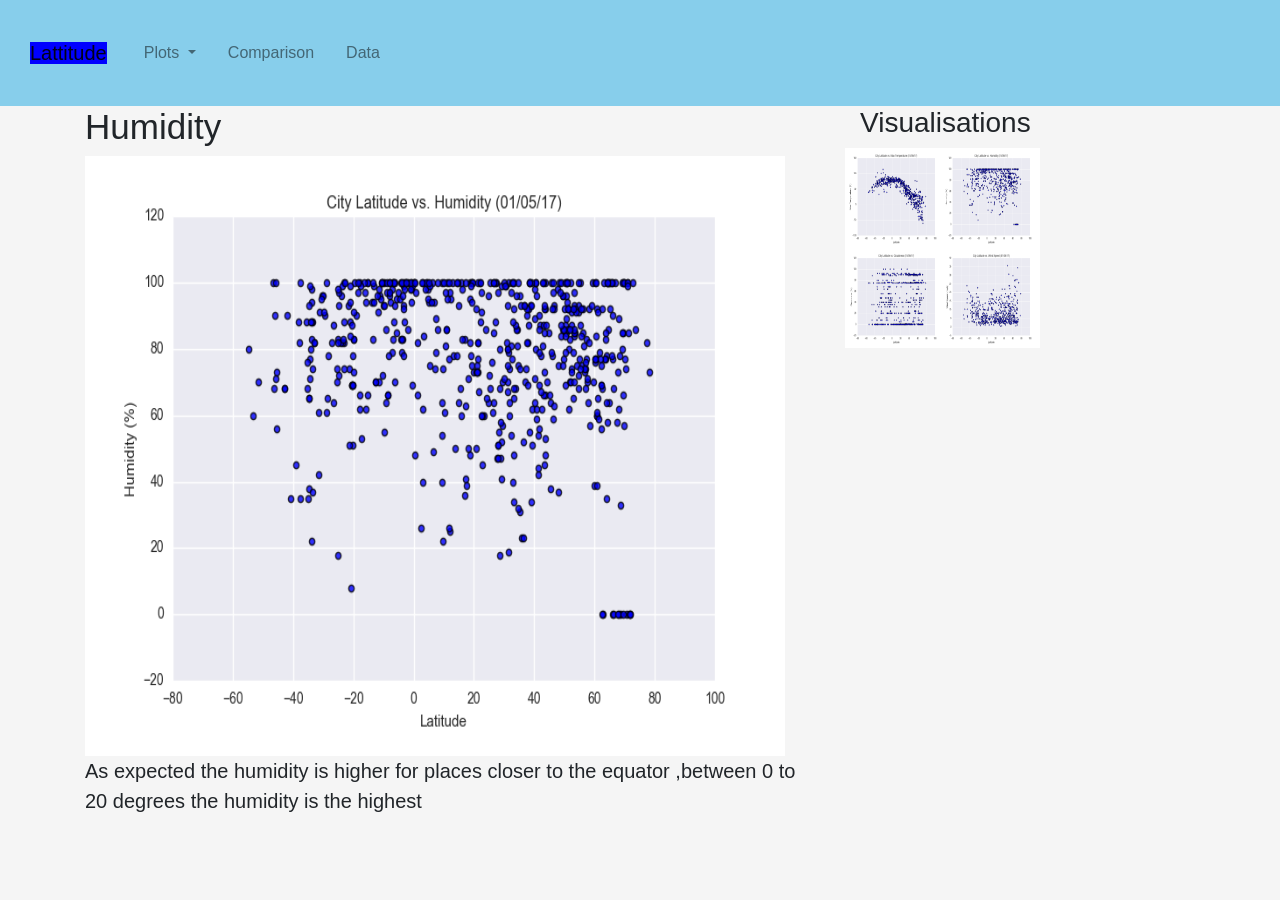
<file: humidity.html>
<!DOCTYPE html>
<html>

<head>
  <meta charset="utf-8" />
  <meta http-equiv="X-UA-Compatible" content="IE=edge">
  <title>Bootstrap Visualization Dashboard</title>
  <meta name="viewport" content="width=device-width, initial-scale=1">

  <link rel="stylesheet" href="https://stackpath.bootstrapcdn.com/bootstrap/4.3.1/css/bootstrap.min.css" integrity="sha384-ggOyR0iXCbMQv3Xipma34MD+dH/1fQ784/j6cY/iJTQUOhcWr7x9JvoRxT2MZw1T" crossorigin="anonymous">

  <script src="https://code.jquery.com/jquery-3.3.1.slim.min.js" integrity="sha384-q8i/X+965DzO0rT7abK41JStQIAqVgRVzpbzo5smXKp4YfRvH+8abtTE1Pi6jizo" crossorigin="anonymous"></script>
  <script src="https://cdnjs.cloudflare.com/ajax/libs/popper.js/1.14.7/umd/popper.min.js" integrity="sha384-UO2eT0CpHqdSJQ6hJty5KVphtPhzWj9WO1clHTMGa3JDZwrnQq4sF86dIHNDz0W1" crossorigin="anonymous"></script>
  <script src="https://stackpath.bootstrapcdn.com/bootstrap/4.3.1/js/bootstrap.min.js" integrity="sha384-JjSmVgyd0p3pXB1rRibZUAYoIIy6OrQ6VrjIEaFf/nJGzIxFDsf4x0xIM+B07jRM" crossorigin="anonymous"></script>

  <link rel="stylesheet" href="style.css">
</head>

<body>
   <nav class="navbar navbar-expand-lg navbar-light">
    <a class="navbar-brand" href="index.html"><span class="home-button">Lattitude</a>
    <button class="navbar-toggler" type="button" data-toggle="collapse" data-target="#navbarSupportedContent" aria-controls="navbarSupportedContent" aria-expanded="false" aria-label="Toggle navigation">
      <span class="navbar-toggler-icon"></span>
    </button>

    <div class="collapse navbar-collapse" id="navbarSupportedContent">
      <ul class="navbar-nav mr-auto">
        <li class="nav-item dropdown">
          <a class="nav-link dropdown-toggle" href="#" id="navbarDropdown" role="button" data-toggle="dropdown" aria-haspopup="true" aria-expanded="false">
            Plots
          </a>
          <div class="dropdown-menu" aria-labelledby="navbarDropdown">
            <a class="dropdown-item" href="maxtemp.html">Max Temperature</a>
            <a class="dropdown-item" href="humidity.html">Humidity</a>
            <a class="dropdown-item" href="cloudiness.html">Cloudiness</a>
            <a class="dropdown-item" href="windspeed.html">Wind Speed</a>
          </div>
        </li>
        <li class="nav-item">
          <a class="nav-link" href="comparison.html">Comparison</a>
        </li>
        <li class="nav-item">
          <a class="nav-link" href="data.html">Data</a>
        </li>
      </ul>
    </div>
  </nav>
  <div class = "container">
    <div class = "row">
        <div class = "col-md-8">
            <div class = "box" >
                <h2>Humidity</h2>
                <img src = "Resources/assets/images/Fig2.png" height = 600 width =700 > 
                <p>As expected the humidity is higher for places closer to the equator ,between 0 to 20 degrees the humidity is the highest
                </p>
          
            </div>
        </div>
        <div class = "col-md-4 sidebar">
            <div class = "col-md-12">
                <h3 >Visualisations </h3> 
            </div>
  
            <div class = "row">
  
                <div class = "col-md-3">
                    <img src = "Resources/assets/images/Fig1.png" height = 100 width =100> 
    
                </div>

                <div class = "col-md-3">
                    <img src = "Resources/assets/images/Fig2.png" height = 100 width =100> 
                </div>
            </div>
  
            <div class = "row">

                <div class = "col-md-3">
                    <img src = "Resources/assets/images/Fig3.png" height = 100 width =100> 
                </div>

                <div class = "col-md-3">
                    <img src = "Resources/assets/images/Fig4.png" height = 100 width =100> 
                </div>
            </div>
        </div>
    </div>
  </div>
</body>


</html>
</file>
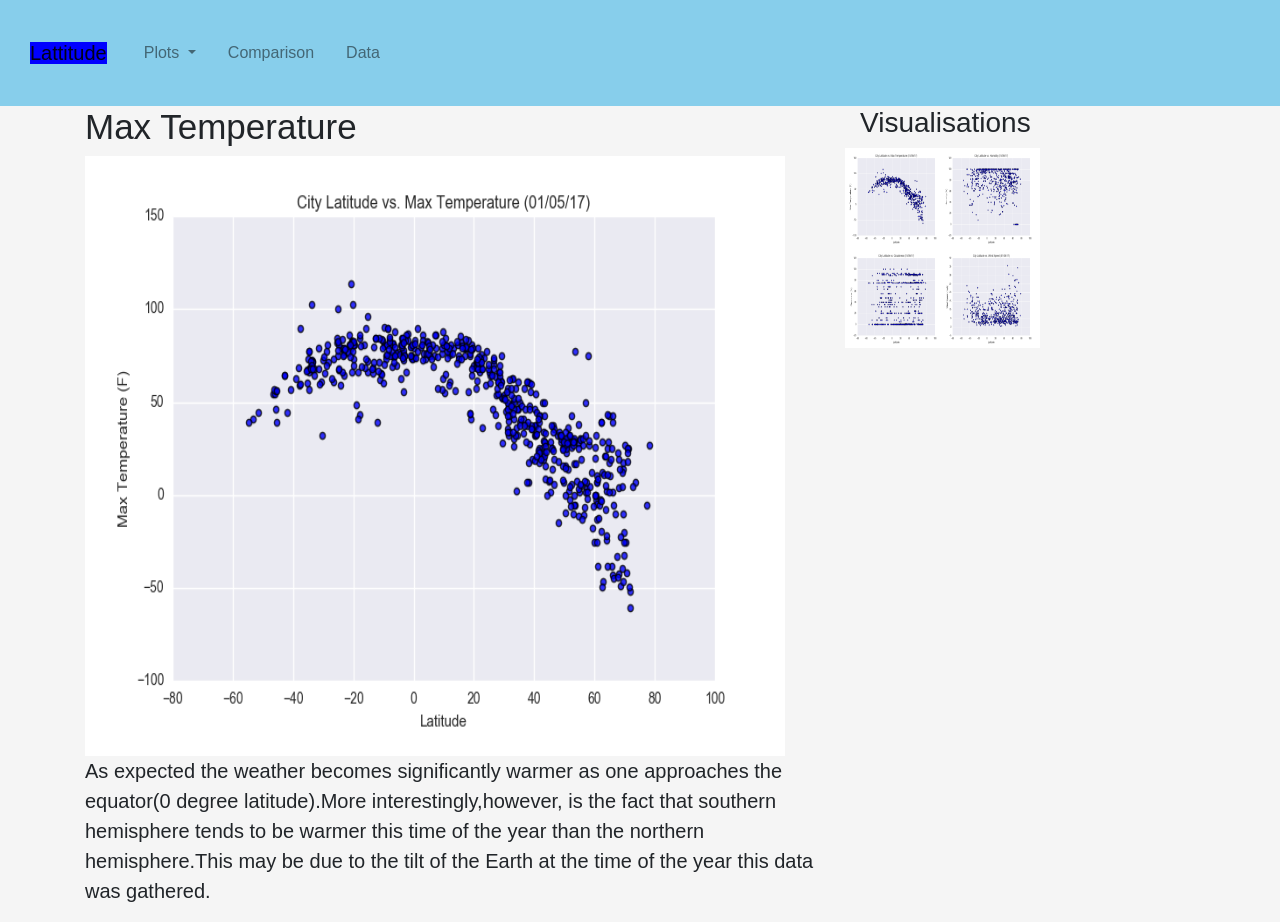
<file: maxtemp.html>
<!DOCTYPE html>
<html>

<head>
  <meta charset="utf-8" />
  <meta http-equiv="X-UA-Compatible" content="IE=edge">
  <title>Bootstrap Visualization Dashboard</title>
  <meta name="viewport" content="width=device-width, initial-scale=1">

  <link rel="stylesheet" href="https://stackpath.bootstrapcdn.com/bootstrap/4.3.1/css/bootstrap.min.css" integrity="sha384-ggOyR0iXCbMQv3Xipma34MD+dH/1fQ784/j6cY/iJTQUOhcWr7x9JvoRxT2MZw1T" crossorigin="anonymous">

  <script src="https://code.jquery.com/jquery-3.3.1.slim.min.js" integrity="sha384-q8i/X+965DzO0rT7abK41JStQIAqVgRVzpbzo5smXKp4YfRvH+8abtTE1Pi6jizo" crossorigin="anonymous"></script>
  <script src="https://cdnjs.cloudflare.com/ajax/libs/popper.js/1.14.7/umd/popper.min.js" integrity="sha384-UO2eT0CpHqdSJQ6hJty5KVphtPhzWj9WO1clHTMGa3JDZwrnQq4sF86dIHNDz0W1" crossorigin="anonymous"></script>
  <script src="https://stackpath.bootstrapcdn.com/bootstrap/4.3.1/js/bootstrap.min.js" integrity="sha384-JjSmVgyd0p3pXB1rRibZUAYoIIy6OrQ6VrjIEaFf/nJGzIxFDsf4x0xIM+B07jRM" crossorigin="anonymous"></script>

  <link rel="stylesheet" href="style.css">
</head>

<body>
   <nav class="navbar navbar-expand-lg navbar-light">
    <a class="navbar-brand" href="index.html"><span class="home-button">Lattitude</a>
    <button class="navbar-toggler" type="button" data-toggle="collapse" data-target="#navbarSupportedContent" aria-controls="navbarSupportedContent" aria-expanded="false" aria-label="Toggle navigation">
      <span class="navbar-toggler-icon"></span>
    </button>

    <div class="collapse navbar-collapse" id="navbarSupportedContent">
      <ul class="navbar-nav mr-auto">
        <li class="nav-item dropdown">
          <a class="nav-link dropdown-toggle" href="#" id="navbarDropdown" role="button" data-toggle="dropdown" aria-haspopup="true" aria-expanded="false">
            Plots
          </a>
          <div class="dropdown-menu" aria-labelledby="navbarDropdown">
            <a class="dropdown-item" href="maxtemp.html">Max Temperature</a>
            <a class="dropdown-item" href="humidity.html">Humidity</a>
            <a class="dropdown-item" href="cloudiness.html">Cloudiness</a>
            <a class="dropdown-item" href="windspeed.html">Wind Speed</a>
          </div>
        </li>
        <li class="nav-item">
          <a class="nav-link" href="comparison.html">Comparison</a>
        </li>
        <li class="nav-item">
          <a class="nav-link" href="data.html">Data</a>
        </li>
      </ul>
    </div>
  </nav>
  <div class = "container">
    <div class = "row">
        <div class = "col-md-8">
            <div class = "box" >
                <h2>Max Temperature</h2>
                <img src = "Resources/assets/images/Fig1.png" height = 600 width =700 > 
                <p>As expected the weather becomes significantly warmer as one approaches the equator(0 degree latitude).More interestingly,however,
                is the fact that southern hemisphere tends to be warmer this time of the year than the northern hemisphere.This may be due to the tilt of the Earth at the time of the year this data was gathered.
                </p>
          
            </div>
        </div>
        <div class = "col-md-4 sidebar">
            <div class = "col-md-12">
                <h3 >Visualisations </h3> 
            </div>
  
            <div class = "row">
  
                <div class = "col-md-3">
                    <img src = "Resources/assets/images/Fig1.png" height = 100 width =100> 
    
                </div>

                <div class = "col-md-3">
                    <img src = "Resources/assets/images/Fig2.png" height = 100 width =100> 
                </div>
            </div>
  
            <div class = "row">

                <div class = "col-md-3">
                    <img src = "Resources/assets/images/Fig3.png" height = 100 width =100> 
                </div>

                <div class = "col-md-3">
                    <img src = "Resources/assets/images/Fig4.png" height = 100 width =100> 
                </div>
            </div>
        </div>
    </div>
  </div>
</body>


</html>
</file>
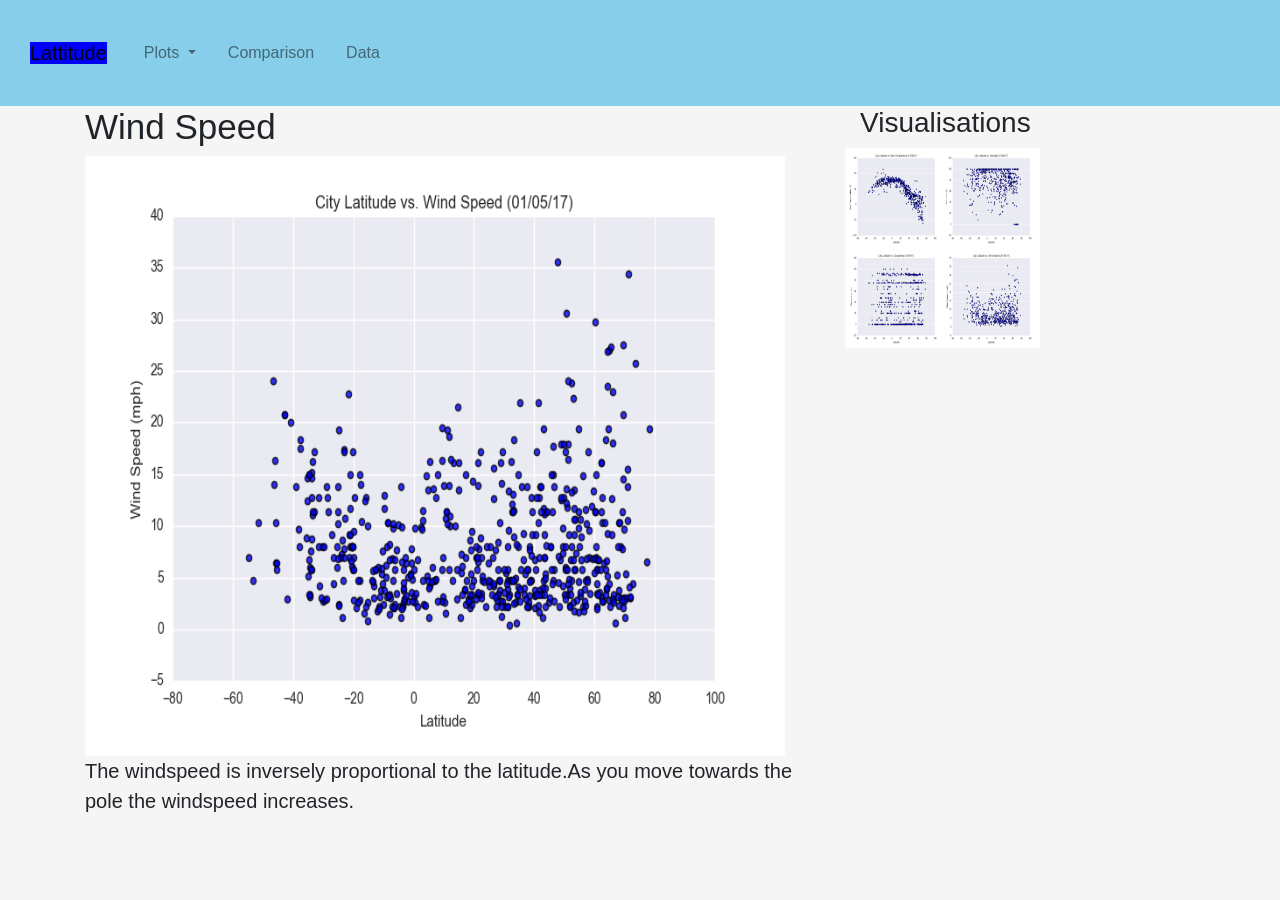
<file: windspeed.html>
<!DOCTYPE html>
<html>

<head>
  <meta charset="utf-8" />
  <meta http-equiv="X-UA-Compatible" content="IE=edge">
  <title>Bootstrap Visualization Dashboard</title>
  <meta name="viewport" content="width=device-width, initial-scale=1">

  <link rel="stylesheet" href="https://stackpath.bootstrapcdn.com/bootstrap/4.3.1/css/bootstrap.min.css" integrity="sha384-ggOyR0iXCbMQv3Xipma34MD+dH/1fQ784/j6cY/iJTQUOhcWr7x9JvoRxT2MZw1T" crossorigin="anonymous">

  <script src="https://code.jquery.com/jquery-3.3.1.slim.min.js" integrity="sha384-q8i/X+965DzO0rT7abK41JStQIAqVgRVzpbzo5smXKp4YfRvH+8abtTE1Pi6jizo" crossorigin="anonymous"></script>
  <script src="https://cdnjs.cloudflare.com/ajax/libs/popper.js/1.14.7/umd/popper.min.js" integrity="sha384-UO2eT0CpHqdSJQ6hJty5KVphtPhzWj9WO1clHTMGa3JDZwrnQq4sF86dIHNDz0W1" crossorigin="anonymous"></script>
  <script src="https://stackpath.bootstrapcdn.com/bootstrap/4.3.1/js/bootstrap.min.js" integrity="sha384-JjSmVgyd0p3pXB1rRibZUAYoIIy6OrQ6VrjIEaFf/nJGzIxFDsf4x0xIM+B07jRM" crossorigin="anonymous"></script>

  <link rel="stylesheet" href="style.css">
</head>

<body>
   <nav class="navbar navbar-expand-lg navbar-light">
    <a class="navbar-brand" href="index.html"><span class="home-button">Lattitude</a>
    <button class="navbar-toggler" type="button" data-toggle="collapse" data-target="#navbarSupportedContent" aria-controls="navbarSupportedContent" aria-expanded="false" aria-label="Toggle navigation">
      <span class="navbar-toggler-icon"></span>
    </button>

    <div class="collapse navbar-collapse" id="navbarSupportedContent">
      <ul class="navbar-nav mr-auto">
        <li class="nav-item dropdown">
          <a class="nav-link dropdown-toggle" href="#" id="navbarDropdown" role="button" data-toggle="dropdown" aria-haspopup="true" aria-expanded="false">
            Plots
          </a>
          <div class="dropdown-menu" aria-labelledby="navbarDropdown">
            <a class="dropdown-item" href="maxtemp.html">Max Temperature</a>
            <a class="dropdown-item" href="humidity.html">Humidity</a>
            <a class="dropdown-item" href="cloudiness.html">Cloudiness</a>
            <a class="dropdown-item" href="windspeed.html">Wind Speed</a>
          </div>
        </li>
        <li class="nav-item">
          <a class="nav-link" href="comparison.html">Comparison</a>
        </li>
        <li class="nav-item">
          <a class="nav-link" href="data.html">Data</a>
        </li>
      </ul>
    </div>
  </nav>
  <div class = "container">
    <div class = "row">
        <div class = "col-md-8">
            <div class = "box" >
                <h2>Wind Speed</h2>
                <img src = "Resources/assets/images/Fig4.png" height = 600 width =700 > 
                <p> The windspeed is inversely proportional to the latitude.As you move towards the pole the windspeed increases.
                </p>
          
            </div>
        </div>
        <div class = "col-md-4 sidebar">
            <div class = "col-md-12">
                <h3 >Visualisations </h3> 
            </div>
  
            <div class = "row">
  
                <div class = "col-md-3">
                    <img src = "Resources/assets/images/Fig1.png" height = 100 width =100> 
    
                </div>

                <div class = "col-md-3">
                    <img src = "Resources/assets/images/Fig2.png" height = 100 width =100> 
                </div>
            </div>
  
            <div class = "row">

                <div class = "col-md-3">
                    <img src = "Resources/assets/images/Fig3.png" height = 100 width =100> 
                </div>

                <div class = "col-md-3">
                    <img src = "Resources/assets/images/Fig4.png" height = 100 width =100> 
                </div>
            </div>
        </div>
    </div>
  </div>
</body>


</html>
</file>
<file: style.css>
body {
    background: whitesmoke;
  }
  
  
  
  .navbar {
    margin-right: 0px;
    margin-left: 0px;
    padding: 25px;
    background: skyblue;
  }
  .home-button {    
    margin-right: 5px;
    margin-left: 5px;
    background: blue;
  }
 
  .navbar li {
    display: block;
    padding: 8px;
    cursor: pointer;
  }
  h1 {
    font-size: 35px;
  }
  h2 {
    font-size: 35px;
  }
  
  
  p{
      font-size: 20px;
  }
  
  
  
  @media (max-width: 600px) {
    .navbar li {
      padding: 10px;
    }
    .navbar ul {
      visibility: hidden;
    }
    #nav-select {
      visibility: visible;
    }
  }
  
  
  .col-1 {width: 8.33%;}
  .col-2 {width: 16.66%;}
  .col-3 {width: 25%;}
  .col-4 {width: 33.33%;}
  .col-5 {width: 41.66%;}
  .col-6 {width: 50%;}
  .col-7 {width: 58.33%;}
  .col-8 {width: 66.66%;}
  .col-9 {width: 75%;}
  .col-10 {width: 83.33%;}
  .col-11 {width: 91.66%;}
  .col-12 {width: 100%;}
  
  @media only screen and (max-width: 600px) {
      
      [class*="col-"] {
          width: 100%;
      }
  
}
</file>
